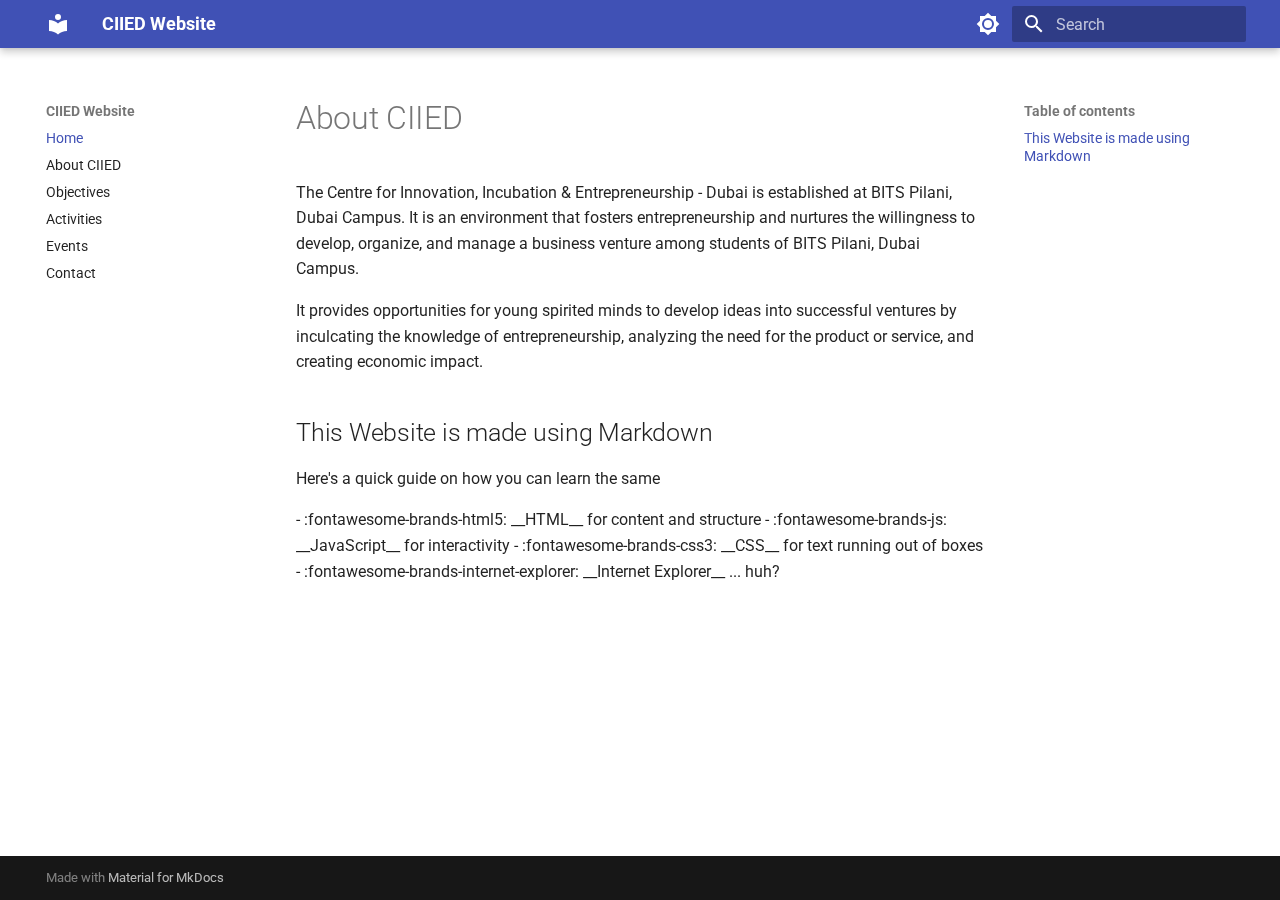
<file: index.html>
<!doctype html>
<html lang="en" class="no-js">
  <head>
    
      <meta charset="utf-8">
      <meta name="viewport" content="width=device-width,initial-scale=1">
      
      
      
      
      
      <link rel="icon" href="assets/images/favicon.png">
      <meta name="generator" content="mkdocs-1.4.3, mkdocs-material-9.1.15">
    
    
      
        <title>CIIED Website</title>
      
    
    
      <link rel="stylesheet" href="assets/stylesheets/main.26e3688c.min.css">
      
        
        <link rel="stylesheet" href="assets/stylesheets/palette.ecc896b0.min.css">
      
      

    
    
    
      
        
        
        <link rel="preconnect" href="https://fonts.gstatic.com" crossorigin>
        <link rel="stylesheet" href="https://fonts.googleapis.com/css?family=Roboto:300,300i,400,400i,700,700i%7CRoboto+Mono:400,400i,700,700i&display=fallback">
        <style>:root{--md-text-font:"Roboto";--md-code-font:"Roboto Mono"}</style>
      
    
    
    <script>__md_scope=new URL(".",location),__md_hash=e=>[...e].reduce((e,_)=>(e<<5)-e+_.charCodeAt(0),0),__md_get=(e,_=localStorage,t=__md_scope)=>JSON.parse(_.getItem(t.pathname+"."+e)),__md_set=(e,_,t=localStorage,a=__md_scope)=>{try{t.setItem(a.pathname+"."+e,JSON.stringify(_))}catch(e){}}</script>
    
      

    
    
    
  </head>
  
  
    
    
      
    
    
    
    
    <body dir="ltr" data-md-color-scheme="default" data-md-color-primary="indigo" data-md-color-accent="indigo">
  
    
    
      <script>var palette=__md_get("__palette");if(palette&&"object"==typeof palette.color)for(var key of Object.keys(palette.color))document.body.setAttribute("data-md-color-"+key,palette.color[key])</script>
    
    <input class="md-toggle" data-md-toggle="drawer" type="checkbox" id="__drawer" autocomplete="off">
    <input class="md-toggle" data-md-toggle="search" type="checkbox" id="__search" autocomplete="off">
    <label class="md-overlay" for="__drawer"></label>
    <div data-md-component="skip">
      
        
        <a href="#about-ciied" class="md-skip">
          Skip to content
        </a>
      
    </div>
    <div data-md-component="announce">
      
    </div>
    
    
      

  

<header class="md-header md-header--shadow" data-md-component="header">
  <nav class="md-header__inner md-grid" aria-label="Header">
    <a href="." title="CIIED Website" class="md-header__button md-logo" aria-label="CIIED Website" data-md-component="logo">
      
  
  <svg xmlns="http://www.w3.org/2000/svg" viewBox="0 0 24 24"><path d="M12 8a3 3 0 0 0 3-3 3 3 0 0 0-3-3 3 3 0 0 0-3 3 3 3 0 0 0 3 3m0 3.54C9.64 9.35 6.5 8 3 8v11c3.5 0 6.64 1.35 9 3.54 2.36-2.19 5.5-3.54 9-3.54V8c-3.5 0-6.64 1.35-9 3.54Z"/></svg>

    </a>
    <label class="md-header__button md-icon" for="__drawer">
      <svg xmlns="http://www.w3.org/2000/svg" viewBox="0 0 24 24"><path d="M3 6h18v2H3V6m0 5h18v2H3v-2m0 5h18v2H3v-2Z"/></svg>
    </label>
    <div class="md-header__title" data-md-component="header-title">
      <div class="md-header__ellipsis">
        <div class="md-header__topic">
          <span class="md-ellipsis">
            CIIED Website
          </span>
        </div>
        <div class="md-header__topic" data-md-component="header-topic">
          <span class="md-ellipsis">
            
              Home
            
          </span>
        </div>
      </div>
    </div>
    
      
        <form class="md-header__option" data-md-component="palette">
          
            
            
            
            <input class="md-option" data-md-color-media="" data-md-color-scheme="default" data-md-color-primary="indigo" data-md-color-accent="indigo"  aria-label="Switch to dark mode"  type="radio" name="__palette" id="__palette_1">
            
              <label class="md-header__button md-icon" title="Switch to dark mode" for="__palette_2" hidden>
                <svg xmlns="http://www.w3.org/2000/svg" viewBox="0 0 24 24"><path d="M12 8a4 4 0 0 0-4 4 4 4 0 0 0 4 4 4 4 0 0 0 4-4 4 4 0 0 0-4-4m0 10a6 6 0 0 1-6-6 6 6 0 0 1 6-6 6 6 0 0 1 6 6 6 6 0 0 1-6 6m8-9.31V4h-4.69L12 .69 8.69 4H4v4.69L.69 12 4 15.31V20h4.69L12 23.31 15.31 20H20v-4.69L23.31 12 20 8.69Z"/></svg>
              </label>
            
          
            
            
            
            <input class="md-option" data-md-color-media="" data-md-color-scheme="slate" data-md-color-primary="indigo" data-md-color-accent="indigo"  aria-label="Switch to light mode"  type="radio" name="__palette" id="__palette_2">
            
              <label class="md-header__button md-icon" title="Switch to light mode" for="__palette_1" hidden>
                <svg xmlns="http://www.w3.org/2000/svg" viewBox="0 0 24 24"><path d="M12 18c-.89 0-1.74-.2-2.5-.55C11.56 16.5 13 14.42 13 12c0-2.42-1.44-4.5-3.5-5.45C10.26 6.2 11.11 6 12 6a6 6 0 0 1 6 6 6 6 0 0 1-6 6m8-9.31V4h-4.69L12 .69 8.69 4H4v4.69L.69 12 4 15.31V20h4.69L12 23.31 15.31 20H20v-4.69L23.31 12 20 8.69Z"/></svg>
              </label>
            
          
        </form>
      
    
    
    
      <label class="md-header__button md-icon" for="__search">
        <svg xmlns="http://www.w3.org/2000/svg" viewBox="0 0 24 24"><path d="M9.5 3A6.5 6.5 0 0 1 16 9.5c0 1.61-.59 3.09-1.56 4.23l.27.27h.79l5 5-1.5 1.5-5-5v-.79l-.27-.27A6.516 6.516 0 0 1 9.5 16 6.5 6.5 0 0 1 3 9.5 6.5 6.5 0 0 1 9.5 3m0 2C7 5 5 7 5 9.5S7 14 9.5 14 14 12 14 9.5 12 5 9.5 5Z"/></svg>
      </label>
      <div class="md-search" data-md-component="search" role="dialog">
  <label class="md-search__overlay" for="__search"></label>
  <div class="md-search__inner" role="search">
    <form class="md-search__form" name="search">
      <input type="text" class="md-search__input" name="query" aria-label="Search" placeholder="Search" autocapitalize="off" autocorrect="off" autocomplete="off" spellcheck="false" data-md-component="search-query" required>
      <label class="md-search__icon md-icon" for="__search">
        <svg xmlns="http://www.w3.org/2000/svg" viewBox="0 0 24 24"><path d="M9.5 3A6.5 6.5 0 0 1 16 9.5c0 1.61-.59 3.09-1.56 4.23l.27.27h.79l5 5-1.5 1.5-5-5v-.79l-.27-.27A6.516 6.516 0 0 1 9.5 16 6.5 6.5 0 0 1 3 9.5 6.5 6.5 0 0 1 9.5 3m0 2C7 5 5 7 5 9.5S7 14 9.5 14 14 12 14 9.5 12 5 9.5 5Z"/></svg>
        <svg xmlns="http://www.w3.org/2000/svg" viewBox="0 0 24 24"><path d="M20 11v2H8l5.5 5.5-1.42 1.42L4.16 12l7.92-7.92L13.5 5.5 8 11h12Z"/></svg>
      </label>
      <nav class="md-search__options" aria-label="Search">
        
        <button type="reset" class="md-search__icon md-icon" title="Clear" aria-label="Clear" tabindex="-1">
          <svg xmlns="http://www.w3.org/2000/svg" viewBox="0 0 24 24"><path d="M19 6.41 17.59 5 12 10.59 6.41 5 5 6.41 10.59 12 5 17.59 6.41 19 12 13.41 17.59 19 19 17.59 13.41 12 19 6.41Z"/></svg>
        </button>
      </nav>
      
    </form>
    <div class="md-search__output">
      <div class="md-search__scrollwrap" data-md-scrollfix>
        <div class="md-search-result" data-md-component="search-result">
          <div class="md-search-result__meta">
            Initializing search
          </div>
          <ol class="md-search-result__list" role="presentation"></ol>
        </div>
      </div>
    </div>
  </div>
</div>
    
    
  </nav>
  
</header>
    
    <div class="md-container" data-md-component="container">
      
      
        
          
        
      
      <main class="md-main" data-md-component="main">
        <div class="md-main__inner md-grid">
          
            
              
              <div class="md-sidebar md-sidebar--primary" data-md-component="sidebar" data-md-type="navigation" >
                <div class="md-sidebar__scrollwrap">
                  <div class="md-sidebar__inner">
                    


<nav class="md-nav md-nav--primary" aria-label="Navigation" data-md-level="0">
  <label class="md-nav__title" for="__drawer">
    <a href="." title="CIIED Website" class="md-nav__button md-logo" aria-label="CIIED Website" data-md-component="logo">
      
  
  <svg xmlns="http://www.w3.org/2000/svg" viewBox="0 0 24 24"><path d="M12 8a3 3 0 0 0 3-3 3 3 0 0 0-3-3 3 3 0 0 0-3 3 3 3 0 0 0 3 3m0 3.54C9.64 9.35 6.5 8 3 8v11c3.5 0 6.64 1.35 9 3.54 2.36-2.19 5.5-3.54 9-3.54V8c-3.5 0-6.64 1.35-9 3.54Z"/></svg>

    </a>
    CIIED Website
  </label>
  
  <ul class="md-nav__list" data-md-scrollfix>
    
      
      
      

  
  
    
  
  
    <li class="md-nav__item md-nav__item--active">
      
      <input class="md-nav__toggle md-toggle" type="checkbox" id="__toc">
      
      
        
      
      
        <label class="md-nav__link md-nav__link--active" for="__toc">
          Home
          <span class="md-nav__icon md-icon"></span>
        </label>
      
      <a href="." class="md-nav__link md-nav__link--active">
        Home
      </a>
      
        

<nav class="md-nav md-nav--secondary" aria-label="Table of contents">
  
  
  
    
  
  
    <label class="md-nav__title" for="__toc">
      <span class="md-nav__icon md-icon"></span>
      Table of contents
    </label>
    <ul class="md-nav__list" data-md-component="toc" data-md-scrollfix>
      
        <li class="md-nav__item">
  <a href="#this-website-is-made-using-markdown" class="md-nav__link">
    This Website is made using Markdown
  </a>
  
</li>
      
    </ul>
  
</nav>
      
    </li>
  

    
      
      
      

  
  
  
    <li class="md-nav__item">
      <a href="about.md" class="md-nav__link">
        About CIIED
      </a>
    </li>
  

    
      
      
      

  
  
  
    <li class="md-nav__item">
      <a href="objectives.md" class="md-nav__link">
        Objectives
      </a>
    </li>
  

    
      
      
      

  
  
  
    <li class="md-nav__item">
      <a href="activities.md" class="md-nav__link">
        Activities
      </a>
    </li>
  

    
      
      
      

  
  
  
    <li class="md-nav__item">
      <a href="events.md" class="md-nav__link">
        Events
      </a>
    </li>
  

    
      
      
      

  
  
  
    <li class="md-nav__item">
      <a href="contact.md" class="md-nav__link">
        Contact
      </a>
    </li>
  

    
  </ul>
</nav>
                  </div>
                </div>
              </div>
            
            
              
              <div class="md-sidebar md-sidebar--secondary" data-md-component="sidebar" data-md-type="toc" >
                <div class="md-sidebar__scrollwrap">
                  <div class="md-sidebar__inner">
                    

<nav class="md-nav md-nav--secondary" aria-label="Table of contents">
  
  
  
    
  
  
    <label class="md-nav__title" for="__toc">
      <span class="md-nav__icon md-icon"></span>
      Table of contents
    </label>
    <ul class="md-nav__list" data-md-component="toc" data-md-scrollfix>
      
        <li class="md-nav__item">
  <a href="#this-website-is-made-using-markdown" class="md-nav__link">
    This Website is made using Markdown
  </a>
  
</li>
      
    </ul>
  
</nav>
                  </div>
                </div>
              </div>
            
          
          
            <div class="md-content" data-md-component="content">
              <article class="md-content__inner md-typeset">
                
                  


<h1 id="about-ciied">About CIIED</h1>
<p>The Centre for Innovation, Incubation &amp; Entrepreneurship - Dubai is established at BITS Pilani, Dubai Campus. It is an environment that fosters entrepreneurship and nurtures the willingness to develop, organize, and manage a business venture among students of BITS Pilani, Dubai Campus. </p>
<p>It provides opportunities for young spirited minds to develop ideas into successful ventures by inculcating the knowledge of entrepreneurship, analyzing the need for the product or service, and creating economic impact.</p>
<h2 id="this-website-is-made-using-markdown">This Website is made using Markdown</h2>
<p>Here's a quick guide on how you can learn the same</p>
<div class="grid cards" markdown>

- :fontawesome-brands-html5: __HTML__ for content and structure
- :fontawesome-brands-js: __JavaScript__ for interactivity
- :fontawesome-brands-css3: __CSS__ for text running out of boxes
- :fontawesome-brands-internet-explorer: __Internet Explorer__ ... huh?

</div>





                
              </article>
            </div>
          
          
        </div>
        
      </main>
      
        <footer class="md-footer">
  
  <div class="md-footer-meta md-typeset">
    <div class="md-footer-meta__inner md-grid">
      <div class="md-copyright">
  
  
    Made with
    <a href="https://squidfunk.github.io/mkdocs-material/" target="_blank" rel="noopener">
      Material for MkDocs
    </a>
  
</div>
      
    </div>
  </div>
</footer>
      
    </div>
    <div class="md-dialog" data-md-component="dialog">
      <div class="md-dialog__inner md-typeset"></div>
    </div>
    
    <script id="__config" type="application/json">{"base": ".", "features": [], "search": "assets/javascripts/workers/search.208ed371.min.js", "translations": {"clipboard.copied": "Copied to clipboard", "clipboard.copy": "Copy to clipboard", "search.result.more.one": "1 more on this page", "search.result.more.other": "# more on this page", "search.result.none": "No matching documents", "search.result.one": "1 matching document", "search.result.other": "# matching documents", "search.result.placeholder": "Type to start searching", "search.result.term.missing": "Missing", "select.version": "Select version"}}</script>
    
    
      <script src="assets/javascripts/bundle.b4d07000.min.js"></script>
      
    
  </body>
</html>
</file>
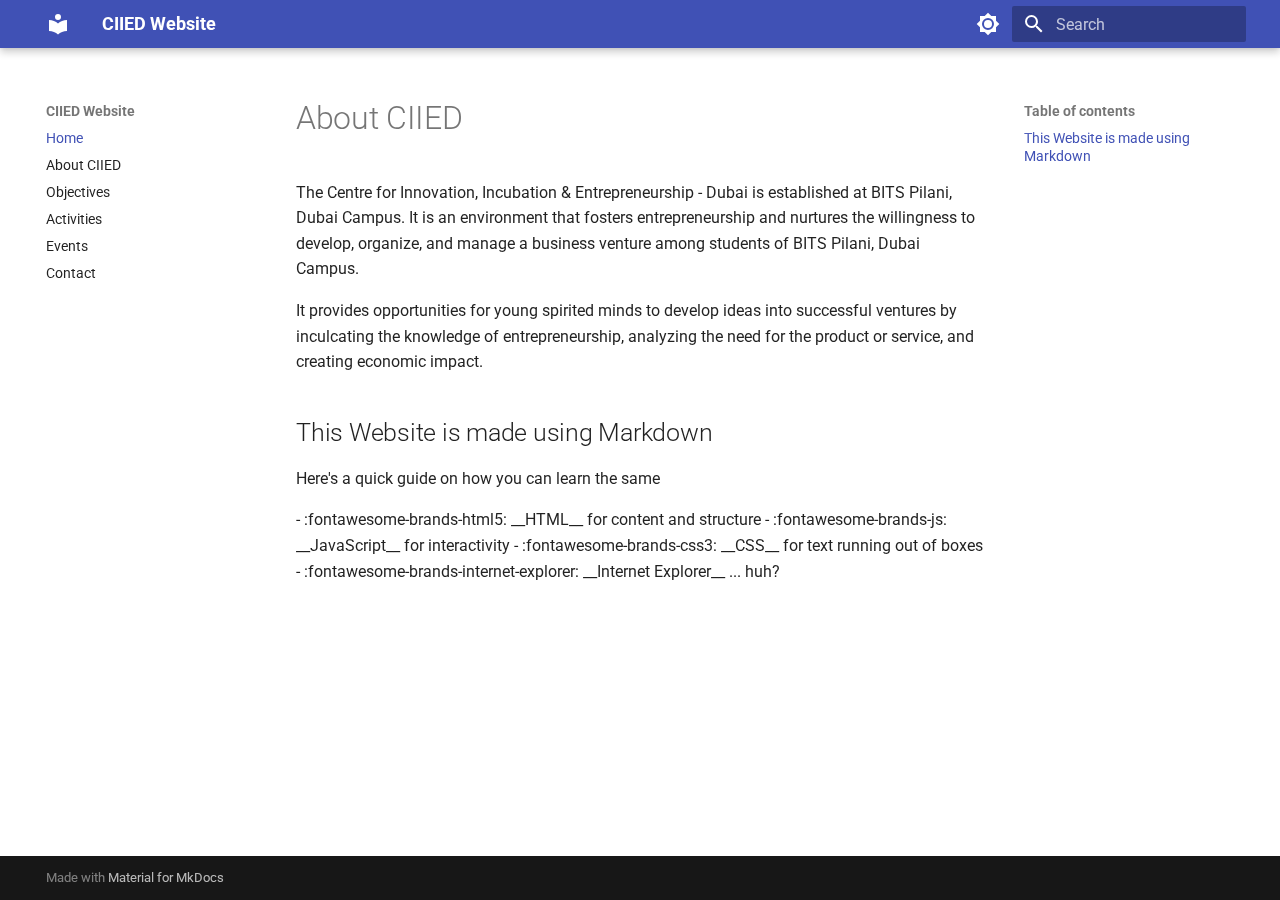
<file: site/index.html>
<!doctype html>
<html lang="en" class="no-js">
  <head>
    
      <meta charset="utf-8">
      <meta name="viewport" content="width=device-width,initial-scale=1">
      
      
      
      
      
      <link rel="icon" href="assets/images/favicon.png">
      <meta name="generator" content="mkdocs-1.4.3, mkdocs-material-9.1.15">
    
    
      
        <title>CIIED Website</title>
      
    
    
      <link rel="stylesheet" href="assets/stylesheets/main.26e3688c.min.css">
      
        
        <link rel="stylesheet" href="assets/stylesheets/palette.ecc896b0.min.css">


          
      
      

    
    
    
      
        
        
        <link rel="preconnect" href="https://fonts.gstatic.com" crossorigin>
        <link rel="stylesheet" href="https://fonts.googleapis.com/css?family=Roboto:300,300i,400,400i,700,700i%7CRoboto+Mono:400,400i,700,700i&display=fallback">
        <style>:root{--md-text-font:"Roboto";--md-code-font:"Roboto Mono"}</style>
      
    
    
    <script>__md_scope=new URL(".",location),__md_hash=e=>[...e].reduce((e,_)=>(e<<5)-e+_.charCodeAt(0),0),__md_get=(e,_=localStorage,t=__md_scope)=>JSON.parse(_.getItem(t.pathname+"."+e)),__md_set=(e,_,t=localStorage,a=__md_scope)=>{try{t.setItem(a.pathname+"."+e,JSON.stringify(_))}catch(e){}}</script>
    
      

    
    
    
  </head>
  
  
    
    
      
    
    
    
    
    <body dir="ltr" data-md-color-scheme="default" data-md-color-primary="indigo" data-md-color-accent="indigo">
  
    
    
      <script>var palette=__md_get("__palette");if(palette&&"object"==typeof palette.color)for(var key of Object.keys(palette.color))document.body.setAttribute("data-md-color-"+key,palette.color[key])</script>
    
    <input class="md-toggle" data-md-toggle="drawer" type="checkbox" id="__drawer" autocomplete="off">
    <input class="md-toggle" data-md-toggle="search" type="checkbox" id="__search" autocomplete="off">
    <label class="md-overlay" for="__drawer"></label>
    <div data-md-component="skip">
      
        
        <a href="#about-ciied" class="md-skip">
          Skip to content
        </a>
      
    </div>
    <div data-md-component="announce">
      
    </div>
    
    
      

  

<header class="md-header md-header--shadow" data-md-component="header">
  <nav class="md-header__inner md-grid" aria-label="Header">
    <a href="." title="CIIED Website" class="md-header__button md-logo" aria-label="CIIED Website" data-md-component="logo">
      
  
  <svg xmlns="http://www.w3.org/2000/svg" viewBox="0 0 24 24"><path d="M12 8a3 3 0 0 0 3-3 3 3 0 0 0-3-3 3 3 0 0 0-3 3 3 3 0 0 0 3 3m0 3.54C9.64 9.35 6.5 8 3 8v11c3.5 0 6.64 1.35 9 3.54 2.36-2.19 5.5-3.54 9-3.54V8c-3.5 0-6.64 1.35-9 3.54Z"/></svg>

    </a>
    <label class="md-header__button md-icon" for="__drawer">
      <svg xmlns="http://www.w3.org/2000/svg" viewBox="0 0 24 24"><path d="M3 6h18v2H3V6m0 5h18v2H3v-2m0 5h18v2H3v-2Z"/></svg>
    </label>
    <div class="md-header__title" data-md-component="header-title">
      <div class="md-header__ellipsis">
        <div class="md-header__topic">
          <span class="md-ellipsis">
            CIIED Website
          </span>
        </div>
        <div class="md-header__topic" data-md-component="header-topic">
          <span class="md-ellipsis">
            
              Home
            
          </span>
        </div>
      </div>
    </div>
    
      
        <form class="md-header__option" data-md-component="palette">
          
            
            
            
            <input class="md-option" data-md-color-media="" data-md-color-scheme="default" data-md-color-primary="indigo" data-md-color-accent="indigo"  aria-label="Switch to dark mode"  type="radio" name="__palette" id="__palette_1">
            
              <label class="md-header__button md-icon" title="Switch to dark mode" for="__palette_2" hidden>
                <svg xmlns="http://www.w3.org/2000/svg" viewBox="0 0 24 24"><path d="M12 8a4 4 0 0 0-4 4 4 4 0 0 0 4 4 4 4 0 0 0 4-4 4 4 0 0 0-4-4m0 10a6 6 0 0 1-6-6 6 6 0 0 1 6-6 6 6 0 0 1 6 6 6 6 0 0 1-6 6m8-9.31V4h-4.69L12 .69 8.69 4H4v4.69L.69 12 4 15.31V20h4.69L12 23.31 15.31 20H20v-4.69L23.31 12 20 8.69Z"/></svg>
              </label>
            
          
            
            
            
            <input class="md-option" data-md-color-media="" data-md-color-scheme="slate" data-md-color-primary="indigo" data-md-color-accent="indigo"  aria-label="Switch to light mode"  type="radio" name="__palette" id="__palette_2">
            
              <label class="md-header__button md-icon" title="Switch to light mode" for="__palette_1" hidden>
                <svg xmlns="http://www.w3.org/2000/svg" viewBox="0 0 24 24"><path d="M12 18c-.89 0-1.74-.2-2.5-.55C11.56 16.5 13 14.42 13 12c0-2.42-1.44-4.5-3.5-5.45C10.26 6.2 11.11 6 12 6a6 6 0 0 1 6 6 6 6 0 0 1-6 6m8-9.31V4h-4.69L12 .69 8.69 4H4v4.69L.69 12 4 15.31V20h4.69L12 23.31 15.31 20H20v-4.69L23.31 12 20 8.69Z"/></svg>
              </label>
            
          
        </form>
      
    
    
    
      <label class="md-header__button md-icon" for="__search">
        <svg xmlns="http://www.w3.org/2000/svg" viewBox="0 0 24 24"><path d="M9.5 3A6.5 6.5 0 0 1 16 9.5c0 1.61-.59 3.09-1.56 4.23l.27.27h.79l5 5-1.5 1.5-5-5v-.79l-.27-.27A6.516 6.516 0 0 1 9.5 16 6.5 6.5 0 0 1 3 9.5 6.5 6.5 0 0 1 9.5 3m0 2C7 5 5 7 5 9.5S7 14 9.5 14 14 12 14 9.5 12 5 9.5 5Z"/></svg>
      </label>
      <div class="md-search" data-md-component="search" role="dialog">
  <label class="md-search__overlay" for="__search"></label>
  <div class="md-search__inner" role="search">
    <form class="md-search__form" name="search">
      <input type="text" class="md-search__input" name="query" aria-label="Search" placeholder="Search" autocapitalize="off" autocorrect="off" autocomplete="off" spellcheck="false" data-md-component="search-query" required>
      <label class="md-search__icon md-icon" for="__search">
        <svg xmlns="http://www.w3.org/2000/svg" viewBox="0 0 24 24"><path d="M9.5 3A6.5 6.5 0 0 1 16 9.5c0 1.61-.59 3.09-1.56 4.23l.27.27h.79l5 5-1.5 1.5-5-5v-.79l-.27-.27A6.516 6.516 0 0 1 9.5 16 6.5 6.5 0 0 1 3 9.5 6.5 6.5 0 0 1 9.5 3m0 2C7 5 5 7 5 9.5S7 14 9.5 14 14 12 14 9.5 12 5 9.5 5Z"/></svg>
        <svg xmlns="http://www.w3.org/2000/svg" viewBox="0 0 24 24"><path d="M20 11v2H8l5.5 5.5-1.42 1.42L4.16 12l7.92-7.92L13.5 5.5 8 11h12Z"/></svg>
      </label>
      <nav class="md-search__options" aria-label="Search">
        
        <button type="reset" class="md-search__icon md-icon" title="Clear" aria-label="Clear" tabindex="-1">
          <svg xmlns="http://www.w3.org/2000/svg" viewBox="0 0 24 24"><path d="M19 6.41 17.59 5 12 10.59 6.41 5 5 6.41 10.59 12 5 17.59 6.41 19 12 13.41 17.59 19 19 17.59 13.41 12 19 6.41Z"/></svg>
        </button>
      </nav>
      
    </form>
    <div class="md-search__output">
      <div class="md-search__scrollwrap" data-md-scrollfix>
        <div class="md-search-result" data-md-component="search-result">
          <div class="md-search-result__meta">
            Initializing search
          </div>
          <ol class="md-search-result__list" role="presentation"></ol>
        </div>
      </div>
    </div>
  </div>
</div>
    
    
  </nav>
  
</header>
    
    <div class="md-container" data-md-component="container">
      
      
        
          
        
      
      <main class="md-main" data-md-component="main">
        <div class="md-main__inner md-grid">
          
            
              
              <div class="md-sidebar md-sidebar--primary" data-md-component="sidebar" data-md-type="navigation" >
                <div class="md-sidebar__scrollwrap">
                  <div class="md-sidebar__inner">
                    


<nav class="md-nav md-nav--primary" aria-label="Navigation" data-md-level="0">
  <label class="md-nav__title" for="__drawer">
    <a href="." title="CIIED Website" class="md-nav__button md-logo" aria-label="CIIED Website" data-md-component="logo">
      
  
  <svg xmlns="http://www.w3.org/2000/svg" viewBox="0 0 24 24"><path d="M12 8a3 3 0 0 0 3-3 3 3 0 0 0-3-3 3 3 0 0 0-3 3 3 3 0 0 0 3 3m0 3.54C9.64 9.35 6.5 8 3 8v11c3.5 0 6.64 1.35 9 3.54 2.36-2.19 5.5-3.54 9-3.54V8c-3.5 0-6.64 1.35-9 3.54Z"/></svg>

    </a>
    CIIED Website
  </label>
  
  <ul class="md-nav__list" data-md-scrollfix>
    
      
      
      

  
  
    
  
  
    <li class="md-nav__item md-nav__item--active">
      
      <input class="md-nav__toggle md-toggle" type="checkbox" id="__toc">
      
      
        
      
      
        <label class="md-nav__link md-nav__link--active" for="__toc">
          Home
          <span class="md-nav__icon md-icon"></span>
        </label>
      
      <a href="." class="md-nav__link md-nav__link--active">
        Home
      </a>
      
        

<nav class="md-nav md-nav--secondary" aria-label="Table of contents">
  
  
  
    
  
  
    <label class="md-nav__title" for="__toc">
      <span class="md-nav__icon md-icon"></span>
      Table of contents
    </label>
    <ul class="md-nav__list" data-md-component="toc" data-md-scrollfix>
      
        <li class="md-nav__item">
  <a href="#this-website-is-made-using-markdown" class="md-nav__link">
    This Website is made using Markdown
  </a>
  
</li>
      
    </ul>
  
</nav>
      
    </li>
  

    
      
      
      

  
  
  
    <li class="md-nav__item">
      <a href="about.md" class="md-nav__link">
        About CIIED
      </a>
    </li>
  

    
      
      
      

  
  
  
    <li class="md-nav__item">
      <a href="objectives.md" class="md-nav__link">
        Objectives
      </a>
    </li>
  

    
      
      
      

  
  
  
    <li class="md-nav__item">
      <a href="activities.md" class="md-nav__link">
        Activities
      </a>
    </li>
  

    
      
      
      

  
  
  
    <li class="md-nav__item">
      <a href="events.md" class="md-nav__link">
        Events
      </a>
    </li>
  

    
      
      
      

  
  
  
    <li class="md-nav__item">
      <a href="contact.md" class="md-nav__link">
        Contact
      </a>
    </li>
  

    
  </ul>
</nav>
                  </div>
                </div>
              </div>
            
            
              
              <div class="md-sidebar md-sidebar--secondary" data-md-component="sidebar" data-md-type="toc" >
                <div class="md-sidebar__scrollwrap">
                  <div class="md-sidebar__inner">
                    

<nav class="md-nav md-nav--secondary" aria-label="Table of contents">
  
  
  
    
  
  
    <label class="md-nav__title" for="__toc">
      <span class="md-nav__icon md-icon"></span>
      Table of contents
    </label>
    <ul class="md-nav__list" data-md-component="toc" data-md-scrollfix>
      
        <li class="md-nav__item">
  <a href="#this-website-is-made-using-markdown" class="md-nav__link">
    This Website is made using Markdown
  </a>
  
</li>
      
    </ul>
  
</nav>
                  </div>
                </div>
              </div>
            
          
          
            <div class="md-content" data-md-component="content">
              <article class="md-content__inner md-typeset">
                
                  


<h1 id="about-ciied">About CIIED</h1>
<p>The Centre for Innovation, Incubation &amp; Entrepreneurship - Dubai is established at BITS Pilani, Dubai Campus. It is an environment that fosters entrepreneurship and nurtures the willingness to develop, organize, and manage a business venture among students of BITS Pilani, Dubai Campus. </p>
<p>It provides opportunities for young spirited minds to develop ideas into successful ventures by inculcating the knowledge of entrepreneurship, analyzing the need for the product or service, and creating economic impact.</p>
<h2 id="this-website-is-made-using-markdown">This Website is made using Markdown</h2>
<p>Here's a quick guide on how you can learn the same</p>
<div class="grid cards" markdown>

- :fontawesome-brands-html5: __HTML__ for content and structure
- :fontawesome-brands-js: __JavaScript__ for interactivity
- :fontawesome-brands-css3: __CSS__ for text running out of boxes
- :fontawesome-brands-internet-explorer: __Internet Explorer__ ... huh?

</div>





                
              </article>
            </div>
          
          
        </div>
        
      </main>
      
        <footer class="md-footer">
  
  <div class="md-footer-meta md-typeset">
    <div class="md-footer-meta__inner md-grid">
      <div class="md-copyright">
  
  
    Made with
    <a href="https://squidfunk.github.io/mkdocs-material/" target="_blank" rel="noopener">
      Material for MkDocs
    </a>
  
</div>
      
    </div>
  </div>
</footer>
      
    </div>
    <div class="md-dialog" data-md-component="dialog">
      <div class="md-dialog__inner md-typeset"></div>
    </div>
    
    <script id="__config" type="application/json">{"base": ".", "features": [], "search": "assets/javascripts/workers/search.208ed371.min.js", "translations": {"clipboard.copied": "Copied to clipboard", "clipboard.copy": "Copy to clipboard", "search.result.more.one": "1 more on this page", "search.result.more.other": "# more on this page", "search.result.none": "No matching documents", "search.result.one": "1 matching document", "search.result.other": "# matching documents", "search.result.placeholder": "Type to start searching", "search.result.term.missing": "Missing", "select.version": "Select version"}}</script>
    
    
      <script src="assets/javascripts/bundle.b4d07000.min.js"></script>
      
    
  </body>
</html>
</file>
<file: assets/stylesheets/main.26e3688c.min.css>
@charset "UTF-8";html{-webkit-text-size-adjust:none;-moz-text-size-adjust:none;text-size-adjust:none;box-sizing:border-box}*,:after,:before{box-sizing:inherit}@media (prefers-reduced-motion){*,:after,:before{transition:none!important}}body{margin:0}a,button,input,label{-webkit-tap-highlight-color:transparent}a{color:inherit;text-decoration:none}hr{border:0;box-sizing:initial;display:block;height:.05rem;overflow:visible;padding:0}small{font-size:80%}sub,sup{line-height:1em}img{border-style:none}table{border-collapse:initial;border-spacing:0}td,th{font-weight:400;vertical-align:top}button{background:#0000;border:0;font-family:inherit;font-size:inherit;margin:0;padding:0}input{border:0;outline:none}:root{--md-primary-fg-color:#4051b5;--md-primary-fg-color--light:#5d6cc0;--md-primary-fg-color--dark:#303fa1;--md-primary-bg-color:#fff;--md-primary-bg-color--light:#ffffffb3;--md-accent-fg-color:#526cfe;--md-accent-fg-color--transparent:#526cfe1a;--md-accent-bg-color:#fff;--md-accent-bg-color--light:#ffffffb3}[data-md-color-scheme=default]{color-scheme:light}[data-md-color-scheme=default] img[src$="#gh-dark-mode-only"],[data-md-color-scheme=default] img[src$="#only-dark"]{display:none}:root,[data-md-color-scheme=default]{--md-default-fg-color:#000000de;--md-default-fg-color--light:#0000008a;--md-default-fg-color--lighter:#00000052;--md-default-fg-color--lightest:#00000012;--md-default-bg-color:#fff;--md-default-bg-color--light:#ffffffb3;--md-default-bg-color--lighter:#ffffff4d;--md-default-bg-color--lightest:#ffffff1f;--md-code-fg-color:#36464e;--md-code-bg-color:#f5f5f5;--md-code-hl-color:#ffff0080;--md-code-hl-number-color:#d52a2a;--md-code-hl-special-color:#db1457;--md-code-hl-function-color:#a846b9;--md-code-hl-constant-color:#6e59d9;--md-code-hl-keyword-color:#3f6ec6;--md-code-hl-string-color:#1c7d4d;--md-code-hl-name-color:var(--md-code-fg-color);--md-code-hl-operator-color:var(--md-default-fg-color--light);--md-code-hl-punctuation-color:var(--md-default-fg-color--light);--md-code-hl-comment-color:var(--md-default-fg-color--light);--md-code-hl-generic-color:var(--md-default-fg-color--light);--md-code-hl-variable-color:var(--md-default-fg-color--light);--md-typeset-color:var(--md-default-fg-color);--md-typeset-a-color:var(--md-primary-fg-color);--md-typeset-mark-color:#ffff0080;--md-typeset-del-color:#f5503d26;--md-typeset-ins-color:#0bd57026;--md-typeset-kbd-color:#fafafa;--md-typeset-kbd-accent-color:#fff;--md-typeset-kbd-border-color:#b8b8b8;--md-typeset-table-color:#0000001f;--md-typeset-table-color--light:rgba(0,0,0,.035);--md-admonition-fg-color:var(--md-default-fg-color);--md-admonition-bg-color:var(--md-default-bg-color);--md-warning-fg-color:#000000de;--md-warning-bg-color:#ff9;--md-footer-fg-color:#fff;--md-footer-fg-color--light:#ffffffb3;--md-footer-fg-color--lighter:#ffffff73;--md-footer-bg-color:#000000de;--md-footer-bg-color--dark:#00000052;--md-shadow-z1:0 0.2rem 0.5rem #0000000d,0 0 0.05rem #0000001a;--md-shadow-z2:0 0.2rem 0.5rem #0000001a,0 0 0.05rem #00000040;--md-shadow-z3:0 0.2rem 0.5rem #0003,0 0 0.05rem #00000059}.md-icon svg{fill:currentcolor;display:block;height:1.2rem;width:1.2rem}body{-webkit-font-smoothing:antialiased;-moz-osx-font-smoothing:grayscale;--md-text-font-family:var(--md-text-font,_),-apple-system,BlinkMacSystemFont,Helvetica,Arial,sans-serif;--md-code-font-family:var(--md-code-font,_),SFMono-Regular,Consolas,Menlo,monospace}aside,body,input{font-feature-settings:"kern","liga";color:var(--md-typeset-color);font-family:var(--md-text-font-family)}code,kbd,pre{font-feature-settings:"kern";font-family:var(--md-code-font-family)}:root{--md-typeset-table-sort-icon:url('data:image/svg+xml;charset=utf-8,<svg xmlns="http://www.w3.org/2000/svg" viewBox="0 0 24 24"><path d="m18 21-4-4h3V7h-3l4-4 4 4h-3v10h3M2 19v-2h10v2M2 13v-2h7v2M2 7V5h4v2H2Z"/></svg>');--md-typeset-table-sort-icon--asc:url('data:image/svg+xml;charset=utf-8,<svg xmlns="http://www.w3.org/2000/svg" viewBox="0 0 24 24"><path d="M19 17h3l-4 4-4-4h3V3h2M2 17h10v2H2M6 5v2H2V5m0 6h7v2H2v-2Z"/></svg>');--md-typeset-table-sort-icon--desc:url('data:image/svg+xml;charset=utf-8,<svg xmlns="http://www.w3.org/2000/svg" viewBox="0 0 24 24"><path d="M19 7h3l-4-4-4 4h3v14h2M2 17h10v2H2M6 5v2H2V5m0 6h7v2H2v-2Z"/></svg>')}.md-typeset{-webkit-print-color-adjust:exact;color-adjust:exact;font-size:.8rem;line-height:1.6}@media print{.md-typeset{font-size:.68rem}}.md-typeset blockquote,.md-typeset dl,.md-typeset figure,.md-typeset ol,.md-typeset pre,.md-typeset ul{margin-bottom:1em;margin-top:1em}.md-typeset h1{color:var(--md-default-fg-color--light);font-size:2em;line-height:1.3;margin:0 0 1.25em}.md-typeset h1,.md-typeset h2{font-weight:300;letter-spacing:-.01em}.md-typeset h2{font-size:1.5625em;line-height:1.4;margin:1.6em 0 .64em}.md-typeset h3{font-size:1.25em;font-weight:400;letter-spacing:-.01em;line-height:1.5;margin:1.6em 0 .8em}.md-typeset h2+h3{margin-top:.8em}.md-typeset h4{font-weight:700;letter-spacing:-.01em;margin:1em 0}.md-typeset h5,.md-typeset h6{color:var(--md-default-fg-color--light);font-size:.8em;font-weight:700;letter-spacing:-.01em;margin:1.25em 0}.md-typeset h5{text-transform:uppercase}.md-typeset hr{border-bottom:.05rem solid var(--md-default-fg-color--lightest);display:flow-root;margin:1.5em 0}.md-typeset a{color:var(--md-typeset-a-color);word-break:break-word}.md-typeset a,.md-typeset a:before{transition:color 125ms}.md-typeset a:focus,.md-typeset a:hover{color:var(--md-accent-fg-color)}.md-typeset a:focus code,.md-typeset a:hover code{background-color:var(--md-accent-fg-color--transparent)}.md-typeset a code{color:currentcolor;transition:background-color 125ms}.md-typeset a.focus-visible{outline-color:var(--md-accent-fg-color);outline-offset:.2rem}.md-typeset code,.md-typeset kbd,.md-typeset pre{color:var(--md-code-fg-color);direction:ltr;font-variant-ligatures:none}@media print{.md-typeset code,.md-typeset kbd,.md-typeset pre{white-space:pre-wrap}}.md-typeset code{background-color:var(--md-code-bg-color);border-radius:.1rem;-webkit-box-decoration-break:clone;box-decoration-break:clone;font-size:.85em;padding:0 .2941176471em;word-break:break-word}.md-typeset code:not(.focus-visible){-webkit-tap-highlight-color:transparent;outline:none}.md-typeset pre{display:flow-root;line-height:1.4;position:relative}.md-typeset pre>code{-webkit-box-decoration-break:slice;box-decoration-break:slice;box-shadow:none;display:block;margin:0;outline-color:var(--md-accent-fg-color);overflow:auto;padding:.7720588235em 1.1764705882em;scrollbar-color:var(--md-default-fg-color--lighter) #0000;scrollbar-width:thin;touch-action:auto;word-break:normal}.md-typeset pre>code:hover{scrollbar-color:var(--md-accent-fg-color) #0000}.md-typeset pre>code::-webkit-scrollbar{height:.2rem;width:.2rem}.md-typeset pre>code::-webkit-scrollbar-thumb{background-color:var(--md-default-fg-color--lighter)}.md-typeset pre>code::-webkit-scrollbar-thumb:hover{background-color:var(--md-accent-fg-color)}.md-typeset kbd{background-color:var(--md-typeset-kbd-color);border-radius:.1rem;box-shadow:0 .1rem 0 .05rem var(--md-typeset-kbd-border-color),0 .1rem 0 var(--md-typeset-kbd-border-color),0 -.1rem .2rem var(--md-typeset-kbd-accent-color) inset;color:var(--md-default-fg-color);display:inline-block;font-size:.75em;padding:0 .6666666667em;vertical-align:text-top;word-break:break-word}.md-typeset mark{background-color:var(--md-typeset-mark-color);-webkit-box-decoration-break:clone;box-decoration-break:clone;color:inherit;word-break:break-word}.md-typeset abbr{border-bottom:.05rem dotted var(--md-default-fg-color--light);cursor:help;text-decoration:none}@media (hover:none){.md-typeset abbr[title]:focus:after,.md-typeset abbr[title]:hover:after{background-color:var(--md-default-fg-color);border-radius:.1rem;box-shadow:var(--md-shadow-z3);color:var(--md-default-bg-color);content:attr(title);font-size:.7rem;left:.8rem;margin-top:2em;padding:.2rem .3rem;position:absolute;right:.8rem}}.md-typeset small{opacity:.75}[dir=ltr] .md-typeset sub,[dir=ltr] .md-typeset sup{margin-left:.078125em}[dir=rtl] .md-typeset sub,[dir=rtl] .md-typeset sup{margin-right:.078125em}[dir=ltr] .md-typeset blockquote{padding-left:.6rem}[dir=rtl] .md-typeset blockquote{padding-right:.6rem}[dir=ltr] .md-typeset blockquote{border-left:.2rem solid var(--md-default-fg-color--lighter)}[dir=rtl] .md-typeset blockquote{border-right:.2rem solid var(--md-default-fg-color--lighter)}.md-typeset blockquote{color:var(--md-default-fg-color--light);margin-left:0;margin-right:0}.md-typeset ul{list-style-type:disc}[dir=ltr] .md-typeset ol,[dir=ltr] .md-typeset ul{margin-left:.625em}[dir=rtl] .md-typeset ol,[dir=rtl] .md-typeset ul{margin-right:.625em}.md-typeset ol,.md-typeset ul{padding:0}.md-typeset ol:not([hidden]),.md-typeset ul:not([hidden]){display:flow-root}.md-typeset ol ol,.md-typeset ul ol{list-style-type:lower-alpha}.md-typeset ol ol ol,.md-typeset ul ol ol{list-style-type:lower-roman}[dir=ltr] .md-typeset ol li,[dir=ltr] .md-typeset ul li{margin-left:1.25em}[dir=rtl] .md-typeset ol li,[dir=rtl] .md-typeset ul li{margin-right:1.25em}.md-typeset ol li,.md-typeset ul li{margin-bottom:.5em}.md-typeset ol li blockquote,.md-typeset ol li p,.md-typeset ul li blockquote,.md-typeset ul li p{margin:.5em 0}.md-typeset ol li:last-child,.md-typeset ul li:last-child{margin-bottom:0}[dir=ltr] .md-typeset ol li ol,[dir=ltr] .md-typeset ol li ul,[dir=ltr] .md-typeset ul li ol,[dir=ltr] .md-typeset ul li ul{margin-left:.625em}[dir=rtl] .md-typeset ol li ol,[dir=rtl] .md-typeset ol li ul,[dir=rtl] .md-typeset ul li ol,[dir=rtl] .md-typeset ul li ul{margin-right:.625em}.md-typeset ol li ol,.md-typeset ol li ul,.md-typeset ul li ol,.md-typeset ul li ul{margin-bottom:.5em;margin-top:.5em}[dir=ltr] .md-typeset dd{margin-left:1.875em}[dir=rtl] .md-typeset dd{margin-right:1.875em}.md-typeset dd{margin-bottom:1.5em;margin-top:1em}.md-typeset img,.md-typeset svg,.md-typeset video{height:auto;max-width:100%}.md-typeset img[align=left]{margin:1em 1em 1em 0}.md-typeset img[align=right]{margin:1em 0 1em 1em}.md-typeset img[align]:only-child{margin-top:0}.md-typeset figure{display:flow-root;margin:1em auto;max-width:100%;text-align:center;width:-webkit-fit-content;width:-moz-fit-content;width:fit-content}.md-typeset figure img{display:block}.md-typeset figcaption{font-style:italic;margin:1em auto;max-width:24rem}.md-typeset iframe{max-width:100%}.md-typeset table:not([class]){background-color:var(--md-default-bg-color);border:.05rem solid var(--md-typeset-table-color);border-radius:.1rem;display:inline-block;font-size:.64rem;max-width:100%;overflow:auto;touch-action:auto}@media print{.md-typeset table:not([class]){display:table}}.md-typeset table:not([class])+*{margin-top:1.5em}.md-typeset table:not([class]) td>:first-child,.md-typeset table:not([class]) th>:first-child{margin-top:0}.md-typeset table:not([class]) td>:last-child,.md-typeset table:not([class]) th>:last-child{margin-bottom:0}.md-typeset table:not([class]) td:not([align]),.md-typeset table:not([class]) th:not([align]){text-align:left}[dir=rtl] .md-typeset table:not([class]) td:not([align]),[dir=rtl] .md-typeset table:not([class]) th:not([align]){text-align:right}.md-typeset table:not([class]) th{font-weight:700;min-width:5rem;padding:.9375em 1.25em;vertical-align:top}.md-typeset table:not([class]) td{border-top:.05rem solid var(--md-typeset-table-color);padding:.9375em 1.25em;vertical-align:top}.md-typeset table:not([class]) tbody tr{transition:background-color 125ms}.md-typeset table:not([class]) tbody tr:hover{background-color:var(--md-typeset-table-color--light);box-shadow:0 .05rem 0 var(--md-default-bg-color) inset}.md-typeset table:not([class]) a{word-break:normal}.md-typeset table th[role=columnheader]{cursor:pointer}[dir=ltr] .md-typeset table th[role=columnheader]:after{margin-left:.5em}[dir=rtl] .md-typeset table th[role=columnheader]:after{margin-right:.5em}.md-typeset table th[role=columnheader]:after{content:"";display:inline-block;height:1.2em;-webkit-mask-image:var(--md-typeset-table-sort-icon);mask-image:var(--md-typeset-table-sort-icon);-webkit-mask-repeat:no-repeat;mask-repeat:no-repeat;-webkit-mask-size:contain;mask-size:contain;transition:background-color 125ms;vertical-align:text-bottom;width:1.2em}.md-typeset table th[role=columnheader]:hover:after{background-color:var(--md-default-fg-color--lighter)}.md-typeset table th[role=columnheader][aria-sort=ascending]:after{background-color:var(--md-default-fg-color--light);-webkit-mask-image:var(--md-typeset-table-sort-icon--asc);mask-image:var(--md-typeset-table-sort-icon--asc)}.md-typeset table th[role=columnheader][aria-sort=descending]:after{background-color:var(--md-default-fg-color--light);-webkit-mask-image:var(--md-typeset-table-sort-icon--desc);mask-image:var(--md-typeset-table-sort-icon--desc)}.md-typeset__scrollwrap{margin:1em -.8rem;overflow-x:auto;touch-action:auto}.md-typeset__table{display:inline-block;margin-bottom:.5em;padding:0 .8rem}@media print{.md-typeset__table{display:block}}html .md-typeset__table table{display:table;margin:0;overflow:hidden;width:100%}@media screen and (max-width:44.9375em){.md-content__inner>pre{margin:1em -.8rem}.md-content__inner>pre code{border-radius:0}}.md-banner{background-color:var(--md-footer-bg-color);color:var(--md-footer-fg-color);overflow:auto}@media print{.md-banner{display:none}}.md-banner--warning{background-color:var(--md-warning-bg-color);color:var(--md-warning-fg-color)}.md-banner__inner{font-size:.7rem;margin:.6rem auto;padding:0 .8rem}[dir=ltr] .md-banner__button{float:right}[dir=rtl] .md-banner__button{float:left}.md-banner__button{color:inherit;cursor:pointer;transition:opacity .25s}.md-banner__button:hover{opacity:.7}html{font-size:125%;height:100%;overflow-x:hidden}@media screen and (min-width:100em){html{font-size:137.5%}}@media screen and (min-width:125em){html{font-size:150%}}body{background-color:var(--md-default-bg-color);display:flex;flex-direction:column;font-size:.5rem;min-height:100%;position:relative;width:100%}@media print{body{display:block}}@media screen and (max-width:59.9375em){body[data-md-scrolllock]{position:fixed}}.md-grid{margin-left:auto;margin-right:auto;max-width:61rem}.md-container{display:flex;flex-direction:column;flex-grow:1}@media print{.md-container{display:block}}.md-main{flex-grow:1}.md-main__inner{display:flex;height:100%;margin-top:1.5rem}.md-ellipsis{overflow:hidden;text-overflow:ellipsis}.md-toggle{display:none}.md-option{height:0;opacity:0;position:absolute;width:0}.md-option:checked+label:not([hidden]){display:block}.md-option.focus-visible+label{outline-color:var(--md-accent-fg-color);outline-style:auto}.md-skip{background-color:var(--md-default-fg-color);border-radius:.1rem;color:var(--md-default-bg-color);font-size:.64rem;margin:.5rem;opacity:0;outline-color:var(--md-accent-fg-color);padding:.3rem .5rem;position:fixed;transform:translateY(.4rem);z-index:-1}.md-skip:focus{opacity:1;transform:translateY(0);transition:transform .25s cubic-bezier(.4,0,.2,1),opacity 175ms 75ms;z-index:10}@page{margin:25mm}:root{--md-clipboard-icon:url('data:image/svg+xml;charset=utf-8,<svg xmlns="http://www.w3.org/2000/svg" viewBox="0 0 24 24"><path d="M19 21H8V7h11m0-2H8a2 2 0 0 0-2 2v14a2 2 0 0 0 2 2h11a2 2 0 0 0 2-2V7a2 2 0 0 0-2-2m-3-4H4a2 2 0 0 0-2 2v14h2V3h12V1Z"/></svg>')}.md-clipboard{border-radius:.1rem;color:var(--md-default-fg-color--lightest);cursor:pointer;height:1.5em;outline-color:var(--md-accent-fg-color);outline-offset:.1rem;position:absolute;right:.5em;top:.5em;transition:color .25s;width:1.5em;z-index:1}@media print{.md-clipboard{display:none}}.md-clipboard:not(.focus-visible){-webkit-tap-highlight-color:transparent;outline:none}:hover>.md-clipboard{color:var(--md-default-fg-color--light)}.md-clipboard:focus,.md-clipboard:hover{color:var(--md-accent-fg-color)}.md-clipboard:after{background-color:currentcolor;content:"";display:block;height:1.125em;margin:0 auto;-webkit-mask-image:var(--md-clipboard-icon);mask-image:var(--md-clipboard-icon);-webkit-mask-position:center;mask-position:center;-webkit-mask-repeat:no-repeat;mask-repeat:no-repeat;-webkit-mask-size:contain;mask-size:contain;width:1.125em}.md-clipboard--inline{cursor:pointer}.md-clipboard--inline code{transition:color .25s,background-color .25s}.md-clipboard--inline:focus code,.md-clipboard--inline:hover code{background-color:var(--md-accent-fg-color--transparent);color:var(--md-accent-fg-color)}@keyframes consent{0%{opacity:0;transform:translateY(100%)}to{opacity:1;transform:translateY(0)}}@keyframes overlay{0%{opacity:0}to{opacity:1}}.md-consent__overlay{animation:overlay .25s both;-webkit-backdrop-filter:blur(.1rem);backdrop-filter:blur(.1rem);background-color:#0000008a;height:100%;opacity:1;position:fixed;top:0;width:100%;z-index:5}.md-consent__inner{animation:consent .5s cubic-bezier(.1,.7,.1,1) both;background-color:var(--md-default-bg-color);border:0;border-radius:.1rem;bottom:0;box-shadow:0 0 .2rem #0000001a,0 .2rem .4rem #0003;max-height:100%;overflow:auto;padding:0;position:fixed;width:100%;z-index:5}.md-consent__form{padding:.8rem}.md-consent__settings{display:none;margin:1em 0}input:checked+.md-consent__settings{display:block}.md-consent__controls{margin-bottom:.8rem}.md-typeset .md-consent__controls .md-button{display:inline}@media screen and (max-width:44.9375em){.md-typeset .md-consent__controls .md-button{display:block;margin-top:.4rem;text-align:center;width:100%}}.md-consent label{cursor:pointer}.md-content{flex-grow:1;min-width:0}.md-content__inner{margin:0 .8rem 1.2rem;padding-top:.6rem}@media screen and (min-width:76.25em){[dir=ltr] .md-sidebar--primary:not([hidden])~.md-content>.md-content__inner{margin-left:1.2rem}[dir=ltr] .md-sidebar--secondary:not([hidden])~.md-content>.md-content__inner,[dir=rtl] .md-sidebar--primary:not([hidden])~.md-content>.md-content__inner{margin-right:1.2rem}[dir=rtl] .md-sidebar--secondary:not([hidden])~.md-content>.md-content__inner{margin-left:1.2rem}}.md-content__inner:before{content:"";display:block;height:.4rem}.md-content__inner>:last-child{margin-bottom:0}[dir=ltr] .md-content__button{float:right}[dir=rtl] .md-content__button{float:left}[dir=ltr] .md-content__button{margin-left:.4rem}[dir=rtl] .md-content__button{margin-right:.4rem}.md-content__button{margin:.4rem 0;padding:0}@media print{.md-content__button{display:none}}.md-typeset .md-content__button{color:var(--md-default-fg-color--lighter)}.md-content__button svg{display:inline;vertical-align:top}[dir=rtl] .md-content__button svg{transform:scaleX(-1)}[dir=ltr] .md-dialog{right:.8rem}[dir=rtl] .md-dialog{left:.8rem}.md-dialog{background-color:var(--md-default-fg-color);border-radius:.1rem;bottom:.8rem;box-shadow:var(--md-shadow-z3);min-width:11.1rem;opacity:0;padding:.4rem .6rem;pointer-events:none;position:fixed;transform:translateY(100%);transition:transform 0ms .4s,opacity .4s;z-index:4}@media print{.md-dialog{display:none}}.md-dialog--active{opacity:1;pointer-events:auto;transform:translateY(0);transition:transform .4s cubic-bezier(.075,.85,.175,1),opacity .4s}.md-dialog__inner{color:var(--md-default-bg-color);font-size:.7rem}.md-feedback{margin:2em 0 1em;text-align:center}.md-feedback fieldset{border:none;margin:0;padding:0}.md-feedback__title{font-weight:700;margin:1em auto}.md-feedback__inner{position:relative}.md-feedback__list{align-content:baseline;display:flex;flex-wrap:wrap;justify-content:center;position:relative}.md-feedback__list:hover .md-icon:not(:disabled){color:var(--md-default-fg-color--lighter)}:disabled .md-feedback__list{min-height:1.8rem}.md-feedback__icon{color:var(--md-default-fg-color--light);cursor:pointer;flex-shrink:0;margin:0 .1rem;transition:color 125ms}.md-feedback__icon:not(:disabled).md-icon:hover{color:var(--md-accent-fg-color)}.md-feedback__icon:disabled{color:var(--md-default-fg-color--lightest);pointer-events:none}.md-feedback__note{opacity:0;position:relative;transform:translateY(.4rem);transition:transform .4s cubic-bezier(.1,.7,.1,1),opacity .15s}.md-feedback__note>*{margin:0 auto;max-width:16rem}:disabled .md-feedback__note{opacity:1;transform:translateY(0)}.md-footer{background-color:var(--md-footer-bg-color);color:var(--md-footer-fg-color)}@media print{.md-footer{display:none}}.md-footer__inner{justify-content:space-between;overflow:auto;padding:.2rem}.md-footer__inner:not([hidden]){display:flex}.md-footer__link{align-items:end;display:flex;flex-grow:0.01;margin-bottom:.4rem;margin-top:1rem;max-width:100%;outline-color:var(--md-accent-fg-color);overflow:hidden;transition:opacity .25s}.md-footer__link:focus,.md-footer__link:hover{opacity:.7}[dir=rtl] .md-footer__link svg{transform:scaleX(-1)}@media screen and (max-width:44.9375em){.md-footer__link--prev{flex-shrink:0}.md-footer__link--prev .md-footer__title{display:none}}[dir=ltr] .md-footer__link--next{margin-left:auto}[dir=rtl] .md-footer__link--next{margin-right:auto}.md-footer__link--next{text-align:right}[dir=rtl] .md-footer__link--next{text-align:left}.md-footer__title{flex-grow:1;font-size:.9rem;margin-bottom:.7rem;max-width:calc(100% - 2.4rem);padding:0 1rem;white-space:nowrap}.md-footer__button{margin:.2rem;padding:.4rem}.md-footer__direction{font-size:.64rem;opacity:.7}.md-footer-meta{background-color:var(--md-footer-bg-color--dark)}.md-footer-meta__inner{display:flex;flex-wrap:wrap;justify-content:space-between;padding:.2rem}html .md-footer-meta.md-typeset a{color:var(--md-footer-fg-color--light)}html .md-footer-meta.md-typeset a:focus,html .md-footer-meta.md-typeset a:hover{color:var(--md-footer-fg-color)}.md-copyright{color:var(--md-footer-fg-color--lighter);font-size:.64rem;margin:auto .6rem;padding:.4rem 0;width:100%}@media screen and (min-width:45em){.md-copyright{width:auto}}.md-copyright__highlight{color:var(--md-footer-fg-color--light)}.md-social{margin:0 .4rem;padding:.2rem 0 .6rem}@media screen and (min-width:45em){.md-social{padding:.6rem 0}}.md-social__link{display:inline-block;height:1.6rem;text-align:center;width:1.6rem}.md-social__link:before{line-height:1.9}.md-social__link svg{fill:currentcolor;max-height:.8rem;vertical-align:-25%}.md-typeset .md-button{border:.1rem solid;border-radius:.1rem;color:var(--md-primary-fg-color);cursor:pointer;display:inline-block;font-weight:700;padding:.625em 2em;transition:color 125ms,background-color 125ms,border-color 125ms}.md-typeset .md-button--primary{background-color:var(--md-primary-fg-color);border-color:var(--md-primary-fg-color);color:var(--md-primary-bg-color)}.md-typeset .md-button:focus,.md-typeset .md-button:hover{background-color:var(--md-accent-fg-color);border-color:var(--md-accent-fg-color);color:var(--md-accent-bg-color)}[dir=ltr] .md-typeset .md-input{border-top-left-radius:.1rem}[dir=ltr] .md-typeset .md-input,[dir=rtl] .md-typeset .md-input{border-top-right-radius:.1rem}[dir=rtl] .md-typeset .md-input{border-top-left-radius:.1rem}.md-typeset .md-input{border-bottom:.1rem solid var(--md-default-fg-color--lighter);box-shadow:var(--md-shadow-z1);font-size:.8rem;height:1.8rem;padding:0 .6rem;transition:border .25s,box-shadow .25s}.md-typeset .md-input:focus,.md-typeset .md-input:hover{border-bottom-color:var(--md-accent-fg-color);box-shadow:var(--md-shadow-z2)}.md-typeset .md-input--stretch{width:100%}.md-header{background-color:var(--md-primary-fg-color);box-shadow:0 0 .2rem #0000,0 .2rem .4rem #0000;color:var(--md-primary-bg-color);display:block;left:0;position:sticky;right:0;top:0;z-index:4}@media print{.md-header{display:none}}.md-header[hidden]{transform:translateY(-100%);transition:transform .25s cubic-bezier(.8,0,.6,1),box-shadow .25s}.md-header--shadow{box-shadow:0 0 .2rem #0000001a,0 .2rem .4rem #0003;transition:transform .25s cubic-bezier(.1,.7,.1,1),box-shadow .25s}.md-header__inner{align-items:center;display:flex;padding:0 .2rem}.md-header__button{color:currentcolor;cursor:pointer;margin:.2rem;outline-color:var(--md-accent-fg-color);padding:.4rem;position:relative;transition:opacity .25s;vertical-align:middle;z-index:1}.md-header__button:hover{opacity:.7}.md-header__button:not([hidden]){display:inline-block}.md-header__button:not(.focus-visible){-webkit-tap-highlight-color:transparent;outline:none}.md-header__button.md-logo{margin:.2rem;padding:.4rem}@media screen and (max-width:76.1875em){.md-header__button.md-logo{display:none}}.md-header__button.md-logo img,.md-header__button.md-logo svg{fill:currentcolor;display:block;height:1.2rem;width:auto}@media screen and (min-width:60em){.md-header__button[for=__search]{display:none}}.no-js .md-header__button[for=__search]{display:none}[dir=rtl] .md-header__button[for=__search] svg{transform:scaleX(-1)}@media screen and (min-width:76.25em){.md-header__button[for=__drawer]{display:none}}.md-header__topic{display:flex;max-width:100%;position:absolute;transition:transform .4s cubic-bezier(.1,.7,.1,1),opacity .15s;white-space:nowrap}.md-header__topic+.md-header__topic{opacity:0;pointer-events:none;transform:translateX(1.25rem);transition:transform .4s cubic-bezier(1,.7,.1,.1),opacity .15s;z-index:-1}[dir=rtl] .md-header__topic+.md-header__topic{transform:translateX(-1.25rem)}.md-header__topic:first-child{font-weight:700}[dir=ltr] .md-header__title{margin-left:1rem}[dir=rtl] .md-header__title{margin-right:1rem}[dir=ltr] .md-header__title{margin-right:.4rem}[dir=rtl] .md-header__title{margin-left:.4rem}.md-header__title{flex-grow:1;font-size:.9rem;height:2.4rem;line-height:2.4rem}.md-header__title--active .md-header__topic{opacity:0;pointer-events:none;transform:translateX(-1.25rem);transition:transform .4s cubic-bezier(1,.7,.1,.1),opacity .15s;z-index:-1}[dir=rtl] .md-header__title--active .md-header__topic{transform:translateX(1.25rem)}.md-header__title--active .md-header__topic+.md-header__topic{opacity:1;pointer-events:auto;transform:translateX(0);transition:transform .4s cubic-bezier(.1,.7,.1,1),opacity .15s;z-index:0}.md-header__title>.md-header__ellipsis{height:100%;position:relative;width:100%}.md-header__option{display:flex;flex-shrink:0;max-width:100%;transition:max-width 0ms .25s,opacity .25s .25s;white-space:nowrap}[data-md-toggle=search]:checked~.md-header .md-header__option{max-width:0;opacity:0;transition:max-width 0ms,opacity 0ms}.md-header__source{display:none}@media screen and (min-width:60em){[dir=ltr] .md-header__source{margin-left:1rem}[dir=rtl] .md-header__source{margin-right:1rem}.md-header__source{display:block;max-width:11.7rem;width:11.7rem}}@media screen and (min-width:76.25em){[dir=ltr] .md-header__source{margin-left:1.4rem}[dir=rtl] .md-header__source{margin-right:1.4rem}}:root{--md-nav-icon--prev:url('data:image/svg+xml;charset=utf-8,<svg xmlns="http://www.w3.org/2000/svg" viewBox="0 0 24 24"><path d="M20 11v2H8l5.5 5.5-1.42 1.42L4.16 12l7.92-7.92L13.5 5.5 8 11h12Z"/></svg>');--md-nav-icon--next:url('data:image/svg+xml;charset=utf-8,<svg xmlns="http://www.w3.org/2000/svg" viewBox="0 0 24 24"><path d="M8.59 16.58 13.17 12 8.59 7.41 10 6l6 6-6 6-1.41-1.42Z"/></svg>');--md-toc-icon:url('data:image/svg+xml;charset=utf-8,<svg xmlns="http://www.w3.org/2000/svg" viewBox="0 0 24 24"><path d="M3 9h14V7H3v2m0 4h14v-2H3v2m0 4h14v-2H3v2m16 0h2v-2h-2v2m0-10v2h2V7h-2m0 6h2v-2h-2v2Z"/></svg>')}.md-nav{font-size:.7rem;line-height:1.3}.md-nav__title{color:var(--md-default-fg-color--light);display:block;font-weight:700;overflow:hidden;padding:0 .6rem;text-overflow:ellipsis}.md-nav__title .md-nav__button{display:none}.md-nav__title .md-nav__button img{height:100%;width:auto}.md-nav__title .md-nav__button.md-logo img,.md-nav__title .md-nav__button.md-logo svg{fill:currentcolor;display:block;height:2.4rem;max-width:100%;object-fit:contain;width:auto}.md-nav__list{list-style:none;margin:0;padding:0}.md-nav__item{padding:0 .6rem}[dir=ltr] .md-nav__item .md-nav__item{padding-right:0}[dir=rtl] .md-nav__item .md-nav__item{padding-left:0}.md-nav__link{align-items:center;cursor:pointer;display:flex;justify-content:space-between;margin-top:.625em;overflow:hidden;scroll-snap-align:start;text-overflow:ellipsis;transition:color 125ms}.md-nav__link--passed{color:var(--md-default-fg-color--light)}.md-nav__item .md-nav__link--active{color:var(--md-typeset-a-color)}.md-nav__item .md-nav__link--index [href]{width:100%}.md-nav__link:focus,.md-nav__link:hover{color:var(--md-accent-fg-color)}.md-nav__link.focus-visible{outline-color:var(--md-accent-fg-color);outline-offset:.2rem}.md-nav--primary .md-nav__link[for=__toc]{display:none}.md-nav--primary .md-nav__link[for=__toc] .md-icon:after{background-color:currentcolor;display:block;height:100%;-webkit-mask-image:var(--md-toc-icon);mask-image:var(--md-toc-icon);width:100%}.md-nav--primary .md-nav__link[for=__toc]~.md-nav{display:none}.md-nav__link>*{cursor:pointer;display:flex}.md-nav__icon{flex-shrink:0}.md-nav__source{display:none}@media screen and (max-width:76.1875em){.md-nav--primary,.md-nav--primary .md-nav{background-color:var(--md-default-bg-color);display:flex;flex-direction:column;height:100%;left:0;position:absolute;right:0;top:0;z-index:1}.md-nav--primary .md-nav__item,.md-nav--primary .md-nav__title{font-size:.8rem;line-height:1.5}.md-nav--primary .md-nav__title{background-color:var(--md-default-fg-color--lightest);color:var(--md-default-fg-color--light);cursor:pointer;height:5.6rem;line-height:2.4rem;padding:3rem .8rem .2rem;position:relative;white-space:nowrap}[dir=ltr] .md-nav--primary .md-nav__title .md-nav__icon{left:.4rem}[dir=rtl] .md-nav--primary .md-nav__title .md-nav__icon{right:.4rem}.md-nav--primary .md-nav__title .md-nav__icon{display:block;height:1.2rem;margin:.2rem;position:absolute;top:.4rem;width:1.2rem}.md-nav--primary .md-nav__title .md-nav__icon:after{background-color:currentcolor;content:"";display:block;height:100%;-webkit-mask-image:var(--md-nav-icon--prev);mask-image:var(--md-nav-icon--prev);-webkit-mask-position:center;mask-position:center;-webkit-mask-repeat:no-repeat;mask-repeat:no-repeat;-webkit-mask-size:contain;mask-size:contain;width:100%}.md-nav--primary .md-nav__title~.md-nav__list{background-color:var(--md-default-bg-color);box-shadow:0 .05rem 0 var(--md-default-fg-color--lightest) inset;overflow-y:auto;scroll-snap-type:y mandatory;touch-action:pan-y}.md-nav--primary .md-nav__title~.md-nav__list>:first-child{border-top:0}.md-nav--primary .md-nav__title[for=__drawer]{background-color:var(--md-primary-fg-color);color:var(--md-primary-bg-color);font-weight:700}.md-nav--primary .md-nav__title .md-logo{display:block;left:.2rem;margin:.2rem;padding:.4rem;position:absolute;right:.2rem;top:.2rem}.md-nav--primary .md-nav__list{flex:1}.md-nav--primary .md-nav__item{border-top:.05rem solid var(--md-default-fg-color--lightest);padding:0}.md-nav--primary .md-nav__item--active>.md-nav__link{color:var(--md-typeset-a-color)}.md-nav--primary .md-nav__item--active>.md-nav__link:focus,.md-nav--primary .md-nav__item--active>.md-nav__link:hover{color:var(--md-accent-fg-color)}.md-nav--primary .md-nav__link{margin-top:0;padding:.6rem .8rem}[dir=ltr] .md-nav--primary .md-nav__link .md-nav__icon{margin-right:-.2rem}[dir=rtl] .md-nav--primary .md-nav__link .md-nav__icon{margin-left:-.2rem}.md-nav--primary .md-nav__link .md-nav__icon{font-size:1.2rem;height:1.2rem;width:1.2rem}.md-nav--primary .md-nav__link .md-nav__icon:after{background-color:currentcolor;content:"";display:block;height:100%;-webkit-mask-image:var(--md-nav-icon--next);mask-image:var(--md-nav-icon--next);-webkit-mask-position:center;mask-position:center;-webkit-mask-repeat:no-repeat;mask-repeat:no-repeat;-webkit-mask-size:contain;mask-size:contain;width:100%}[dir=rtl] .md-nav--primary .md-nav__icon:after{transform:scale(-1)}.md-nav--primary .md-nav--secondary .md-nav{background-color:initial;position:static}[dir=ltr] .md-nav--primary .md-nav--secondary .md-nav .md-nav__link{padding-left:1.4rem}[dir=rtl] .md-nav--primary .md-nav--secondary .md-nav .md-nav__link{padding-right:1.4rem}[dir=ltr] .md-nav--primary .md-nav--secondary .md-nav .md-nav .md-nav__link{padding-left:2rem}[dir=rtl] .md-nav--primary .md-nav--secondary .md-nav .md-nav .md-nav__link{padding-right:2rem}[dir=ltr] .md-nav--primary .md-nav--secondary .md-nav .md-nav .md-nav .md-nav__link{padding-left:2.6rem}[dir=rtl] .md-nav--primary .md-nav--secondary .md-nav .md-nav .md-nav .md-nav__link{padding-right:2.6rem}[dir=ltr] .md-nav--primary .md-nav--secondary .md-nav .md-nav .md-nav .md-nav .md-nav__link{padding-left:3.2rem}[dir=rtl] .md-nav--primary .md-nav--secondary .md-nav .md-nav .md-nav .md-nav .md-nav__link{padding-right:3.2rem}.md-nav--secondary{background-color:initial}.md-nav__toggle~.md-nav{display:flex;opacity:0;transform:translateX(100%);transition:transform .25s cubic-bezier(.8,0,.6,1),opacity 125ms 50ms}[dir=rtl] .md-nav__toggle~.md-nav{transform:translateX(-100%)}.md-nav__toggle:checked~.md-nav{opacity:1;transform:translateX(0);transition:transform .25s cubic-bezier(.4,0,.2,1),opacity 125ms 125ms}.md-nav__toggle:checked~.md-nav>.md-nav__list{-webkit-backface-visibility:hidden;backface-visibility:hidden}}@media screen and (max-width:59.9375em){.md-nav--primary .md-nav__link[for=__toc]{display:flex}.md-nav--primary .md-nav__link[for=__toc] .md-icon:after{content:""}.md-nav--primary .md-nav__link[for=__toc]+.md-nav__link{display:none}.md-nav--primary .md-nav__link[for=__toc]~.md-nav{display:flex}.md-nav__source{background-color:var(--md-primary-fg-color--dark);color:var(--md-primary-bg-color);display:block;padding:0 .2rem}}@media screen and (min-width:60em) and (max-width:76.1875em){.md-nav--integrated .md-nav__link[for=__toc]{display:flex}.md-nav--integrated .md-nav__link[for=__toc] .md-icon:after{content:""}.md-nav--integrated .md-nav__link[for=__toc]+.md-nav__link{display:none}.md-nav--integrated .md-nav__link[for=__toc]~.md-nav{display:flex}}@media screen and (min-width:60em){.md-nav--secondary .md-nav__title{background:var(--md-default-bg-color);box-shadow:0 0 .4rem .4rem var(--md-default-bg-color);position:sticky;top:0;z-index:1}.md-nav--secondary .md-nav__title[for=__toc]{scroll-snap-align:start}.md-nav--secondary .md-nav__title .md-nav__icon{display:none}}@media screen and (min-width:76.25em){.md-nav{transition:max-height .25s cubic-bezier(.86,0,.07,1)}.md-nav--primary .md-nav__title{background:var(--md-default-bg-color);box-shadow:0 0 .4rem .4rem var(--md-default-bg-color);position:sticky;top:0;z-index:1}.md-nav--primary .md-nav__title[for=__drawer]{scroll-snap-align:start}.md-nav--primary .md-nav__title .md-nav__icon,.md-nav__toggle~.md-nav{display:none}.md-nav__toggle:checked~.md-nav,.md-nav__toggle:indeterminate~.md-nav{display:block}.md-nav__item--nested>.md-nav>.md-nav__title{display:none}.md-nav__item--section{display:block;margin:1.25em 0}.md-nav__item--section:last-child{margin-bottom:0}.md-nav__item--section>.md-nav__link{font-weight:700;pointer-events:none}.md-nav__item--section>.md-nav__link[for]{color:var(--md-default-fg-color--light)}.md-nav__item--section>.md-nav__link--index [href]{pointer-events:auto}.md-nav__item--section>.md-nav__link .md-nav__icon{display:none}.md-nav__item--section>.md-nav{display:block}.md-nav__item--section>.md-nav>.md-nav__list>.md-nav__item{padding:0}.md-nav__icon{border-radius:100%;height:.9rem;transition:background-color .25s;width:.9rem}.md-nav__icon:hover{background-color:var(--md-accent-fg-color--transparent)}.md-nav__icon:after{background-color:currentcolor;border-radius:100%;content:"";display:inline-block;height:100%;-webkit-mask-image:var(--md-nav-icon--next);mask-image:var(--md-nav-icon--next);-webkit-mask-position:center;mask-position:center;-webkit-mask-repeat:no-repeat;mask-repeat:no-repeat;-webkit-mask-size:contain;mask-size:contain;transition:transform .25s;vertical-align:-.1rem;width:100%}[dir=rtl] .md-nav__icon:after{transform:rotate(180deg)}.md-nav__item--nested .md-nav__toggle:checked~.md-nav__link .md-nav__icon:after,.md-nav__item--nested .md-nav__toggle:indeterminate~.md-nav__link .md-nav__icon:after{transform:rotate(90deg)}.md-nav--lifted>.md-nav__list>.md-nav__item,.md-nav--lifted>.md-nav__list>.md-nav__item--nested,.md-nav--lifted>.md-nav__title{display:none}.md-nav--lifted>.md-nav__list>.md-nav__item--active{display:block;padding:0}.md-nav--lifted>.md-nav__list>.md-nav__item--active>.md-nav__link{background:var(--md-default-bg-color);box-shadow:0 0 .4rem .4rem var(--md-default-bg-color);font-weight:700;margin-top:0;padding:0 .6rem;position:sticky;top:0;z-index:1}.md-nav--lifted>.md-nav__list>.md-nav__item--active>.md-nav__link:not(.md-nav__link--index){pointer-events:none}.md-nav--lifted>.md-nav__list>.md-nav__item--active>.md-nav__link .md-nav__icon{display:none}.md-nav--lifted>.md-nav__list>.md-nav__item>[for]{color:var(--md-default-fg-color--light)}.md-nav--lifted .md-nav[data-md-level="1"]{display:block}[dir=ltr] .md-nav--lifted .md-nav[data-md-level="1"]>.md-nav__list>.md-nav__item{padding-right:.6rem}[dir=rtl] .md-nav--lifted .md-nav[data-md-level="1"]>.md-nav__list>.md-nav__item{padding-left:.6rem}.md-nav--integrated>.md-nav__list>.md-nav__item--active:not(.md-nav__item--nested){padding:0 .6rem}.md-nav--integrated>.md-nav__list>.md-nav__item--active:not(.md-nav__item--nested)>.md-nav__link{padding:0}[dir=ltr] .md-nav--integrated>.md-nav__list>.md-nav__item--active .md-nav--secondary{border-left:.05rem solid var(--md-primary-fg-color)}[dir=rtl] .md-nav--integrated>.md-nav__list>.md-nav__item--active .md-nav--secondary{border-right:.05rem solid var(--md-primary-fg-color)}.md-nav--integrated>.md-nav__list>.md-nav__item--active .md-nav--secondary{display:block;margin-bottom:1.25em}.md-nav--integrated>.md-nav__list>.md-nav__item--active .md-nav--secondary>.md-nav__title{display:none}}:root{--md-search-result-icon:url('data:image/svg+xml;charset=utf-8,<svg xmlns="http://www.w3.org/2000/svg" viewBox="0 0 24 24"><path d="M14 2H6a2 2 0 0 0-2 2v16a2 2 0 0 0 2 2h7c-.41-.25-.8-.56-1.14-.9-.33-.33-.61-.7-.86-1.1H6V4h7v5h5v1.18c.71.16 1.39.43 2 .82V8l-6-6m6.31 16.9c1.33-2.11.69-4.9-1.4-6.22-2.11-1.33-4.91-.68-6.22 1.4-1.34 2.11-.69 4.89 1.4 6.22 1.46.93 3.32.93 4.79.02L22 23.39 23.39 22l-3.08-3.1m-3.81.1a2.5 2.5 0 0 1-2.5-2.5 2.5 2.5 0 0 1 2.5-2.5 2.5 2.5 0 0 1 2.5 2.5 2.5 2.5 0 0 1-2.5 2.5Z"/></svg>')}.md-search{position:relative}@media screen and (min-width:60em){.md-search{padding:.2rem 0}}.no-js .md-search{display:none}.md-search__overlay{opacity:0;z-index:1}@media screen and (max-width:59.9375em){[dir=ltr] .md-search__overlay{left:-2.2rem}[dir=rtl] .md-search__overlay{right:-2.2rem}.md-search__overlay{background-color:var(--md-default-bg-color);border-radius:1rem;height:2rem;overflow:hidden;pointer-events:none;position:absolute;top:-1rem;transform-origin:center;transition:transform .3s .1s,opacity .2s .2s;width:2rem}[data-md-toggle=search]:checked~.md-header .md-search__overlay{opacity:1;transition:transform .4s,opacity .1s}}@media screen and (min-width:60em){[dir=ltr] .md-search__overlay{left:0}[dir=rtl] .md-search__overlay{right:0}.md-search__overlay{background-color:#0000008a;cursor:pointer;height:0;position:fixed;top:0;transition:width 0ms .25s,height 0ms .25s,opacity .25s;width:0}[data-md-toggle=search]:checked~.md-header .md-search__overlay{height:200vh;opacity:1;transition:width 0ms,height 0ms,opacity .25s;width:100%}}@media screen and (max-width:29.9375em){[data-md-toggle=search]:checked~.md-header .md-search__overlay{transform:scale(45)}}@media screen and (min-width:30em) and (max-width:44.9375em){[data-md-toggle=search]:checked~.md-header .md-search__overlay{transform:scale(60)}}@media screen and (min-width:45em) and (max-width:59.9375em){[data-md-toggle=search]:checked~.md-header .md-search__overlay{transform:scale(75)}}.md-search__inner{-webkit-backface-visibility:hidden;backface-visibility:hidden}@media screen and (max-width:59.9375em){[dir=ltr] .md-search__inner{left:0}[dir=rtl] .md-search__inner{right:0}.md-search__inner{height:0;opacity:0;overflow:hidden;position:fixed;top:0;transform:translateX(5%);transition:width 0ms .3s,height 0ms .3s,transform .15s cubic-bezier(.4,0,.2,1) .15s,opacity .15s .15s;width:0;z-index:2}[dir=rtl] .md-search__inner{transform:translateX(-5%)}[data-md-toggle=search]:checked~.md-header .md-search__inner{height:100%;opacity:1;transform:translateX(0);transition:width 0ms 0ms,height 0ms 0ms,transform .15s cubic-bezier(.1,.7,.1,1) .15s,opacity .15s .15s;width:100%}}@media screen and (min-width:60em){[dir=ltr] .md-search__inner{float:right}[dir=rtl] .md-search__inner{float:left}.md-search__inner{padding:.1rem 0;position:relative;transition:width .25s cubic-bezier(.1,.7,.1,1);width:11.7rem}}@media screen and (min-width:60em) and (max-width:76.1875em){[data-md-toggle=search]:checked~.md-header .md-search__inner{width:23.4rem}}@media screen and (min-width:76.25em){[data-md-toggle=search]:checked~.md-header .md-search__inner{width:34.4rem}}.md-search__form{background-color:var(--md-default-bg-color);box-shadow:0 0 .6rem #0000;height:2.4rem;position:relative;transition:color .25s,background-color .25s;z-index:2}@media screen and (min-width:60em){.md-search__form{background-color:#00000042;border-radius:.1rem;height:1.8rem}.md-search__form:hover{background-color:#ffffff1f}}[data-md-toggle=search]:checked~.md-header .md-search__form{background-color:var(--md-default-bg-color);border-radius:.1rem .1rem 0 0;box-shadow:0 0 .6rem #00000012;color:var(--md-default-fg-color)}[dir=ltr] .md-search__input{padding-left:3.6rem;padding-right:2.2rem}[dir=rtl] .md-search__input{padding-left:2.2rem;padding-right:3.6rem}.md-search__input{background:#0000;font-size:.9rem;height:100%;position:relative;text-overflow:ellipsis;width:100%;z-index:2}.md-search__input::placeholder{transition:color .25s}.md-search__input::placeholder,.md-search__input~.md-search__icon{color:var(--md-default-fg-color--light)}.md-search__input::-ms-clear{display:none}@media screen and (max-width:59.9375em){.md-search__input{font-size:.9rem;height:2.4rem;width:100%}}@media screen and (min-width:60em){[dir=ltr] .md-search__input{padding-left:2.2rem}[dir=rtl] .md-search__input{padding-right:2.2rem}.md-search__input{color:inherit;font-size:.8rem}.md-search__input::placeholder{color:var(--md-primary-bg-color--light)}.md-search__input+.md-search__icon{color:var(--md-primary-bg-color)}[data-md-toggle=search]:checked~.md-header .md-search__input{text-overflow:clip}[data-md-toggle=search]:checked~.md-header .md-search__input+.md-search__icon{color:var(--md-default-fg-color--light)}[data-md-toggle=search]:checked~.md-header .md-search__input::placeholder{color:#0000}}.md-search__icon{cursor:pointer;display:inline-block;height:1.2rem;transition:color .25s,opacity .25s;width:1.2rem}.md-search__icon:hover{opacity:.7}[dir=ltr] .md-search__icon[for=__search]{left:.5rem}[dir=rtl] .md-search__icon[for=__search]{right:.5rem}.md-search__icon[for=__search]{position:absolute;top:.3rem;z-index:2}[dir=rtl] .md-search__icon[for=__search] svg{transform:scaleX(-1)}@media screen and (max-width:59.9375em){[dir=ltr] .md-search__icon[for=__search]{left:.8rem}[dir=rtl] .md-search__icon[for=__search]{right:.8rem}.md-search__icon[for=__search]{top:.6rem}.md-search__icon[for=__search] svg:first-child{display:none}}@media screen and (min-width:60em){.md-search__icon[for=__search]{pointer-events:none}.md-search__icon[for=__search] svg:last-child{display:none}}[dir=ltr] .md-search__options{right:.5rem}[dir=rtl] .md-search__options{left:.5rem}.md-search__options{pointer-events:none;position:absolute;top:.3rem;z-index:2}@media screen and (max-width:59.9375em){[dir=ltr] .md-search__options{right:.8rem}[dir=rtl] .md-search__options{left:.8rem}.md-search__options{top:.6rem}}[dir=ltr] .md-search__options>.md-icon{margin-left:.2rem}[dir=rtl] .md-search__options>.md-icon{margin-right:.2rem}.md-search__options>.md-icon{color:var(--md-default-fg-color--light);opacity:0;transform:scale(.75);transition:transform .15s cubic-bezier(.1,.7,.1,1),opacity .15s}.md-search__options>.md-icon:not(.focus-visible){-webkit-tap-highlight-color:transparent;outline:none}[data-md-toggle=search]:checked~.md-header .md-search__input:valid~.md-search__options>.md-icon{opacity:1;pointer-events:auto;transform:scale(1)}[data-md-toggle=search]:checked~.md-header .md-search__input:valid~.md-search__options>.md-icon:hover{opacity:.7}[dir=ltr] .md-search__suggest{padding-left:3.6rem;padding-right:2.2rem}[dir=rtl] .md-search__suggest{padding-left:2.2rem;padding-right:3.6rem}.md-search__suggest{align-items:center;color:var(--md-default-fg-color--lighter);display:flex;font-size:.9rem;height:100%;opacity:0;position:absolute;top:0;transition:opacity 50ms;white-space:nowrap;width:100%}@media screen and (min-width:60em){[dir=ltr] .md-search__suggest{padding-left:2.2rem}[dir=rtl] .md-search__suggest{padding-right:2.2rem}.md-search__suggest{font-size:.8rem}}[data-md-toggle=search]:checked~.md-header .md-search__suggest{opacity:1;transition:opacity .3s .1s}[dir=ltr] .md-search__output{border-bottom-left-radius:.1rem}[dir=ltr] .md-search__output,[dir=rtl] .md-search__output{border-bottom-right-radius:.1rem}[dir=rtl] .md-search__output{border-bottom-left-radius:.1rem}.md-search__output{overflow:hidden;position:absolute;width:100%;z-index:1}@media screen and (max-width:59.9375em){.md-search__output{bottom:0;top:2.4rem}}@media screen and (min-width:60em){.md-search__output{opacity:0;top:1.9rem;transition:opacity .4s}[data-md-toggle=search]:checked~.md-header .md-search__output{box-shadow:var(--md-shadow-z3);opacity:1}}.md-search__scrollwrap{-webkit-backface-visibility:hidden;backface-visibility:hidden;background-color:var(--md-default-bg-color);height:100%;overflow-y:auto;touch-action:pan-y}@media (-webkit-max-device-pixel-ratio:1),(max-resolution:1dppx){.md-search__scrollwrap{transform:translateZ(0)}}@media screen and (min-width:60em) and (max-width:76.1875em){.md-search__scrollwrap{width:23.4rem}}@media screen and (min-width:76.25em){.md-search__scrollwrap{width:34.4rem}}@media screen and (min-width:60em){.md-search__scrollwrap{max-height:0;scrollbar-color:var(--md-default-fg-color--lighter) #0000;scrollbar-width:thin}[data-md-toggle=search]:checked~.md-header .md-search__scrollwrap{max-height:75vh}.md-search__scrollwrap:hover{scrollbar-color:var(--md-accent-fg-color) #0000}.md-search__scrollwrap::-webkit-scrollbar{height:.2rem;width:.2rem}.md-search__scrollwrap::-webkit-scrollbar-thumb{background-color:var(--md-default-fg-color--lighter)}.md-search__scrollwrap::-webkit-scrollbar-thumb:hover{background-color:var(--md-accent-fg-color)}}.md-search-result{color:var(--md-default-fg-color);word-break:break-word}.md-search-result__meta{background-color:var(--md-default-fg-color--lightest);color:var(--md-default-fg-color--light);font-size:.64rem;line-height:1.8rem;padding:0 .8rem;scroll-snap-align:start}@media screen and (min-width:60em){[dir=ltr] .md-search-result__meta{padding-left:2.2rem}[dir=rtl] .md-search-result__meta{padding-right:2.2rem}}.md-search-result__list{list-style:none;margin:0;padding:0;-webkit-user-select:none;-moz-user-select:none;user-select:none}.md-search-result__item{box-shadow:0 -.05rem var(--md-default-fg-color--lightest)}.md-search-result__item:first-child{box-shadow:none}.md-search-result__link{display:block;outline:none;scroll-snap-align:start;transition:background-color .25s}.md-search-result__link:focus,.md-search-result__link:hover{background-color:var(--md-accent-fg-color--transparent)}.md-search-result__link:last-child p:last-child{margin-bottom:.6rem}.md-search-result__more>summary{cursor:pointer;display:block;outline:none;position:sticky;scroll-snap-align:start;top:0;z-index:1}.md-search-result__more>summary::marker{display:none}.md-search-result__more>summary::-webkit-details-marker{display:none}.md-search-result__more>summary>div{color:var(--md-typeset-a-color);font-size:.64rem;padding:.75em .8rem;transition:color .25s,background-color .25s}@media screen and (min-width:60em){[dir=ltr] .md-search-result__more>summary>div{padding-left:2.2rem}[dir=rtl] .md-search-result__more>summary>div{padding-right:2.2rem}}.md-search-result__more>summary:focus>div,.md-search-result__more>summary:hover>div{background-color:var(--md-accent-fg-color--transparent);color:var(--md-accent-fg-color)}.md-search-result__more[open]>summary{background-color:var(--md-default-bg-color)}.md-search-result__article{overflow:hidden;padding:0 .8rem;position:relative}@media screen and (min-width:60em){[dir=ltr] .md-search-result__article{padding-left:2.2rem}[dir=rtl] .md-search-result__article{padding-right:2.2rem}}[dir=ltr] .md-search-result__icon{left:0}[dir=rtl] .md-search-result__icon{right:0}.md-search-result__icon{color:var(--md-default-fg-color--light);height:1.2rem;margin:.5rem;position:absolute;width:1.2rem}@media screen and (max-width:59.9375em){.md-search-result__icon{display:none}}.md-search-result__icon:after{background-color:currentcolor;content:"";display:inline-block;height:100%;-webkit-mask-image:var(--md-search-result-icon);mask-image:var(--md-search-result-icon);-webkit-mask-position:center;mask-position:center;-webkit-mask-repeat:no-repeat;mask-repeat:no-repeat;-webkit-mask-size:contain;mask-size:contain;width:100%}[dir=rtl] .md-search-result__icon:after{transform:scaleX(-1)}.md-search-result .md-typeset{color:var(--md-default-fg-color--light);font-size:.64rem;line-height:1.6}.md-search-result .md-typeset h1{color:var(--md-default-fg-color);font-size:.8rem;font-weight:400;line-height:1.4;margin:.55rem 0}.md-search-result .md-typeset h1 mark{text-decoration:none}.md-search-result .md-typeset h2{color:var(--md-default-fg-color);font-size:.64rem;font-weight:700;line-height:1.6;margin:.5em 0}.md-search-result .md-typeset h2 mark{text-decoration:none}.md-search-result__terms{color:var(--md-default-fg-color);display:block;font-size:.64rem;font-style:italic;margin:.5em 0}.md-search-result mark{background-color:initial;color:var(--md-accent-fg-color);text-decoration:underline}.md-select{position:relative;z-index:1}.md-select__inner{background-color:var(--md-default-bg-color);border-radius:.1rem;box-shadow:var(--md-shadow-z2);color:var(--md-default-fg-color);left:50%;margin-top:.2rem;max-height:0;opacity:0;position:absolute;top:calc(100% - .2rem);transform:translate3d(-50%,.3rem,0);transition:transform .25s 375ms,opacity .25s .25s,max-height 0ms .5s}.md-select:focus-within .md-select__inner,.md-select:hover .md-select__inner{max-height:10rem;opacity:1;transform:translate3d(-50%,0,0);transition:transform .25s cubic-bezier(.1,.7,.1,1),opacity .25s,max-height 0ms}.md-select__inner:after{border-bottom:.2rem solid #0000;border-bottom-color:var(--md-default-bg-color);border-left:.2rem solid #0000;border-right:.2rem solid #0000;border-top:0;content:"";height:0;left:50%;margin-left:-.2rem;margin-top:-.2rem;position:absolute;top:0;width:0}.md-select__list{border-radius:.1rem;font-size:.8rem;list-style-type:none;margin:0;max-height:inherit;overflow:auto;padding:0}.md-select__item{line-height:1.8rem}[dir=ltr] .md-select__link{padding-left:.6rem;padding-right:1.2rem}[dir=rtl] .md-select__link{padding-left:1.2rem;padding-right:.6rem}.md-select__link{cursor:pointer;display:block;outline:none;scroll-snap-align:start;transition:background-color .25s,color .25s;width:100%}.md-select__link:focus,.md-select__link:hover{color:var(--md-accent-fg-color)}.md-select__link:focus{background-color:var(--md-default-fg-color--lightest)}.md-sidebar{align-self:flex-start;flex-shrink:0;padding:1.2rem 0;position:sticky;top:2.4rem;width:12.1rem}@media print{.md-sidebar{display:none}}@media screen and (max-width:76.1875em){[dir=ltr] .md-sidebar--primary{left:-12.1rem}[dir=rtl] .md-sidebar--primary{right:-12.1rem}.md-sidebar--primary{background-color:var(--md-default-bg-color);display:block;height:100%;position:fixed;top:0;transform:translateX(0);transition:transform .25s cubic-bezier(.4,0,.2,1),box-shadow .25s;width:12.1rem;z-index:5}[data-md-toggle=drawer]:checked~.md-container .md-sidebar--primary{box-shadow:var(--md-shadow-z3);transform:translateX(12.1rem)}[dir=rtl] [data-md-toggle=drawer]:checked~.md-container .md-sidebar--primary{transform:translateX(-12.1rem)}.md-sidebar--primary .md-sidebar__scrollwrap{bottom:0;left:0;margin:0;overflow:hidden;position:absolute;right:0;scroll-snap-type:none;top:0}}@media screen and (min-width:76.25em){.md-sidebar{height:0}.no-js .md-sidebar{height:auto}.md-header--lifted~.md-container .md-sidebar{top:4.8rem}}.md-sidebar--secondary{display:none;order:2}@media screen and (min-width:60em){.md-sidebar--secondary{height:0}.no-js .md-sidebar--secondary{height:auto}.md-sidebar--secondary:not([hidden]){display:block}.md-sidebar--secondary .md-sidebar__scrollwrap{touch-action:pan-y}}.md-sidebar__scrollwrap{scrollbar-gutter:stable;-webkit-backface-visibility:hidden;backface-visibility:hidden;margin:0 .2rem;overflow-y:auto;scrollbar-color:var(--md-default-fg-color--lighter) #0000;scrollbar-width:thin}.md-sidebar__scrollwrap::-webkit-scrollbar{height:.2rem;width:.2rem}.md-sidebar__scrollwrap:focus-within,.md-sidebar__scrollwrap:hover{scrollbar-color:var(--md-accent-fg-color) #0000}.md-sidebar__scrollwrap:focus-within::-webkit-scrollbar-thumb,.md-sidebar__scrollwrap:hover::-webkit-scrollbar-thumb{background-color:var(--md-default-fg-color--lighter)}.md-sidebar__scrollwrap:focus-within::-webkit-scrollbar-thumb:hover,.md-sidebar__scrollwrap:hover::-webkit-scrollbar-thumb:hover{background-color:var(--md-accent-fg-color)}@supports selector(::-webkit-scrollbar){.md-sidebar__scrollwrap{scrollbar-gutter:auto}[dir=ltr] .md-sidebar__inner{padding-right:calc(100% - 11.5rem)}[dir=rtl] .md-sidebar__inner{padding-left:calc(100% - 11.5rem)}}@media screen and (max-width:76.1875em){.md-overlay{background-color:#0000008a;height:0;opacity:0;position:fixed;top:0;transition:width 0ms .25s,height 0ms .25s,opacity .25s;width:0;z-index:5}[data-md-toggle=drawer]:checked~.md-overlay{height:100%;opacity:1;transition:width 0ms,height 0ms,opacity .25s;width:100%}}@keyframes facts{0%{height:0}to{height:.65rem}}@keyframes fact{0%{opacity:0;transform:translateY(100%)}50%{opacity:0}to{opacity:1;transform:translateY(0)}}:root{--md-source-forks-icon:url('data:image/svg+xml;charset=utf-8,<svg xmlns="http://www.w3.org/2000/svg" viewBox="0 0 16 16"><path d="M5 5.372v.878c0 .414.336.75.75.75h4.5a.75.75 0 0 0 .75-.75v-.878a2.25 2.25 0 1 1 1.5 0v.878a2.25 2.25 0 0 1-2.25 2.25h-1.5v2.128a2.251 2.251 0 1 1-1.5 0V8.5h-1.5A2.25 2.25 0 0 1 3.5 6.25v-.878a2.25 2.25 0 1 1 1.5 0ZM5 3.25a.75.75 0 1 0-1.5 0 .75.75 0 0 0 1.5 0Zm6.75.75a.75.75 0 1 0 0-1.5.75.75 0 0 0 0 1.5Zm-3 8.75a.75.75 0 1 0-1.5 0 .75.75 0 0 0 1.5 0Z"/></svg>');--md-source-repositories-icon:url('data:image/svg+xml;charset=utf-8,<svg xmlns="http://www.w3.org/2000/svg" viewBox="0 0 16 16"><path d="M2 2.5A2.5 2.5 0 0 1 4.5 0h8.75a.75.75 0 0 1 .75.75v12.5a.75.75 0 0 1-.75.75h-2.5a.75.75 0 0 1 0-1.5h1.75v-2h-8a1 1 0 0 0-.714 1.7.75.75 0 1 1-1.072 1.05A2.495 2.495 0 0 1 2 11.5Zm10.5-1h-8a1 1 0 0 0-1 1v6.708A2.486 2.486 0 0 1 4.5 9h8ZM5 12.25a.25.25 0 0 1 .25-.25h3.5a.25.25 0 0 1 .25.25v3.25a.25.25 0 0 1-.4.2l-1.45-1.087a.249.249 0 0 0-.3 0L5.4 15.7a.25.25 0 0 1-.4-.2Z"/></svg>');--md-source-stars-icon:url('data:image/svg+xml;charset=utf-8,<svg xmlns="http://www.w3.org/2000/svg" viewBox="0 0 16 16"><path d="M8 .25a.75.75 0 0 1 .673.418l1.882 3.815 4.21.612a.75.75 0 0 1 .416 1.279l-3.046 2.97.719 4.192a.751.751 0 0 1-1.088.791L8 12.347l-3.766 1.98a.75.75 0 0 1-1.088-.79l.72-4.194L.818 6.374a.75.75 0 0 1 .416-1.28l4.21-.611L7.327.668A.75.75 0 0 1 8 .25Zm0 2.445L6.615 5.5a.75.75 0 0 1-.564.41l-3.097.45 2.24 2.184a.75.75 0 0 1 .216.664l-.528 3.084 2.769-1.456a.75.75 0 0 1 .698 0l2.77 1.456-.53-3.084a.75.75 0 0 1 .216-.664l2.24-2.183-3.096-.45a.75.75 0 0 1-.564-.41L8 2.694Z"/></svg>');--md-source-version-icon:url('data:image/svg+xml;charset=utf-8,<svg xmlns="http://www.w3.org/2000/svg" viewBox="0 0 16 16"><path d="M1 7.775V2.75C1 1.784 1.784 1 2.75 1h5.025c.464 0 .91.184 1.238.513l6.25 6.25a1.75 1.75 0 0 1 0 2.474l-5.026 5.026a1.75 1.75 0 0 1-2.474 0l-6.25-6.25A1.752 1.752 0 0 1 1 7.775Zm1.5 0c0 .066.026.13.073.177l6.25 6.25a.25.25 0 0 0 .354 0l5.025-5.025a.25.25 0 0 0 0-.354l-6.25-6.25a.25.25 0 0 0-.177-.073H2.75a.25.25 0 0 0-.25.25ZM6 5a1 1 0 1 1 0 2 1 1 0 0 1 0-2Z"/></svg>')}.md-source{-webkit-backface-visibility:hidden;backface-visibility:hidden;display:block;font-size:.65rem;line-height:1.2;outline-color:var(--md-accent-fg-color);transition:opacity .25s;white-space:nowrap}.md-source:hover{opacity:.7}.md-source__icon{display:inline-block;height:2.4rem;vertical-align:middle;width:2rem}[dir=ltr] .md-source__icon svg{margin-left:.6rem}[dir=rtl] .md-source__icon svg{margin-right:.6rem}.md-source__icon svg{margin-top:.6rem}[dir=ltr] .md-source__icon+.md-source__repository{padding-left:2rem}[dir=rtl] .md-source__icon+.md-source__repository{padding-right:2rem}[dir=ltr] .md-source__icon+.md-source__repository{margin-left:-2rem}[dir=rtl] .md-source__icon+.md-source__repository{margin-right:-2rem}[dir=ltr] .md-source__repository{margin-left:.6rem}[dir=rtl] .md-source__repository{margin-right:.6rem}.md-source__repository{display:inline-block;max-width:calc(100% - 1.2rem);overflow:hidden;text-overflow:ellipsis;vertical-align:middle}.md-source__facts{display:flex;font-size:.55rem;gap:.4rem;list-style-type:none;margin:.1rem 0 0;opacity:.75;overflow:hidden;padding:0;width:100%}.md-source__repository--active .md-source__facts{animation:facts .25s ease-in}.md-source__fact{overflow:hidden;text-overflow:ellipsis}.md-source__repository--active .md-source__fact{animation:fact .4s ease-out}[dir=ltr] .md-source__fact:before{margin-right:.1rem}[dir=rtl] .md-source__fact:before{margin-left:.1rem}.md-source__fact:before{background-color:currentcolor;content:"";display:inline-block;height:.6rem;-webkit-mask-position:center;mask-position:center;-webkit-mask-repeat:no-repeat;mask-repeat:no-repeat;-webkit-mask-size:contain;mask-size:contain;vertical-align:text-top;width:.6rem}.md-source__fact:nth-child(1n+2){flex-shrink:0}.md-source__fact--version:before{-webkit-mask-image:var(--md-source-version-icon);mask-image:var(--md-source-version-icon)}.md-source__fact--stars:before{-webkit-mask-image:var(--md-source-stars-icon);mask-image:var(--md-source-stars-icon)}.md-source__fact--forks:before{-webkit-mask-image:var(--md-source-forks-icon);mask-image:var(--md-source-forks-icon)}.md-source__fact--repositories:before{-webkit-mask-image:var(--md-source-repositories-icon);mask-image:var(--md-source-repositories-icon)}.md-tabs{background-color:var(--md-primary-fg-color);color:var(--md-primary-bg-color);display:block;line-height:1.3;overflow:auto;width:100%;z-index:3}@media print{.md-tabs{display:none}}@media screen and (max-width:76.1875em){.md-tabs{display:none}}.md-tabs[hidden]{pointer-events:none}[dir=ltr] .md-tabs__list{margin-left:.2rem}[dir=rtl] .md-tabs__list{margin-right:.2rem}.md-tabs__list{contain:content;list-style:none;margin:0;overflow:auto;padding:0;scrollbar-width:none;white-space:nowrap}.md-tabs__list::-webkit-scrollbar{display:none}.md-tabs__item{display:inline-block;height:2.4rem;padding-left:.6rem;padding-right:.6rem}.md-tabs__link{-webkit-backface-visibility:hidden;backface-visibility:hidden;display:block;font-size:.7rem;margin-top:.8rem;opacity:.7;outline-color:var(--md-accent-fg-color);outline-offset:.2rem;transition:transform .4s cubic-bezier(.1,.7,.1,1),opacity .25s}.md-tabs__link--active,.md-tabs__link:focus,.md-tabs__link:hover{color:inherit;opacity:1}.md-tabs__item:nth-child(2) .md-tabs__link{transition-delay:20ms}.md-tabs__item:nth-child(3) .md-tabs__link{transition-delay:40ms}.md-tabs__item:nth-child(4) .md-tabs__link{transition-delay:60ms}.md-tabs__item:nth-child(5) .md-tabs__link{transition-delay:80ms}.md-tabs__item:nth-child(6) .md-tabs__link{transition-delay:.1s}.md-tabs__item:nth-child(7) .md-tabs__link{transition-delay:.12s}.md-tabs__item:nth-child(8) .md-tabs__link{transition-delay:.14s}.md-tabs__item:nth-child(9) .md-tabs__link{transition-delay:.16s}.md-tabs__item:nth-child(10) .md-tabs__link{transition-delay:.18s}.md-tabs__item:nth-child(11) .md-tabs__link{transition-delay:.2s}.md-tabs__item:nth-child(12) .md-tabs__link{transition-delay:.22s}.md-tabs__item:nth-child(13) .md-tabs__link{transition-delay:.24s}.md-tabs__item:nth-child(14) .md-tabs__link{transition-delay:.26s}.md-tabs__item:nth-child(15) .md-tabs__link{transition-delay:.28s}.md-tabs__item:nth-child(16) .md-tabs__link{transition-delay:.3s}.md-tabs[hidden] .md-tabs__link{opacity:0;transform:translateY(50%);transition:transform 0ms .1s,opacity .1s}:root{--md-tag-icon:url('data:image/svg+xml;charset=utf-8,<svg xmlns="http://www.w3.org/2000/svg" viewBox="0 0 24 24"><path d="m5.41 21 .71-4h-4l.35-2h4l1.06-6h-4l.35-2h4l.71-4h2l-.71 4h6l.71-4h2l-.71 4h4l-.35 2h-4l-1.06 6h4l-.35 2h-4l-.71 4h-2l.71-4h-6l-.71 4h-2M9.53 9l-1.06 6h6l1.06-6h-6Z"/></svg>')}.md-typeset .md-tags{margin-bottom:.75em;margin-top:-.125em}[dir=ltr] .md-typeset .md-tag{margin-right:.5em}[dir=rtl] .md-typeset .md-tag{margin-left:.5em}.md-typeset .md-tag{background:var(--md-default-fg-color--lightest);border-radius:2.4rem;display:inline-block;font-size:.64rem;font-weight:700;letter-spacing:normal;line-height:1.6;margin-bottom:.5em;padding:.3125em .9375em;vertical-align:middle}.md-typeset .md-tag[href]{-webkit-tap-highlight-color:transparent;color:inherit;outline:none;transition:color 125ms,background-color 125ms}.md-typeset .md-tag[href]:focus,.md-typeset .md-tag[href]:hover{background-color:var(--md-accent-fg-color);color:var(--md-accent-bg-color)}[id]>.md-typeset .md-tag{vertical-align:text-top}.md-typeset .md-tag-icon:before{background-color:var(--md-default-fg-color--lighter);content:"";display:inline-block;height:1.2em;margin-right:.4em;-webkit-mask-image:var(--md-tag-icon);mask-image:var(--md-tag-icon);-webkit-mask-position:center;mask-position:center;-webkit-mask-repeat:no-repeat;mask-repeat:no-repeat;-webkit-mask-size:contain;mask-size:contain;transition:background-color 125ms;vertical-align:text-bottom;width:1.2em}.md-typeset .md-tag-icon[href]:focus:before,.md-typeset .md-tag-icon[href]:hover:before{background-color:var(--md-accent-bg-color)}@keyframes pulse{0%{box-shadow:0 0 0 0 var(--md-default-fg-color--lightest);transform:scale(.95)}75%{box-shadow:0 0 0 .625em #0000;transform:scale(1)}to{box-shadow:0 0 0 0 #0000;transform:scale(.95)}}:root{--md-tooltip-width:20rem}.md-tooltip{-webkit-backface-visibility:hidden;backface-visibility:hidden;background-color:var(--md-default-bg-color);border-radius:.1rem;box-shadow:var(--md-shadow-z2);color:var(--md-default-fg-color);font-family:var(--md-text-font-family);left:clamp(var(--md-tooltip-0,0rem) + .8rem,var(--md-tooltip-x),100vw + var(--md-tooltip-0,0rem) + .8rem - var(--md-tooltip-width) - 2 * .8rem);max-width:calc(100vw - 1.6rem);opacity:0;position:absolute;top:var(--md-tooltip-y);transform:translateY(-.4rem);transition:transform 0ms .25s,opacity .25s,z-index .25s;width:var(--md-tooltip-width);z-index:0}.md-tooltip--active{opacity:1;transform:translateY(0);transition:transform .25s cubic-bezier(.1,.7,.1,1),opacity .25s,z-index 0ms;z-index:2}.focus-visible>.md-tooltip,.md-tooltip:target{outline:var(--md-accent-fg-color) auto}.md-tooltip__inner{font-size:.64rem;padding:.8rem}.md-tooltip__inner.md-typeset>:first-child{margin-top:0}.md-tooltip__inner.md-typeset>:last-child{margin-bottom:0}.md-annotation{font-weight:400;outline:none;white-space:normal}[dir=rtl] .md-annotation{direction:rtl}.md-annotation:not([hidden]){display:inline-block;line-height:1.325}.md-annotation__index{cursor:pointer;font-family:var(--md-code-font-family);font-size:.85em;margin:0 1ch;outline:none;position:relative;-webkit-user-select:none;-moz-user-select:none;user-select:none;z-index:0}.md-annotation .md-annotation__index{color:#fff;transition:z-index .25s}.md-annotation .md-annotation__index:focus,.md-annotation .md-annotation__index:hover{color:#fff}.md-annotation__index:after{background-color:var(--md-default-fg-color--lighter);border-radius:2ch;content:"";height:2.2ch;left:-.125em;margin:0 -.4ch;padding:0 .4ch;position:absolute;top:0;transition:color .25s,background-color .25s;width:calc(100% + 1.2ch);width:max(2.2ch,100% + 1.2ch);z-index:-1}@media not all and (prefers-reduced-motion){[data-md-visible]>.md-annotation__index:after{animation:pulse 2s infinite}}.md-tooltip--active+.md-annotation__index:after{animation:none;transition:color .25s,background-color .25s}code .md-annotation__index{font-family:var(--md-code-font-family);font-size:inherit}.md-tooltip--active+.md-annotation__index,:hover>.md-annotation__index{color:var(--md-accent-bg-color)}.md-tooltip--active+.md-annotation__index:after,:hover>.md-annotation__index:after{background-color:var(--md-accent-fg-color)}.md-tooltip--active+.md-annotation__index{animation:none;transition:none;z-index:2}.md-annotation__index [data-md-annotation-id]{display:inline-block;line-height:90%}.md-annotation__index [data-md-annotation-id]:before{content:attr(data-md-annotation-id);display:inline-block;padding-bottom:.1em;transform:scale(1.15);transition:transform .4s cubic-bezier(.1,.7,.1,1);vertical-align:.065em}@media not print{.md-annotation__index [data-md-annotation-id]:before{content:"+"}:focus-within>.md-annotation__index [data-md-annotation-id]:before{transform:scale(1.25) rotate(45deg)}}[dir=ltr] .md-top{margin-left:50%}[dir=rtl] .md-top{margin-right:50%}.md-top{background-color:var(--md-default-bg-color);border-radius:1.6rem;box-shadow:var(--md-shadow-z2);color:var(--md-default-fg-color--light);cursor:pointer;display:block;font-size:.7rem;outline:none;padding:.4rem .8rem;position:fixed;top:3.2rem;transform:translate(-50%);transition:color 125ms,background-color 125ms,transform 125ms cubic-bezier(.4,0,.2,1),opacity 125ms;z-index:2}@media print{.md-top{display:none}}[dir=rtl] .md-top{transform:translate(50%)}.md-top[hidden]{opacity:0;pointer-events:none;transform:translate(-50%,.2rem);transition-duration:0ms}[dir=rtl] .md-top[hidden]{transform:translate(50%,.2rem)}.md-top:focus,.md-top:hover{background-color:var(--md-accent-fg-color);color:var(--md-accent-bg-color)}.md-top svg{display:inline-block;vertical-align:-.5em}@keyframes hoverfix{0%{pointer-events:none}}:root{--md-version-icon:url('data:image/svg+xml;charset=utf-8,<svg xmlns="http://www.w3.org/2000/svg" viewBox="0 0 320 512"><!--! Font Awesome Free 6.4.0 by @fontawesome - https://fontawesome.com License - https://fontawesome.com/license/free (Icons: CC BY 4.0, Fonts: SIL OFL 1.1, Code: MIT License) Copyright 2023 Fonticons, Inc.--><path d="M137.4 374.6c12.5 12.5 32.8 12.5 45.3 0l128-128c9.2-9.2 11.9-22.9 6.9-34.9S301 191.9 288 191.9L32 192c-12.9 0-24.6 7.8-29.6 19.8s-2.2 25.7 6.9 34.9l128 128z"/></svg>')}.md-version{flex-shrink:0;font-size:.8rem;height:2.4rem}[dir=ltr] .md-version__current{margin-left:1.4rem;margin-right:.4rem}[dir=rtl] .md-version__current{margin-left:.4rem;margin-right:1.4rem}.md-version__current{color:inherit;cursor:pointer;outline:none;position:relative;top:.05rem}[dir=ltr] .md-version__current:after{margin-left:.4rem}[dir=rtl] .md-version__current:after{margin-right:.4rem}.md-version__current:after{background-color:currentcolor;content:"";display:inline-block;height:.6rem;-webkit-mask-image:var(--md-version-icon);mask-image:var(--md-version-icon);-webkit-mask-position:center;mask-position:center;-webkit-mask-repeat:no-repeat;mask-repeat:no-repeat;-webkit-mask-size:contain;mask-size:contain;width:.4rem}.md-version__list{background-color:var(--md-default-bg-color);border-radius:.1rem;box-shadow:var(--md-shadow-z2);color:var(--md-default-fg-color);list-style-type:none;margin:.2rem .8rem;max-height:0;opacity:0;overflow:auto;padding:0;position:absolute;scroll-snap-type:y mandatory;top:.15rem;transition:max-height 0ms .5s,opacity .25s .25s;z-index:3}.md-version:focus-within .md-version__list,.md-version:hover .md-version__list{max-height:10rem;opacity:1;transition:max-height 0ms,opacity .25s}@media (pointer:coarse){.md-version:hover .md-version__list{animation:hoverfix .25s forwards}.md-version:focus-within .md-version__list{animation:none}}.md-version__item{line-height:1.8rem}[dir=ltr] .md-version__link{padding-left:.6rem;padding-right:1.2rem}[dir=rtl] .md-version__link{padding-left:1.2rem;padding-right:.6rem}.md-version__link{cursor:pointer;display:block;outline:none;scroll-snap-align:start;transition:color .25s,background-color .25s;white-space:nowrap;width:100%}.md-version__link:focus,.md-version__link:hover{color:var(--md-accent-fg-color)}.md-version__link:focus{background-color:var(--md-default-fg-color--lightest)}:root{--md-admonition-icon--note:url('data:image/svg+xml;charset=utf-8,<svg xmlns="http://www.w3.org/2000/svg" viewBox="0 0 24 24"><path d="M12 2C6.47 2 2 6.47 2 12s4.47 10 10 10 10-4.47 10-10S17.53 2 12 2m3.1 5.07c.14 0 .28.05.4.16l1.27 1.27c.23.22.23.57 0 .78l-1 1-2.05-2.05 1-1c.1-.11.24-.16.38-.16m-1.97 1.74 2.06 2.06-6.06 6.06H7.07v-2.06l6.06-6.06Z"/></svg>');--md-admonition-icon--abstract:url('data:image/svg+xml;charset=utf-8,<svg xmlns="http://www.w3.org/2000/svg" viewBox="0 0 24 24"><path d="M17 9H7V7h10m0 6H7v-2h10m-3 6H7v-2h7M12 3a1 1 0 0 1 1 1 1 1 0 0 1-1 1 1 1 0 0 1-1-1 1 1 0 0 1 1-1m7 0h-4.18C14.4 1.84 13.3 1 12 1c-1.3 0-2.4.84-2.82 2H5a2 2 0 0 0-2 2v14a2 2 0 0 0 2 2h14a2 2 0 0 0 2-2V5a2 2 0 0 0-2-2Z"/></svg>');--md-admonition-icon--info:url('data:image/svg+xml;charset=utf-8,<svg xmlns="http://www.w3.org/2000/svg" viewBox="0 0 24 24"><path d="M13 9h-2V7h2m0 10h-2v-6h2m-1-9A10 10 0 0 0 2 12a10 10 0 0 0 10 10 10 10 0 0 0 10-10A10 10 0 0 0 12 2Z"/></svg>');--md-admonition-icon--tip:url('data:image/svg+xml;charset=utf-8,<svg xmlns="http://www.w3.org/2000/svg" viewBox="0 0 24 24"><path d="M17.66 11.2c-.23-.3-.51-.56-.77-.82-.67-.6-1.43-1.03-2.07-1.66C13.33 7.26 13 4.85 13.95 3c-.95.23-1.78.75-2.49 1.32-2.59 2.08-3.61 5.75-2.39 8.9.04.1.08.2.08.33 0 .22-.15.42-.35.5-.23.1-.47.04-.66-.12a.58.58 0 0 1-.14-.17c-1.13-1.43-1.31-3.48-.55-5.12C5.78 10 4.87 12.3 5 14.47c.06.5.12 1 .29 1.5.14.6.41 1.2.71 1.73 1.08 1.73 2.95 2.97 4.96 3.22 2.14.27 4.43-.12 6.07-1.6 1.83-1.66 2.47-4.32 1.53-6.6l-.13-.26c-.21-.46-.77-1.26-.77-1.26m-3.16 6.3c-.28.24-.74.5-1.1.6-1.12.4-2.24-.16-2.9-.82 1.19-.28 1.9-1.16 2.11-2.05.17-.8-.15-1.46-.28-2.23-.12-.74-.1-1.37.17-2.06.19.38.39.76.63 1.06.77 1 1.98 1.44 2.24 2.8.04.14.06.28.06.43.03.82-.33 1.72-.93 2.27Z"/></svg>');--md-admonition-icon--success:url('data:image/svg+xml;charset=utf-8,<svg xmlns="http://www.w3.org/2000/svg" viewBox="0 0 24 24"><path d="M21 7 9 19l-5.5-5.5 1.41-1.41L9 16.17 19.59 5.59 21 7Z"/></svg>');--md-admonition-icon--question:url('data:image/svg+xml;charset=utf-8,<svg xmlns="http://www.w3.org/2000/svg" viewBox="0 0 24 24"><path d="m15.07 11.25-.9.92C13.45 12.89 13 13.5 13 15h-2v-.5c0-1.11.45-2.11 1.17-2.83l1.24-1.26c.37-.36.59-.86.59-1.41a2 2 0 0 0-2-2 2 2 0 0 0-2 2H8a4 4 0 0 1 4-4 4 4 0 0 1 4 4 3.2 3.2 0 0 1-.93 2.25M13 19h-2v-2h2M12 2A10 10 0 0 0 2 12a10 10 0 0 0 10 10 10 10 0 0 0 10-10c0-5.53-4.5-10-10-10Z"/></svg>');--md-admonition-icon--warning:url('data:image/svg+xml;charset=utf-8,<svg xmlns="http://www.w3.org/2000/svg" viewBox="0 0 24 24"><path d="M13 14h-2V9h2m0 9h-2v-2h2M1 21h22L12 2 1 21Z"/></svg>');--md-admonition-icon--failure:url('data:image/svg+xml;charset=utf-8,<svg xmlns="http://www.w3.org/2000/svg" viewBox="0 0 24 24"><path d="M19 6.41 17.59 5 12 10.59 6.41 5 5 6.41 10.59 12 5 17.59 6.41 19 12 13.41 17.59 19 19 17.59 13.41 12 19 6.41Z"/></svg>');--md-admonition-icon--danger:url('data:image/svg+xml;charset=utf-8,<svg xmlns="http://www.w3.org/2000/svg" viewBox="0 0 24 24"><path d="m11.5 20 4.86-9.73H13V4l-5 9.73h3.5V20M12 2c2.75 0 5.1 1 7.05 2.95C21 6.9 22 9.25 22 12s-1 5.1-2.95 7.05C17.1 21 14.75 22 12 22s-5.1-1-7.05-2.95C3 17.1 2 14.75 2 12s1-5.1 2.95-7.05C6.9 3 9.25 2 12 2Z"/></svg>');--md-admonition-icon--bug:url('data:image/svg+xml;charset=utf-8,<svg xmlns="http://www.w3.org/2000/svg" viewBox="0 0 24 24"><path d="M11 13h2v1h-2v-1m10-8v6c0 5.5-3.8 10.7-9 12-5.2-1.3-9-6.5-9-12V5l9-4 9 4m-4 5h-2.2c-.2-.6-.6-1.1-1.1-1.5l1.2-1.2-.7-.7L12.8 8H12c-.2 0-.5 0-.7.1L9.9 6.6l-.8.8 1.2 1.2c-.5.3-.9.8-1.1 1.4H7v1h2v1H7v1h2v1H7v1h2.2c.4 1.2 1.5 2 2.8 2s2.4-.8 2.8-2H17v-1h-2v-1h2v-1h-2v-1h2v-1m-6 2h2v-1h-2v1Z"/></svg>');--md-admonition-icon--example:url('data:image/svg+xml;charset=utf-8,<svg xmlns="http://www.w3.org/2000/svg" viewBox="0 0 24 24"><path d="M7 2v2h1v14a4 4 0 0 0 4 4 4 4 0 0 0 4-4V4h1V2H7m4 14c-.6 0-1-.4-1-1s.4-1 1-1 1 .4 1 1-.4 1-1 1m2-4c-.6 0-1-.4-1-1s.4-1 1-1 1 .4 1 1-.4 1-1 1m1-5h-4V4h4v3Z"/></svg>');--md-admonition-icon--quote:url('data:image/svg+xml;charset=utf-8,<svg xmlns="http://www.w3.org/2000/svg" viewBox="0 0 24 24"><path d="M14 17h3l2-4V7h-6v6h3M6 17h3l2-4V7H5v6h3l-2 4Z"/></svg>')}.md-typeset .admonition,.md-typeset details{background-color:var(--md-admonition-bg-color);border:.05rem solid #448aff;border-radius:.2rem;box-shadow:var(--md-shadow-z1);color:var(--md-admonition-fg-color);display:flow-root;font-size:.64rem;margin:1.5625em 0;padding:0 .6rem;page-break-inside:avoid}@media print{.md-typeset .admonition,.md-typeset details{box-shadow:none}}.md-typeset .admonition>*,.md-typeset details>*{box-sizing:border-box}.md-typeset .admonition .admonition,.md-typeset .admonition details,.md-typeset details .admonition,.md-typeset details details{margin-bottom:1em;margin-top:1em}.md-typeset .admonition .md-typeset__scrollwrap,.md-typeset details .md-typeset__scrollwrap{margin:1em -.6rem}.md-typeset .admonition .md-typeset__table,.md-typeset details .md-typeset__table{padding:0 .6rem}.md-typeset .admonition>.tabbed-set:only-child,.md-typeset details>.tabbed-set:only-child{margin-top:0}html .md-typeset .admonition>:last-child,html .md-typeset details>:last-child{margin-bottom:.6rem}[dir=ltr] .md-typeset .admonition-title,[dir=ltr] .md-typeset summary{padding-left:2rem;padding-right:.6rem}[dir=rtl] .md-typeset .admonition-title,[dir=rtl] .md-typeset summary{padding-left:.6rem;padding-right:2rem}[dir=ltr] .md-typeset .admonition-title,[dir=ltr] .md-typeset summary{border-left-width:.2rem}[dir=rtl] .md-typeset .admonition-title,[dir=rtl] .md-typeset summary{border-right-width:.2rem}[dir=ltr] .md-typeset .admonition-title,[dir=ltr] .md-typeset summary{border-top-left-radius:.1rem}[dir=ltr] .md-typeset .admonition-title,[dir=ltr] .md-typeset summary,[dir=rtl] .md-typeset .admonition-title,[dir=rtl] .md-typeset summary{border-top-right-radius:.1rem}[dir=rtl] .md-typeset .admonition-title,[dir=rtl] .md-typeset summary{border-top-left-radius:.1rem}.md-typeset .admonition-title,.md-typeset summary{background-color:#448aff1a;border:none;font-weight:700;margin:0 -.6rem;padding-bottom:.4rem;padding-top:.4rem;position:relative}html .md-typeset .admonition-title:last-child,html .md-typeset summary:last-child{margin-bottom:0}[dir=ltr] .md-typeset .admonition-title:before,[dir=ltr] .md-typeset summary:before{left:.6rem}[dir=rtl] .md-typeset .admonition-title:before,[dir=rtl] .md-typeset summary:before{right:.6rem}.md-typeset .admonition-title:before,.md-typeset summary:before{background-color:#448aff;content:"";height:1rem;-webkit-mask-image:var(--md-admonition-icon--note);mask-image:var(--md-admonition-icon--note);-webkit-mask-position:center;mask-position:center;-webkit-mask-repeat:no-repeat;mask-repeat:no-repeat;-webkit-mask-size:contain;mask-size:contain;position:absolute;top:.625em;width:1rem}.md-typeset .admonition-title code,.md-typeset summary code{box-shadow:0 0 0 .05rem var(--md-default-fg-color--lightest)}.md-typeset .admonition.note,.md-typeset details.note{border-color:#448aff}.md-typeset .note>.admonition-title,.md-typeset .note>summary{background-color:#448aff1a}.md-typeset .note>.admonition-title:before,.md-typeset .note>summary:before{background-color:#448aff;-webkit-mask-image:var(--md-admonition-icon--note);mask-image:var(--md-admonition-icon--note)}.md-typeset .note>.admonition-title:after,.md-typeset .note>summary:after{color:#448aff}.md-typeset .admonition.abstract,.md-typeset details.abstract{border-color:#00b0ff}.md-typeset .abstract>.admonition-title,.md-typeset .abstract>summary{background-color:#00b0ff1a}.md-typeset .abstract>.admonition-title:before,.md-typeset .abstract>summary:before{background-color:#00b0ff;-webkit-mask-image:var(--md-admonition-icon--abstract);mask-image:var(--md-admonition-icon--abstract)}.md-typeset .abstract>.admonition-title:after,.md-typeset .abstract>summary:after{color:#00b0ff}.md-typeset .admonition.info,.md-typeset details.info{border-color:#00b8d4}.md-typeset .info>.admonition-title,.md-typeset .info>summary{background-color:#00b8d41a}.md-typeset .info>.admonition-title:before,.md-typeset .info>summary:before{background-color:#00b8d4;-webkit-mask-image:var(--md-admonition-icon--info);mask-image:var(--md-admonition-icon--info)}.md-typeset .info>.admonition-title:after,.md-typeset .info>summary:after{color:#00b8d4}.md-typeset .admonition.tip,.md-typeset details.tip{border-color:#00bfa5}.md-typeset .tip>.admonition-title,.md-typeset .tip>summary{background-color:#00bfa51a}.md-typeset .tip>.admonition-title:before,.md-typeset .tip>summary:before{background-color:#00bfa5;-webkit-mask-image:var(--md-admonition-icon--tip);mask-image:var(--md-admonition-icon--tip)}.md-typeset .tip>.admonition-title:after,.md-typeset .tip>summary:after{color:#00bfa5}.md-typeset .admonition.success,.md-typeset details.success{border-color:#00c853}.md-typeset .success>.admonition-title,.md-typeset .success>summary{background-color:#00c8531a}.md-typeset .success>.admonition-title:before,.md-typeset .success>summary:before{background-color:#00c853;-webkit-mask-image:var(--md-admonition-icon--success);mask-image:var(--md-admonition-icon--success)}.md-typeset .success>.admonition-title:after,.md-typeset .success>summary:after{color:#00c853}.md-typeset .admonition.question,.md-typeset details.question{border-color:#64dd17}.md-typeset .question>.admonition-title,.md-typeset .question>summary{background-color:#64dd171a}.md-typeset .question>.admonition-title:before,.md-typeset .question>summary:before{background-color:#64dd17;-webkit-mask-image:var(--md-admonition-icon--question);mask-image:var(--md-admonition-icon--question)}.md-typeset .question>.admonition-title:after,.md-typeset .question>summary:after{color:#64dd17}.md-typeset .admonition.warning,.md-typeset details.warning{border-color:#ff9100}.md-typeset .warning>.admonition-title,.md-typeset .warning>summary{background-color:#ff91001a}.md-typeset .warning>.admonition-title:before,.md-typeset .warning>summary:before{background-color:#ff9100;-webkit-mask-image:var(--md-admonition-icon--warning);mask-image:var(--md-admonition-icon--warning)}.md-typeset .warning>.admonition-title:after,.md-typeset .warning>summary:after{color:#ff9100}.md-typeset .admonition.failure,.md-typeset details.failure{border-color:#ff5252}.md-typeset .failure>.admonition-title,.md-typeset .failure>summary{background-color:#ff52521a}.md-typeset .failure>.admonition-title:before,.md-typeset .failure>summary:before{background-color:#ff5252;-webkit-mask-image:var(--md-admonition-icon--failure);mask-image:var(--md-admonition-icon--failure)}.md-typeset .failure>.admonition-title:after,.md-typeset .failure>summary:after{color:#ff5252}.md-typeset .admonition.danger,.md-typeset details.danger{border-color:#ff1744}.md-typeset .danger>.admonition-title,.md-typeset .danger>summary{background-color:#ff17441a}.md-typeset .danger>.admonition-title:before,.md-typeset .danger>summary:before{background-color:#ff1744;-webkit-mask-image:var(--md-admonition-icon--danger);mask-image:var(--md-admonition-icon--danger)}.md-typeset .danger>.admonition-title:after,.md-typeset .danger>summary:after{color:#ff1744}.md-typeset .admonition.bug,.md-typeset details.bug{border-color:#f50057}.md-typeset .bug>.admonition-title,.md-typeset .bug>summary{background-color:#f500571a}.md-typeset .bug>.admonition-title:before,.md-typeset .bug>summary:before{background-color:#f50057;-webkit-mask-image:var(--md-admonition-icon--bug);mask-image:var(--md-admonition-icon--bug)}.md-typeset .bug>.admonition-title:after,.md-typeset .bug>summary:after{color:#f50057}.md-typeset .admonition.example,.md-typeset details.example{border-color:#7c4dff}.md-typeset .example>.admonition-title,.md-typeset .example>summary{background-color:#7c4dff1a}.md-typeset .example>.admonition-title:before,.md-typeset .example>summary:before{background-color:#7c4dff;-webkit-mask-image:var(--md-admonition-icon--example);mask-image:var(--md-admonition-icon--example)}.md-typeset .example>.admonition-title:after,.md-typeset .example>summary:after{color:#7c4dff}.md-typeset .admonition.quote,.md-typeset details.quote{border-color:#9e9e9e}.md-typeset .quote>.admonition-title,.md-typeset .quote>summary{background-color:#9e9e9e1a}.md-typeset .quote>.admonition-title:before,.md-typeset .quote>summary:before{background-color:#9e9e9e;-webkit-mask-image:var(--md-admonition-icon--quote);mask-image:var(--md-admonition-icon--quote)}.md-typeset .quote>.admonition-title:after,.md-typeset .quote>summary:after{color:#9e9e9e}:root{--md-footnotes-icon:url('data:image/svg+xml;charset=utf-8,<svg xmlns="http://www.w3.org/2000/svg" viewBox="0 0 24 24"><path d="M19 7v4H5.83l3.58-3.59L8 6l-6 6 6 6 1.41-1.42L5.83 13H21V7h-2Z"/></svg>')}.md-typeset .footnote{color:var(--md-default-fg-color--light);font-size:.64rem}[dir=ltr] .md-typeset .footnote>ol{margin-left:0}[dir=rtl] .md-typeset .footnote>ol{margin-right:0}.md-typeset .footnote>ol>li{transition:color 125ms}.md-typeset .footnote>ol>li:target{color:var(--md-default-fg-color)}.md-typeset .footnote>ol>li:focus-within .footnote-backref{opacity:1;transform:translateX(0);transition:none}.md-typeset .footnote>ol>li:hover .footnote-backref,.md-typeset .footnote>ol>li:target .footnote-backref{opacity:1;transform:translateX(0)}.md-typeset .footnote>ol>li>:first-child{margin-top:0}.md-typeset .footnote-ref{font-size:.75em;font-weight:700}html .md-typeset .footnote-ref{outline-offset:.1rem}.md-typeset [id^="fnref:"]:target>.footnote-ref{outline:auto}.md-typeset .footnote-backref{color:var(--md-typeset-a-color);display:inline-block;font-size:0;opacity:0;transform:translateX(.25rem);transition:color .25s,transform .25s .25s,opacity 125ms .25s;vertical-align:text-bottom}@media print{.md-typeset .footnote-backref{color:var(--md-typeset-a-color);opacity:1;transform:translateX(0)}}[dir=rtl] .md-typeset .footnote-backref{transform:translateX(-.25rem)}.md-typeset .footnote-backref:hover{color:var(--md-accent-fg-color)}.md-typeset .footnote-backref:before{background-color:currentcolor;content:"";display:inline-block;height:.8rem;-webkit-mask-image:var(--md-footnotes-icon);mask-image:var(--md-footnotes-icon);-webkit-mask-position:center;mask-position:center;-webkit-mask-repeat:no-repeat;mask-repeat:no-repeat;-webkit-mask-size:contain;mask-size:contain;width:.8rem}[dir=rtl] .md-typeset .footnote-backref:before svg{transform:scaleX(-1)}[dir=ltr] .md-typeset .headerlink{margin-left:.5rem}[dir=rtl] .md-typeset .headerlink{margin-right:.5rem}.md-typeset .headerlink{color:var(--md-default-fg-color--lighter);display:inline-block;opacity:0;transition:color .25s,opacity 125ms}@media print{.md-typeset .headerlink{display:none}}.md-typeset .headerlink:focus,.md-typeset :hover>.headerlink,.md-typeset :target>.headerlink{opacity:1;transition:color .25s,opacity 125ms}.md-typeset .headerlink:focus,.md-typeset .headerlink:hover,.md-typeset :target>.headerlink{color:var(--md-accent-fg-color)}.md-typeset :target{--md-scroll-margin:3.6rem;--md-scroll-offset:0rem;scroll-margin-top:calc(var(--md-scroll-margin) - var(--md-scroll-offset))}@media screen and (min-width:76.25em){.md-header--lifted~.md-container .md-typeset :target{--md-scroll-margin:6rem}}.md-typeset h1:target,.md-typeset h2:target,.md-typeset h3:target{--md-scroll-offset:0.2rem}.md-typeset h4:target{--md-scroll-offset:0.15rem}.md-typeset div.arithmatex{overflow:auto}@media screen and (max-width:44.9375em){.md-typeset div.arithmatex{margin:0 -.8rem}}.md-typeset div.arithmatex>*{margin-left:auto!important;margin-right:auto!important;padding:0 .8rem;touch-action:auto;width:-webkit-min-content;width:min-content}.md-typeset div.arithmatex>* mjx-container{margin:0!important}.md-typeset del.critic{background-color:var(--md-typeset-del-color)}.md-typeset del.critic,.md-typeset ins.critic{-webkit-box-decoration-break:clone;box-decoration-break:clone}.md-typeset ins.critic{background-color:var(--md-typeset-ins-color)}.md-typeset .critic.comment{-webkit-box-decoration-break:clone;box-decoration-break:clone;color:var(--md-code-hl-comment-color)}.md-typeset .critic.comment:before{content:"/* "}.md-typeset .critic.comment:after{content:" */"}.md-typeset .critic.block{box-shadow:none;display:block;margin:1em 0;overflow:auto;padding-left:.8rem;padding-right:.8rem}.md-typeset .critic.block>:first-child{margin-top:.5em}.md-typeset .critic.block>:last-child{margin-bottom:.5em}:root{--md-details-icon:url('data:image/svg+xml;charset=utf-8,<svg xmlns="http://www.w3.org/2000/svg" viewBox="0 0 24 24"><path d="M8.59 16.58 13.17 12 8.59 7.41 10 6l6 6-6 6-1.41-1.42Z"/></svg>')}.md-typeset details{display:flow-root;overflow:visible;padding-top:0}.md-typeset details[open]>summary:after{transform:rotate(90deg)}.md-typeset details:not([open]){box-shadow:none;padding-bottom:0}.md-typeset details:not([open])>summary{border-radius:.1rem}[dir=ltr] .md-typeset summary{padding-right:1.8rem}[dir=rtl] .md-typeset summary{padding-left:1.8rem}[dir=ltr] .md-typeset summary{border-top-left-radius:.1rem}[dir=ltr] .md-typeset summary,[dir=rtl] .md-typeset summary{border-top-right-radius:.1rem}[dir=rtl] .md-typeset summary{border-top-left-radius:.1rem}.md-typeset summary{cursor:pointer;display:block;min-height:1rem}.md-typeset summary.focus-visible{outline-color:var(--md-accent-fg-color);outline-offset:.2rem}.md-typeset summary:not(.focus-visible){-webkit-tap-highlight-color:transparent;outline:none}[dir=ltr] .md-typeset summary:after{right:.4rem}[dir=rtl] .md-typeset summary:after{left:.4rem}.md-typeset summary:after{background-color:currentcolor;content:"";height:1rem;-webkit-mask-image:var(--md-details-icon);mask-image:var(--md-details-icon);-webkit-mask-position:center;mask-position:center;-webkit-mask-repeat:no-repeat;mask-repeat:no-repeat;-webkit-mask-size:contain;mask-size:contain;position:absolute;top:.625em;transform:rotate(0deg);transition:transform .25s;width:1rem}[dir=rtl] .md-typeset summary:after{transform:rotate(180deg)}.md-typeset summary::marker{display:none}.md-typeset summary::-webkit-details-marker{display:none}.md-typeset .emojione,.md-typeset .gemoji,.md-typeset .twemoji{display:inline-flex;height:1.125em;vertical-align:text-top}.md-typeset .emojione svg,.md-typeset .gemoji svg,.md-typeset .twemoji svg{fill:currentcolor;max-height:100%;width:1.125em}.highlight .o,.highlight .ow{color:var(--md-code-hl-operator-color)}.highlight .p{color:var(--md-code-hl-punctuation-color)}.highlight .cpf,.highlight .l,.highlight .s,.highlight .s1,.highlight .s2,.highlight .sb,.highlight .sc,.highlight .si,.highlight .ss{color:var(--md-code-hl-string-color)}.highlight .cp,.highlight .se,.highlight .sh,.highlight .sr,.highlight .sx{color:var(--md-code-hl-special-color)}.highlight .il,.highlight .m,.highlight .mb,.highlight .mf,.highlight .mh,.highlight .mi,.highlight .mo{color:var(--md-code-hl-number-color)}.highlight .k,.highlight .kd,.highlight .kn,.highlight .kp,.highlight .kr,.highlight .kt{color:var(--md-code-hl-keyword-color)}.highlight .kc,.highlight .n{color:var(--md-code-hl-name-color)}.highlight .bp,.highlight .nb,.highlight .no{color:var(--md-code-hl-constant-color)}.highlight .nc,.highlight .ne,.highlight .nf,.highlight .nn{color:var(--md-code-hl-function-color)}.highlight .nd,.highlight .ni,.highlight .nl,.highlight .nt{color:var(--md-code-hl-keyword-color)}.highlight .c,.highlight .c1,.highlight .ch,.highlight .cm,.highlight .cs,.highlight .sd{color:var(--md-code-hl-comment-color)}.highlight .na,.highlight .nv,.highlight .vc,.highlight .vg,.highlight .vi{color:var(--md-code-hl-variable-color)}.highlight .ge,.highlight .gh,.highlight .go,.highlight .gp,.highlight .gr,.highlight .gs,.highlight .gt,.highlight .gu{color:var(--md-code-hl-generic-color)}.highlight .gd,.highlight .gi{border-radius:.1rem;margin:0 -.125em;padding:0 .125em}.highlight .gd{background-color:var(--md-typeset-del-color)}.highlight .gi{background-color:var(--md-typeset-ins-color)}.highlight .hll{background-color:var(--md-code-hl-color);display:block;margin:0 -1.1764705882em;padding:0 1.1764705882em}.highlight span.filename{background-color:var(--md-code-bg-color);border-bottom:.05rem solid var(--md-default-fg-color--lightest);border-top-left-radius:.1rem;border-top-right-radius:.1rem;display:flow-root;font-size:.85em;font-weight:700;margin-top:1em;padding:.6617647059em 1.1764705882em;position:relative}.highlight span.filename+pre{margin-top:0}.highlight span.filename+pre>code{border-top-left-radius:0;border-top-right-radius:0}.highlight [data-linenos]:before{background-color:var(--md-code-bg-color);box-shadow:-.05rem 0 var(--md-default-fg-color--lightest) inset;color:var(--md-default-fg-color--light);content:attr(data-linenos);float:left;left:-1.1764705882em;margin-left:-1.1764705882em;margin-right:1.1764705882em;padding-left:1.1764705882em;position:sticky;-webkit-user-select:none;-moz-user-select:none;user-select:none;z-index:3}.highlight code a[id]{position:absolute;visibility:hidden}.highlight code[data-md-copying] .hll{display:contents}.highlight code[data-md-copying] .md-annotation{display:none}.highlighttable{display:flow-root}.highlighttable tbody,.highlighttable td{display:block;padding:0}.highlighttable tr{display:flex}.highlighttable pre{margin:0}.highlighttable th.filename{flex-grow:1;padding:0;text-align:left}.highlighttable th.filename span.filename{margin-top:0}.highlighttable .linenos{background-color:var(--md-code-bg-color);border-bottom-left-radius:.1rem;border-top-left-radius:.1rem;font-size:.85em;padding:.7720588235em 0 .7720588235em 1.1764705882em;-webkit-user-select:none;-moz-user-select:none;user-select:none}.highlighttable .linenodiv{box-shadow:-.05rem 0 var(--md-default-fg-color--lightest) inset;padding-right:.5882352941em}.highlighttable .linenodiv pre{color:var(--md-default-fg-color--light);text-align:right}.highlighttable .code{flex:1;min-width:0}.linenodiv a{color:inherit}.md-typeset .highlighttable{direction:ltr;margin:1em 0}.md-typeset .highlighttable>tbody>tr>.code>div>pre>code{border-bottom-left-radius:0;border-top-left-radius:0}.md-typeset .highlight+.result{border:.05rem solid var(--md-code-bg-color);border-bottom-left-radius:.1rem;border-bottom-right-radius:.1rem;border-top-width:.1rem;margin-top:-1.125em;overflow:visible;padding:0 1em}.md-typeset .highlight+.result:after{clear:both;content:"";display:block}@media screen and (max-width:44.9375em){.md-content__inner>.highlight{margin:1em -.8rem}.md-content__inner>.highlight>.filename,.md-content__inner>.highlight>.highlighttable>tbody>tr>.code>div>pre>code,.md-content__inner>.highlight>.highlighttable>tbody>tr>.filename span.filename,.md-content__inner>.highlight>.highlighttable>tbody>tr>.linenos,.md-content__inner>.highlight>pre>code{border-radius:0}.md-content__inner>.highlight+.result{border-left-width:0;border-radius:0;border-right-width:0;margin-left:-.8rem;margin-right:-.8rem}}.md-typeset .keys kbd:after,.md-typeset .keys kbd:before{-moz-osx-font-smoothing:initial;-webkit-font-smoothing:initial;color:inherit;margin:0;position:relative}.md-typeset .keys span{color:var(--md-default-fg-color--light);padding:0 .2em}.md-typeset .keys .key-alt:before,.md-typeset .keys .key-left-alt:before,.md-typeset .keys .key-right-alt:before{content:"⎇";padding-right:.4em}.md-typeset .keys .key-command:before,.md-typeset .keys .key-left-command:before,.md-typeset .keys .key-right-command:before{content:"⌘";padding-right:.4em}.md-typeset .keys .key-control:before,.md-typeset .keys .key-left-control:before,.md-typeset .keys .key-right-control:before{content:"⌃";padding-right:.4em}.md-typeset .keys .key-left-meta:before,.md-typeset .keys .key-meta:before,.md-typeset .keys .key-right-meta:before{content:"◆";padding-right:.4em}.md-typeset .keys .key-left-option:before,.md-typeset .keys .key-option:before,.md-typeset .keys .key-right-option:before{content:"⌥";padding-right:.4em}.md-typeset .keys .key-left-shift:before,.md-typeset .keys .key-right-shift:before,.md-typeset .keys .key-shift:before{content:"⇧";padding-right:.4em}.md-typeset .keys .key-left-super:before,.md-typeset .keys .key-right-super:before,.md-typeset .keys .key-super:before{content:"❖";padding-right:.4em}.md-typeset .keys .key-left-windows:before,.md-typeset .keys .key-right-windows:before,.md-typeset .keys .key-windows:before{content:"⊞";padding-right:.4em}.md-typeset .keys .key-arrow-down:before{content:"↓";padding-right:.4em}.md-typeset .keys .key-arrow-left:before{content:"←";padding-right:.4em}.md-typeset .keys .key-arrow-right:before{content:"→";padding-right:.4em}.md-typeset .keys .key-arrow-up:before{content:"↑";padding-right:.4em}.md-typeset .keys .key-backspace:before{content:"⌫";padding-right:.4em}.md-typeset .keys .key-backtab:before{content:"⇤";padding-right:.4em}.md-typeset .keys .key-caps-lock:before{content:"⇪";padding-right:.4em}.md-typeset .keys .key-clear:before{content:"⌧";padding-right:.4em}.md-typeset .keys .key-context-menu:before{content:"☰";padding-right:.4em}.md-typeset .keys .key-delete:before{content:"⌦";padding-right:.4em}.md-typeset .keys .key-eject:before{content:"⏏";padding-right:.4em}.md-typeset .keys .key-end:before{content:"⤓";padding-right:.4em}.md-typeset .keys .key-escape:before{content:"⎋";padding-right:.4em}.md-typeset .keys .key-home:before{content:"⤒";padding-right:.4em}.md-typeset .keys .key-insert:before{content:"⎀";padding-right:.4em}.md-typeset .keys .key-page-down:before{content:"⇟";padding-right:.4em}.md-typeset .keys .key-page-up:before{content:"⇞";padding-right:.4em}.md-typeset .keys .key-print-screen:before{content:"⎙";padding-right:.4em}.md-typeset .keys .key-tab:after{content:"⇥";padding-left:.4em}.md-typeset .keys .key-num-enter:after{content:"⌤";padding-left:.4em}.md-typeset .keys .key-enter:after{content:"⏎";padding-left:.4em}:root{--md-tabbed-icon--prev:url('data:image/svg+xml;charset=utf-8,<svg xmlns="http://www.w3.org/2000/svg" viewBox="0 0 24 24"><path d="M15.41 16.58 10.83 12l4.58-4.59L14 6l-6 6 6 6 1.41-1.42Z"/></svg>');--md-tabbed-icon--next:url('data:image/svg+xml;charset=utf-8,<svg xmlns="http://www.w3.org/2000/svg" viewBox="0 0 24 24"><path d="M8.59 16.58 13.17 12 8.59 7.41 10 6l6 6-6 6-1.41-1.42Z"/></svg>')}.md-typeset .tabbed-set{border-radius:.1rem;display:flex;flex-flow:column wrap;margin:1em 0;position:relative}.md-typeset .tabbed-set>input{height:0;opacity:0;position:absolute;width:0}.md-typeset .tabbed-set>input:target{--md-scroll-offset:0.625em}.md-typeset .tabbed-labels{-ms-overflow-style:none;box-shadow:0 -.05rem var(--md-default-fg-color--lightest) inset;display:flex;max-width:100%;overflow:auto;scrollbar-width:none}@media print{.md-typeset .tabbed-labels{display:contents}}@media screen{.js .md-typeset .tabbed-labels{position:relative}.js .md-typeset .tabbed-labels:before{background:var(--md-accent-fg-color);bottom:0;content:"";display:block;height:2px;left:0;position:absolute;transform:translateX(var(--md-indicator-x));transition:width 225ms,transform .25s;transition-timing-function:cubic-bezier(.4,0,.2,1);width:var(--md-indicator-width)}}.md-typeset .tabbed-labels::-webkit-scrollbar{display:none}.md-typeset .tabbed-labels>label{border-bottom:.1rem solid #0000;border-radius:.1rem .1rem 0 0;color:var(--md-default-fg-color--light);cursor:pointer;flex-shrink:0;font-size:.64rem;font-weight:700;padding:.78125em 1.25em .625em;scroll-margin-inline-start:1rem;transition:background-color .25s,color .25s;white-space:nowrap;width:auto}@media print{.md-typeset .tabbed-labels>label:first-child{order:1}.md-typeset .tabbed-labels>label:nth-child(2){order:2}.md-typeset .tabbed-labels>label:nth-child(3){order:3}.md-typeset .tabbed-labels>label:nth-child(4){order:4}.md-typeset .tabbed-labels>label:nth-child(5){order:5}.md-typeset .tabbed-labels>label:nth-child(6){order:6}.md-typeset .tabbed-labels>label:nth-child(7){order:7}.md-typeset .tabbed-labels>label:nth-child(8){order:8}.md-typeset .tabbed-labels>label:nth-child(9){order:9}.md-typeset .tabbed-labels>label:nth-child(10){order:10}.md-typeset .tabbed-labels>label:nth-child(11){order:11}.md-typeset .tabbed-labels>label:nth-child(12){order:12}.md-typeset .tabbed-labels>label:nth-child(13){order:13}.md-typeset .tabbed-labels>label:nth-child(14){order:14}.md-typeset .tabbed-labels>label:nth-child(15){order:15}.md-typeset .tabbed-labels>label:nth-child(16){order:16}.md-typeset .tabbed-labels>label:nth-child(17){order:17}.md-typeset .tabbed-labels>label:nth-child(18){order:18}.md-typeset .tabbed-labels>label:nth-child(19){order:19}.md-typeset .tabbed-labels>label:nth-child(20){order:20}}.md-typeset .tabbed-labels>label:hover{color:var(--md-accent-fg-color)}.md-typeset .tabbed-content{width:100%}@media print{.md-typeset .tabbed-content{display:contents}}.md-typeset .tabbed-block{display:none}@media print{.md-typeset .tabbed-block{display:block}.md-typeset .tabbed-block:first-child{order:1}.md-typeset .tabbed-block:nth-child(2){order:2}.md-typeset .tabbed-block:nth-child(3){order:3}.md-typeset .tabbed-block:nth-child(4){order:4}.md-typeset .tabbed-block:nth-child(5){order:5}.md-typeset .tabbed-block:nth-child(6){order:6}.md-typeset .tabbed-block:nth-child(7){order:7}.md-typeset .tabbed-block:nth-child(8){order:8}.md-typeset .tabbed-block:nth-child(9){order:9}.md-typeset .tabbed-block:nth-child(10){order:10}.md-typeset .tabbed-block:nth-child(11){order:11}.md-typeset .tabbed-block:nth-child(12){order:12}.md-typeset .tabbed-block:nth-child(13){order:13}.md-typeset .tabbed-block:nth-child(14){order:14}.md-typeset .tabbed-block:nth-child(15){order:15}.md-typeset .tabbed-block:nth-child(16){order:16}.md-typeset .tabbed-block:nth-child(17){order:17}.md-typeset .tabbed-block:nth-child(18){order:18}.md-typeset .tabbed-block:nth-child(19){order:19}.md-typeset .tabbed-block:nth-child(20){order:20}}.md-typeset .tabbed-block>.highlight:first-child>pre,.md-typeset .tabbed-block>pre:first-child{margin:0}.md-typeset .tabbed-block>.highlight:first-child>pre>code,.md-typeset .tabbed-block>pre:first-child>code{border-top-left-radius:0;border-top-right-radius:0}.md-typeset .tabbed-block>.highlight:first-child>.filename{border-top-left-radius:0;border-top-right-radius:0;margin:0}.md-typeset .tabbed-block>.highlight:first-child>.highlighttable{margin:0}.md-typeset .tabbed-block>.highlight:first-child>.highlighttable>tbody>tr>.filename span.filename,.md-typeset .tabbed-block>.highlight:first-child>.highlighttable>tbody>tr>.linenos{border-top-left-radius:0;border-top-right-radius:0;margin:0}.md-typeset .tabbed-block>.highlight:first-child>.highlighttable>tbody>tr>.code>div>pre>code{border-top-left-radius:0;border-top-right-radius:0}.md-typeset .tabbed-block>.highlight:first-child+.result{margin-top:-.125em}.md-typeset .tabbed-block>.tabbed-set{margin:0}.md-typeset .tabbed-button{align-self:center;border-radius:100%;color:var(--md-default-fg-color--light);cursor:pointer;display:block;height:.9rem;margin-top:.1rem;pointer-events:auto;transition:background-color .25s;width:.9rem}.md-typeset .tabbed-button:hover{background-color:var(--md-accent-fg-color--transparent);color:var(--md-accent-fg-color)}.md-typeset .tabbed-button:after{background-color:currentcolor;content:"";display:block;height:100%;-webkit-mask-image:var(--md-tabbed-icon--prev);mask-image:var(--md-tabbed-icon--prev);-webkit-mask-position:center;mask-position:center;-webkit-mask-repeat:no-repeat;mask-repeat:no-repeat;-webkit-mask-size:contain;mask-size:contain;transition:background-color .25s,transform .25s;width:100%}.md-typeset .tabbed-control{background:linear-gradient(to right,var(--md-default-bg-color) 60%,#0000);display:flex;height:1.9rem;justify-content:start;pointer-events:none;position:absolute;transition:opacity 125ms;width:1.2rem}[dir=rtl] .md-typeset .tabbed-control{transform:rotate(180deg)}.md-typeset .tabbed-control[hidden]{opacity:0}.md-typeset .tabbed-control--next{background:linear-gradient(to left,var(--md-default-bg-color) 60%,#0000);justify-content:end;right:0}.md-typeset .tabbed-control--next .tabbed-button:after{-webkit-mask-image:var(--md-tabbed-icon--next);mask-image:var(--md-tabbed-icon--next)}@media screen and (max-width:44.9375em){[dir=ltr] .md-content__inner>.tabbed-set .tabbed-labels{padding-left:.8rem}[dir=rtl] .md-content__inner>.tabbed-set .tabbed-labels{padding-right:.8rem}.md-content__inner>.tabbed-set .tabbed-labels{margin:0 -.8rem;max-width:100vw;scroll-padding-inline-start:.8rem}[dir=ltr] .md-content__inner>.tabbed-set .tabbed-labels:after{padding-right:.8rem}[dir=rtl] .md-content__inner>.tabbed-set .tabbed-labels:after{padding-left:.8rem}.md-content__inner>.tabbed-set .tabbed-labels:after{content:""}[dir=ltr] .md-content__inner>.tabbed-set .tabbed-labels~.tabbed-control--prev{padding-left:.8rem}[dir=rtl] .md-content__inner>.tabbed-set .tabbed-labels~.tabbed-control--prev{padding-right:.8rem}[dir=ltr] .md-content__inner>.tabbed-set .tabbed-labels~.tabbed-control--prev{margin-left:-.8rem}[dir=rtl] .md-content__inner>.tabbed-set .tabbed-labels~.tabbed-control--prev{margin-right:-.8rem}.md-content__inner>.tabbed-set .tabbed-labels~.tabbed-control--prev{width:2rem}[dir=ltr] .md-content__inner>.tabbed-set .tabbed-labels~.tabbed-control--next{padding-right:.8rem}[dir=rtl] .md-content__inner>.tabbed-set .tabbed-labels~.tabbed-control--next{padding-left:.8rem}[dir=ltr] .md-content__inner>.tabbed-set .tabbed-labels~.tabbed-control--next{margin-right:-.8rem}[dir=rtl] .md-content__inner>.tabbed-set .tabbed-labels~.tabbed-control--next{margin-left:-.8rem}.md-content__inner>.tabbed-set .tabbed-labels~.tabbed-control--next{width:2rem}}@media screen{.md-typeset .tabbed-set>input:first-child:checked~.tabbed-labels>:first-child,.md-typeset .tabbed-set>input:nth-child(10):checked~.tabbed-labels>:nth-child(10),.md-typeset .tabbed-set>input:nth-child(11):checked~.tabbed-labels>:nth-child(11),.md-typeset .tabbed-set>input:nth-child(12):checked~.tabbed-labels>:nth-child(12),.md-typeset .tabbed-set>input:nth-child(13):checked~.tabbed-labels>:nth-child(13),.md-typeset .tabbed-set>input:nth-child(14):checked~.tabbed-labels>:nth-child(14),.md-typeset .tabbed-set>input:nth-child(15):checked~.tabbed-labels>:nth-child(15),.md-typeset .tabbed-set>input:nth-child(16):checked~.tabbed-labels>:nth-child(16),.md-typeset .tabbed-set>input:nth-child(17):checked~.tabbed-labels>:nth-child(17),.md-typeset .tabbed-set>input:nth-child(18):checked~.tabbed-labels>:nth-child(18),.md-typeset .tabbed-set>input:nth-child(19):checked~.tabbed-labels>:nth-child(19),.md-typeset .tabbed-set>input:nth-child(2):checked~.tabbed-labels>:nth-child(2),.md-typeset .tabbed-set>input:nth-child(20):checked~.tabbed-labels>:nth-child(20),.md-typeset .tabbed-set>input:nth-child(3):checked~.tabbed-labels>:nth-child(3),.md-typeset .tabbed-set>input:nth-child(4):checked~.tabbed-labels>:nth-child(4),.md-typeset .tabbed-set>input:nth-child(5):checked~.tabbed-labels>:nth-child(5),.md-typeset .tabbed-set>input:nth-child(6):checked~.tabbed-labels>:nth-child(6),.md-typeset .tabbed-set>input:nth-child(7):checked~.tabbed-labels>:nth-child(7),.md-typeset .tabbed-set>input:nth-child(8):checked~.tabbed-labels>:nth-child(8),.md-typeset .tabbed-set>input:nth-child(9):checked~.tabbed-labels>:nth-child(9){color:var(--md-accent-fg-color)}.md-typeset .no-js .tabbed-set>input:first-child:checked~.tabbed-labels>:first-child,.md-typeset .no-js .tabbed-set>input:nth-child(10):checked~.tabbed-labels>:nth-child(10),.md-typeset .no-js .tabbed-set>input:nth-child(11):checked~.tabbed-labels>:nth-child(11),.md-typeset .no-js .tabbed-set>input:nth-child(12):checked~.tabbed-labels>:nth-child(12),.md-typeset .no-js .tabbed-set>input:nth-child(13):checked~.tabbed-labels>:nth-child(13),.md-typeset .no-js .tabbed-set>input:nth-child(14):checked~.tabbed-labels>:nth-child(14),.md-typeset .no-js .tabbed-set>input:nth-child(15):checked~.tabbed-labels>:nth-child(15),.md-typeset .no-js .tabbed-set>input:nth-child(16):checked~.tabbed-labels>:nth-child(16),.md-typeset .no-js .tabbed-set>input:nth-child(17):checked~.tabbed-labels>:nth-child(17),.md-typeset .no-js .tabbed-set>input:nth-child(18):checked~.tabbed-labels>:nth-child(18),.md-typeset .no-js .tabbed-set>input:nth-child(19):checked~.tabbed-labels>:nth-child(19),.md-typeset .no-js .tabbed-set>input:nth-child(2):checked~.tabbed-labels>:nth-child(2),.md-typeset .no-js .tabbed-set>input:nth-child(20):checked~.tabbed-labels>:nth-child(20),.md-typeset .no-js .tabbed-set>input:nth-child(3):checked~.tabbed-labels>:nth-child(3),.md-typeset .no-js .tabbed-set>input:nth-child(4):checked~.tabbed-labels>:nth-child(4),.md-typeset .no-js .tabbed-set>input:nth-child(5):checked~.tabbed-labels>:nth-child(5),.md-typeset .no-js .tabbed-set>input:nth-child(6):checked~.tabbed-labels>:nth-child(6),.md-typeset .no-js .tabbed-set>input:nth-child(7):checked~.tabbed-labels>:nth-child(7),.md-typeset .no-js .tabbed-set>input:nth-child(8):checked~.tabbed-labels>:nth-child(8),.md-typeset .no-js .tabbed-set>input:nth-child(9):checked~.tabbed-labels>:nth-child(9),.no-js .md-typeset .tabbed-set>input:first-child:checked~.tabbed-labels>:first-child,.no-js .md-typeset .tabbed-set>input:nth-child(10):checked~.tabbed-labels>:nth-child(10),.no-js .md-typeset .tabbed-set>input:nth-child(11):checked~.tabbed-labels>:nth-child(11),.no-js .md-typeset .tabbed-set>input:nth-child(12):checked~.tabbed-labels>:nth-child(12),.no-js .md-typeset .tabbed-set>input:nth-child(13):checked~.tabbed-labels>:nth-child(13),.no-js .md-typeset .tabbed-set>input:nth-child(14):checked~.tabbed-labels>:nth-child(14),.no-js .md-typeset .tabbed-set>input:nth-child(15):checked~.tabbed-labels>:nth-child(15),.no-js .md-typeset .tabbed-set>input:nth-child(16):checked~.tabbed-labels>:nth-child(16),.no-js .md-typeset .tabbed-set>input:nth-child(17):checked~.tabbed-labels>:nth-child(17),.no-js .md-typeset .tabbed-set>input:nth-child(18):checked~.tabbed-labels>:nth-child(18),.no-js .md-typeset .tabbed-set>input:nth-child(19):checked~.tabbed-labels>:nth-child(19),.no-js .md-typeset .tabbed-set>input:nth-child(2):checked~.tabbed-labels>:nth-child(2),.no-js .md-typeset .tabbed-set>input:nth-child(20):checked~.tabbed-labels>:nth-child(20),.no-js .md-typeset .tabbed-set>input:nth-child(3):checked~.tabbed-labels>:nth-child(3),.no-js .md-typeset .tabbed-set>input:nth-child(4):checked~.tabbed-labels>:nth-child(4),.no-js .md-typeset .tabbed-set>input:nth-child(5):checked~.tabbed-labels>:nth-child(5),.no-js .md-typeset .tabbed-set>input:nth-child(6):checked~.tabbed-labels>:nth-child(6),.no-js .md-typeset .tabbed-set>input:nth-child(7):checked~.tabbed-labels>:nth-child(7),.no-js .md-typeset .tabbed-set>input:nth-child(8):checked~.tabbed-labels>:nth-child(8),.no-js .md-typeset .tabbed-set>input:nth-child(9):checked~.tabbed-labels>:nth-child(9){border-color:var(--md-accent-fg-color)}}.md-typeset .tabbed-set>input:first-child.focus-visible~.tabbed-labels>:first-child,.md-typeset .tabbed-set>input:nth-child(10).focus-visible~.tabbed-labels>:nth-child(10),.md-typeset .tabbed-set>input:nth-child(11).focus-visible~.tabbed-labels>:nth-child(11),.md-typeset .tabbed-set>input:nth-child(12).focus-visible~.tabbed-labels>:nth-child(12),.md-typeset .tabbed-set>input:nth-child(13).focus-visible~.tabbed-labels>:nth-child(13),.md-typeset .tabbed-set>input:nth-child(14).focus-visible~.tabbed-labels>:nth-child(14),.md-typeset .tabbed-set>input:nth-child(15).focus-visible~.tabbed-labels>:nth-child(15),.md-typeset .tabbed-set>input:nth-child(16).focus-visible~.tabbed-labels>:nth-child(16),.md-typeset .tabbed-set>input:nth-child(17).focus-visible~.tabbed-labels>:nth-child(17),.md-typeset .tabbed-set>input:nth-child(18).focus-visible~.tabbed-labels>:nth-child(18),.md-typeset .tabbed-set>input:nth-child(19).focus-visible~.tabbed-labels>:nth-child(19),.md-typeset .tabbed-set>input:nth-child(2).focus-visible~.tabbed-labels>:nth-child(2),.md-typeset .tabbed-set>input:nth-child(20).focus-visible~.tabbed-labels>:nth-child(20),.md-typeset .tabbed-set>input:nth-child(3).focus-visible~.tabbed-labels>:nth-child(3),.md-typeset .tabbed-set>input:nth-child(4).focus-visible~.tabbed-labels>:nth-child(4),.md-typeset .tabbed-set>input:nth-child(5).focus-visible~.tabbed-labels>:nth-child(5),.md-typeset .tabbed-set>input:nth-child(6).focus-visible~.tabbed-labels>:nth-child(6),.md-typeset .tabbed-set>input:nth-child(7).focus-visible~.tabbed-labels>:nth-child(7),.md-typeset .tabbed-set>input:nth-child(8).focus-visible~.tabbed-labels>:nth-child(8),.md-typeset .tabbed-set>input:nth-child(9).focus-visible~.tabbed-labels>:nth-child(9){background-color:var(--md-accent-fg-color--transparent)}.md-typeset .tabbed-set>input:first-child:checked~.tabbed-content>:first-child,.md-typeset .tabbed-set>input:nth-child(10):checked~.tabbed-content>:nth-child(10),.md-typeset .tabbed-set>input:nth-child(11):checked~.tabbed-content>:nth-child(11),.md-typeset .tabbed-set>input:nth-child(12):checked~.tabbed-content>:nth-child(12),.md-typeset .tabbed-set>input:nth-child(13):checked~.tabbed-content>:nth-child(13),.md-typeset .tabbed-set>input:nth-child(14):checked~.tabbed-content>:nth-child(14),.md-typeset .tabbed-set>input:nth-child(15):checked~.tabbed-content>:nth-child(15),.md-typeset .tabbed-set>input:nth-child(16):checked~.tabbed-content>:nth-child(16),.md-typeset .tabbed-set>input:nth-child(17):checked~.tabbed-content>:nth-child(17),.md-typeset .tabbed-set>input:nth-child(18):checked~.tabbed-content>:nth-child(18),.md-typeset .tabbed-set>input:nth-child(19):checked~.tabbed-content>:nth-child(19),.md-typeset .tabbed-set>input:nth-child(2):checked~.tabbed-content>:nth-child(2),.md-typeset .tabbed-set>input:nth-child(20):checked~.tabbed-content>:nth-child(20),.md-typeset .tabbed-set>input:nth-child(3):checked~.tabbed-content>:nth-child(3),.md-typeset .tabbed-set>input:nth-child(4):checked~.tabbed-content>:nth-child(4),.md-typeset .tabbed-set>input:nth-child(5):checked~.tabbed-content>:nth-child(5),.md-typeset .tabbed-set>input:nth-child(6):checked~.tabbed-content>:nth-child(6),.md-typeset .tabbed-set>input:nth-child(7):checked~.tabbed-content>:nth-child(7),.md-typeset .tabbed-set>input:nth-child(8):checked~.tabbed-content>:nth-child(8),.md-typeset .tabbed-set>input:nth-child(9):checked~.tabbed-content>:nth-child(9){display:block}:root{--md-tasklist-icon:url('data:image/svg+xml;charset=utf-8,<svg xmlns="http://www.w3.org/2000/svg" viewBox="0 0 24 24"><path d="M1 12C1 5.925 5.925 1 12 1s11 4.925 11 11-4.925 11-11 11S1 18.075 1 12Zm16.28-2.72a.751.751 0 0 0-.018-1.042.751.751 0 0 0-1.042-.018l-5.97 5.97-2.47-2.47a.751.751 0 0 0-1.042.018.751.751 0 0 0-.018 1.042l3 3a.75.75 0 0 0 1.06 0Z"/></svg>');--md-tasklist-icon--checked:url('data:image/svg+xml;charset=utf-8,<svg xmlns="http://www.w3.org/2000/svg" viewBox="0 0 24 24"><path d="M1 12C1 5.925 5.925 1 12 1s11 4.925 11 11-4.925 11-11 11S1 18.075 1 12Zm16.28-2.72a.751.751 0 0 0-.018-1.042.751.751 0 0 0-1.042-.018l-5.97 5.97-2.47-2.47a.751.751 0 0 0-1.042.018.751.751 0 0 0-.018 1.042l3 3a.75.75 0 0 0 1.06 0Z"/></svg>')}.md-typeset .task-list-item{list-style-type:none;position:relative}[dir=ltr] .md-typeset .task-list-item [type=checkbox]{left:-2em}[dir=rtl] .md-typeset .task-list-item [type=checkbox]{right:-2em}.md-typeset .task-list-item [type=checkbox]{position:absolute;top:.45em}.md-typeset .task-list-control [type=checkbox]{opacity:0;z-index:-1}[dir=ltr] .md-typeset .task-list-indicator:before{left:-1.5em}[dir=rtl] .md-typeset .task-list-indicator:before{right:-1.5em}.md-typeset .task-list-indicator:before{background-color:var(--md-default-fg-color--lightest);content:"";height:1.25em;-webkit-mask-image:var(--md-tasklist-icon);mask-image:var(--md-tasklist-icon);-webkit-mask-position:center;mask-position:center;-webkit-mask-repeat:no-repeat;mask-repeat:no-repeat;-webkit-mask-size:contain;mask-size:contain;position:absolute;top:.15em;width:1.25em}.md-typeset [type=checkbox]:checked+.task-list-indicator:before{background-color:#00e676;-webkit-mask-image:var(--md-tasklist-icon--checked);mask-image:var(--md-tasklist-icon--checked)}:root>*{--md-mermaid-font-family:var(--md-text-font-family),sans-serif;--md-mermaid-edge-color:var(--md-code-fg-color);--md-mermaid-node-bg-color:var(--md-accent-fg-color--transparent);--md-mermaid-node-fg-color:var(--md-accent-fg-color);--md-mermaid-label-bg-color:var(--md-default-bg-color);--md-mermaid-label-fg-color:var(--md-code-fg-color)}.mermaid{line-height:normal;margin:1em 0}@media screen and (min-width:45em){[dir=ltr] .md-typeset .inline{float:left}[dir=rtl] .md-typeset .inline{float:right}[dir=ltr] .md-typeset .inline{margin-right:.8rem}[dir=rtl] .md-typeset .inline{margin-left:.8rem}.md-typeset .inline{margin-bottom:.8rem;margin-top:0;width:11.7rem}[dir=ltr] .md-typeset .inline.end{float:right}[dir=rtl] .md-typeset .inline.end{float:left}[dir=ltr] .md-typeset .inline.end{margin-left:.8rem;margin-right:0}[dir=rtl] .md-typeset .inline.end{margin-left:0;margin-right:.8rem}}
</file>
<file: assets/stylesheets/palette.ecc896b0.min.css>
@media screen{[data-md-color-scheme=slate]{--md-hue:232;--md-default-fg-color:hsla(var(--md-hue),75%,95%,1);--md-default-fg-color--light:hsla(var(--md-hue),75%,90%,0.62);--md-default-fg-color--lighter:hsla(var(--md-hue),75%,90%,0.32);--md-default-fg-color--lightest:hsla(var(--md-hue),75%,90%,0.12);--md-default-bg-color:hsla(var(--md-hue),15%,21%,1);--md-default-bg-color--light:hsla(var(--md-hue),15%,21%,0.54);--md-default-bg-color--lighter:hsla(var(--md-hue),15%,21%,0.26);--md-default-bg-color--lightest:hsla(var(--md-hue),15%,21%,0.07);--md-code-fg-color:hsla(var(--md-hue),18%,86%,1);--md-code-bg-color:hsla(var(--md-hue),15%,15%,1);--md-code-hl-color:#4287ff26;--md-code-hl-number-color:#e6695b;--md-code-hl-special-color:#f06090;--md-code-hl-function-color:#c973d9;--md-code-hl-constant-color:#9383e2;--md-code-hl-keyword-color:#6791e0;--md-code-hl-string-color:#2fb170;--md-code-hl-name-color:var(--md-code-fg-color);--md-code-hl-operator-color:var(--md-default-fg-color--light);--md-code-hl-punctuation-color:var(--md-default-fg-color--light);--md-code-hl-comment-color:var(--md-default-fg-color--light);--md-code-hl-generic-color:var(--md-default-fg-color--light);--md-code-hl-variable-color:var(--md-default-fg-color--light);--md-typeset-color:var(--md-default-fg-color);--md-typeset-a-color:var(--md-primary-fg-color);--md-typeset-mark-color:#4287ff4d;--md-typeset-kbd-color:hsla(var(--md-hue),15%,94%,0.12);--md-typeset-kbd-accent-color:hsla(var(--md-hue),15%,94%,0.2);--md-typeset-kbd-border-color:hsla(var(--md-hue),15%,14%,1);--md-typeset-table-color:hsla(var(--md-hue),75%,95%,0.12);--md-typeset-table-color--light:hsla(var(--md-hue),75%,95%,0.035);--md-admonition-fg-color:var(--md-default-fg-color);--md-admonition-bg-color:var(--md-default-bg-color);--md-footer-bg-color:hsla(var(--md-hue),15%,12%,0.87);--md-footer-bg-color--dark:hsla(var(--md-hue),15%,10%,1);--md-shadow-z1:0 0.2rem 0.5rem #0003,0 0 0.05rem #0000001a;--md-shadow-z2:0 0.2rem 0.5rem #0000004d,0 0 0.05rem #00000040;--md-shadow-z3:0 0.2rem 0.5rem #0006,0 0 0.05rem #00000059;color-scheme:dark}[data-md-color-scheme=slate] img[src$="#gh-light-mode-only"],[data-md-color-scheme=slate] img[src$="#only-light"]{display:none}[data-md-color-scheme=slate][data-md-color-primary=pink]{--md-typeset-a-color:#ed5487}[data-md-color-scheme=slate][data-md-color-primary=purple]{--md-typeset-a-color:#bd78c9}[data-md-color-scheme=slate][data-md-color-primary=deep-purple]{--md-typeset-a-color:#a682e3}[data-md-color-scheme=slate][data-md-color-primary=indigo]{--md-typeset-a-color:#6c91d5}[data-md-color-scheme=slate][data-md-color-primary=teal]{--md-typeset-a-color:#00ccb8}[data-md-color-scheme=slate][data-md-color-primary=green]{--md-typeset-a-color:#71c174}[data-md-color-scheme=slate][data-md-color-primary=deep-orange]{--md-typeset-a-color:#ff9575}[data-md-color-scheme=slate][data-md-color-primary=brown]{--md-typeset-a-color:#c7846b}[data-md-color-scheme=slate][data-md-color-primary=black],[data-md-color-scheme=slate][data-md-color-primary=blue-grey],[data-md-color-scheme=slate][data-md-color-primary=grey],[data-md-color-scheme=slate][data-md-color-primary=white]{--md-typeset-a-color:#6c91d5}[data-md-color-switching] *,[data-md-color-switching] :after,[data-md-color-switching] :before{transition-duration:0ms!important}}[data-md-color-accent=red]{--md-accent-fg-color:#ff1947;--md-accent-fg-color--transparent:#ff19471a;--md-accent-bg-color:#fff;--md-accent-bg-color--light:#ffffffb3}[data-md-color-accent=pink]{--md-accent-fg-color:#f50056;--md-accent-fg-color--transparent:#f500561a;--md-accent-bg-color:#fff;--md-accent-bg-color--light:#ffffffb3}[data-md-color-accent=purple]{--md-accent-fg-color:#df41fb;--md-accent-fg-color--transparent:#df41fb1a;--md-accent-bg-color:#fff;--md-accent-bg-color--light:#ffffffb3}[data-md-color-accent=deep-purple]{--md-accent-fg-color:#7c4dff;--md-accent-fg-color--transparent:#7c4dff1a;--md-accent-bg-color:#fff;--md-accent-bg-color--light:#ffffffb3}[data-md-color-accent=indigo]{--md-accent-fg-color:#526cfe;--md-accent-fg-color--transparent:#526cfe1a;--md-accent-bg-color:#fff;--md-accent-bg-color--light:#ffffffb3}[data-md-color-accent=blue]{--md-accent-fg-color:#4287ff;--md-accent-fg-color--transparent:#4287ff1a;--md-accent-bg-color:#fff;--md-accent-bg-color--light:#ffffffb3}[data-md-color-accent=light-blue]{--md-accent-fg-color:#0091eb;--md-accent-fg-color--transparent:#0091eb1a;--md-accent-bg-color:#fff;--md-accent-bg-color--light:#ffffffb3}[data-md-color-accent=cyan]{--md-accent-fg-color:#00bad6;--md-accent-fg-color--transparent:#00bad61a;--md-accent-bg-color:#fff;--md-accent-bg-color--light:#ffffffb3}[data-md-color-accent=teal]{--md-accent-fg-color:#00bda4;--md-accent-fg-color--transparent:#00bda41a;--md-accent-bg-color:#fff;--md-accent-bg-color--light:#ffffffb3}[data-md-color-accent=green]{--md-accent-fg-color:#00c753;--md-accent-fg-color--transparent:#00c7531a;--md-accent-bg-color:#fff;--md-accent-bg-color--light:#ffffffb3}[data-md-color-accent=light-green]{--md-accent-fg-color:#63de17;--md-accent-fg-color--transparent:#63de171a;--md-accent-bg-color:#fff;--md-accent-bg-color--light:#ffffffb3}[data-md-color-accent=lime]{--md-accent-fg-color:#b0eb00;--md-accent-fg-color--transparent:#b0eb001a;--md-accent-bg-color:#000000de;--md-accent-bg-color--light:#0000008a}[data-md-color-accent=yellow]{--md-accent-fg-color:#ffd500;--md-accent-fg-color--transparent:#ffd5001a;--md-accent-bg-color:#000000de;--md-accent-bg-color--light:#0000008a}[data-md-color-accent=amber]{--md-accent-fg-color:#fa0;--md-accent-fg-color--transparent:#ffaa001a;--md-accent-bg-color:#000000de;--md-accent-bg-color--light:#0000008a}[data-md-color-accent=orange]{--md-accent-fg-color:#ff9100;--md-accent-fg-color--transparent:#ff91001a;--md-accent-bg-color:#000000de;--md-accent-bg-color--light:#0000008a}[data-md-color-accent=deep-orange]{--md-accent-fg-color:#ff6e42;--md-accent-fg-color--transparent:#ff6e421a;--md-accent-bg-color:#fff;--md-accent-bg-color--light:#ffffffb3}[data-md-color-primary=red]{--md-primary-fg-color:#ef5552;--md-primary-fg-color--light:#e57171;--md-primary-fg-color--dark:#e53734;--md-primary-bg-color:#fff;--md-primary-bg-color--light:#ffffffb3}[data-md-color-primary=pink]{--md-primary-fg-color:#e92063;--md-primary-fg-color--light:#ec417a;--md-primary-fg-color--dark:#c3185d;--md-primary-bg-color:#fff;--md-primary-bg-color--light:#ffffffb3}[data-md-color-primary=purple]{--md-primary-fg-color:#ab47bd;--md-primary-fg-color--light:#bb69c9;--md-primary-fg-color--dark:#8c24a8;--md-primary-bg-color:#fff;--md-primary-bg-color--light:#ffffffb3}[data-md-color-primary=deep-purple]{--md-primary-fg-color:#7e56c2;--md-primary-fg-color--light:#9574cd;--md-primary-fg-color--dark:#673ab6;--md-primary-bg-color:#fff;--md-primary-bg-color--light:#ffffffb3}[data-md-color-primary=indigo]{--md-primary-fg-color:#4051b5;--md-primary-fg-color--light:#5d6cc0;--md-primary-fg-color--dark:#303fa1;--md-primary-bg-color:#fff;--md-primary-bg-color--light:#ffffffb3}[data-md-color-primary=blue]{--md-primary-fg-color:#2094f3;--md-primary-fg-color--light:#42a5f5;--md-primary-fg-color--dark:#1975d2;--md-primary-bg-color:#fff;--md-primary-bg-color--light:#ffffffb3}[data-md-color-primary=light-blue]{--md-primary-fg-color:#02a6f2;--md-primary-fg-color--light:#28b5f6;--md-primary-fg-color--dark:#0287cf;--md-primary-bg-color:#fff;--md-primary-bg-color--light:#ffffffb3}[data-md-color-primary=cyan]{--md-primary-fg-color:#00bdd6;--md-primary-fg-color--light:#25c5da;--md-primary-fg-color--dark:#0097a8;--md-primary-bg-color:#fff;--md-primary-bg-color--light:#ffffffb3}[data-md-color-primary=teal]{--md-primary-fg-color:#009485;--md-primary-fg-color--light:#26a699;--md-primary-fg-color--dark:#007a6c;--md-primary-bg-color:#fff;--md-primary-bg-color--light:#ffffffb3}[data-md-color-primary=green]{--md-primary-fg-color:#4cae4f;--md-primary-fg-color--light:#68bb6c;--md-primary-fg-color--dark:#398e3d;--md-primary-bg-color:#fff;--md-primary-bg-color--light:#ffffffb3}[data-md-color-primary=light-green]{--md-primary-fg-color:#8bc34b;--md-primary-fg-color--light:#9ccc66;--md-primary-fg-color--dark:#689f38;--md-primary-bg-color:#fff;--md-primary-bg-color--light:#ffffffb3}[data-md-color-primary=lime]{--md-primary-fg-color:#cbdc38;--md-primary-fg-color--light:#d3e156;--md-primary-fg-color--dark:#b0b52c;--md-primary-bg-color:#000000de;--md-primary-bg-color--light:#0000008a}[data-md-color-primary=yellow]{--md-primary-fg-color:#ffec3d;--md-primary-fg-color--light:#ffee57;--md-primary-fg-color--dark:#fbc02d;--md-primary-bg-color:#000000de;--md-primary-bg-color--light:#0000008a}[data-md-color-primary=amber]{--md-primary-fg-color:#ffc105;--md-primary-fg-color--light:#ffc929;--md-primary-fg-color--dark:#ffa200;--md-primary-bg-color:#000000de;--md-primary-bg-color--light:#0000008a}[data-md-color-primary=orange]{--md-primary-fg-color:#ffa724;--md-primary-fg-color--light:#ffa724;--md-primary-fg-color--dark:#fa8900;--md-primary-bg-color:#000000de;--md-primary-bg-color--light:#0000008a}[data-md-color-primary=deep-orange]{--md-primary-fg-color:#ff6e42;--md-primary-fg-color--light:#ff8a66;--md-primary-fg-color--dark:#f4511f;--md-primary-bg-color:#fff;--md-primary-bg-color--light:#ffffffb3}[data-md-color-primary=brown]{--md-primary-fg-color:#795649;--md-primary-fg-color--light:#8d6e62;--md-primary-fg-color--dark:#5d4037;--md-primary-bg-color:#fff;--md-primary-bg-color--light:#ffffffb3}[data-md-color-primary=grey]{--md-primary-fg-color:#757575;--md-primary-fg-color--light:#9e9e9e;--md-primary-fg-color--dark:#616161;--md-primary-bg-color:#fff;--md-primary-bg-color--light:#ffffffb3;--md-typeset-a-color:#4051b5}[data-md-color-primary=blue-grey]{--md-primary-fg-color:#546d78;--md-primary-fg-color--light:#607c8a;--md-primary-fg-color--dark:#455a63;--md-primary-bg-color:#fff;--md-primary-bg-color--light:#ffffffb3;--md-typeset-a-color:#4051b5}[data-md-color-primary=light-green]:not([data-md-color-scheme=slate]){--md-typeset-a-color:#72ad2e}[data-md-color-primary=lime]:not([data-md-color-scheme=slate]){--md-typeset-a-color:#8b990a}[data-md-color-primary=yellow]:not([data-md-color-scheme=slate]){--md-typeset-a-color:#b8a500}[data-md-color-primary=amber]:not([data-md-color-scheme=slate]){--md-typeset-a-color:#d19d00}[data-md-color-primary=orange]:not([data-md-color-scheme=slate]){--md-typeset-a-color:#e68a00}[data-md-color-primary=white]{--md-primary-fg-color:#fff;--md-primary-fg-color--light:#ffffffb3;--md-primary-fg-color--dark:#00000012;--md-primary-bg-color:#000000de;--md-primary-bg-color--light:#0000008a;--md-typeset-a-color:#4051b5}[data-md-color-primary=white] .md-button{color:var(--md-typeset-a-color)}[data-md-color-primary=white] .md-button--primary{background-color:var(--md-typeset-a-color);border-color:var(--md-typeset-a-color);color:#fff}@media screen and (min-width:60em){[data-md-color-primary=white] .md-search__form{background-color:#00000012}[data-md-color-primary=white] .md-search__form:hover{background-color:#00000052}[data-md-color-primary=white] .md-search__input+.md-search__icon{color:#000000de}}@media screen and (min-width:76.25em){[data-md-color-primary=white] .md-tabs{border-bottom:.05rem solid #00000012}}[data-md-color-primary=black]{--md-primary-fg-color:#000;--md-primary-fg-color--light:#0000008a;--md-primary-fg-color--dark:#000;--md-primary-bg-color:#fff;--md-primary-bg-color--light:#ffffffb3;--md-typeset-a-color:#4051b5}[data-md-color-primary=black] .md-button{color:var(--md-typeset-a-color)}[data-md-color-primary=black] .md-button--primary{background-color:var(--md-typeset-a-color);border-color:var(--md-typeset-a-color);color:#fff}[data-md-color-primary=black] .md-header{background-color:#000}@media screen and (max-width:59.9375em){[data-md-color-primary=black] .md-nav__source{background-color:#000000de}}@media screen and (min-width:60em){[data-md-color-primary=black] .md-search__form{background-color:#ffffff1f}[data-md-color-primary=black] .md-search__form:hover{background-color:#ffffff4d}}@media screen and (max-width:76.1875em){html [data-md-color-primary=black] .md-nav--primary .md-nav__title[for=__drawer]{background-color:#000}}@media screen and (min-width:76.25em){[data-md-color-primary=black] .md-tabs{background-color:#000}}
</file>
<file: site/assets/stylesheets/main.26e3688c.min.css>
@charset "UTF-8";html{-webkit-text-size-adjust:none;-moz-text-size-adjust:none;text-size-adjust:none;box-sizing:border-box}*,:after,:before{box-sizing:inherit}@media (prefers-reduced-motion){*,:after,:before{transition:none!important}}body{margin:0}a,button,input,label{-webkit-tap-highlight-color:transparent}a{color:inherit;text-decoration:none}hr{border:0;box-sizing:initial;display:block;height:.05rem;overflow:visible;padding:0}small{font-size:80%}sub,sup{line-height:1em}img{border-style:none}table{border-collapse:initial;border-spacing:0}td,th{font-weight:400;vertical-align:top}button{background:#0000;border:0;font-family:inherit;font-size:inherit;margin:0;padding:0}input{border:0;outline:none}:root{--md-primary-fg-color:#4051b5;--md-primary-fg-color--light:#5d6cc0;--md-primary-fg-color--dark:#303fa1;--md-primary-bg-color:#fff;--md-primary-bg-color--light:#ffffffb3;--md-accent-fg-color:#526cfe;--md-accent-fg-color--transparent:#526cfe1a;--md-accent-bg-color:#fff;--md-accent-bg-color--light:#ffffffb3}[data-md-color-scheme=default]{color-scheme:light}[data-md-color-scheme=default] img[src$="#gh-dark-mode-only"],[data-md-color-scheme=default] img[src$="#only-dark"]{display:none}:root,[data-md-color-scheme=default]{--md-default-fg-color:#000000de;--md-default-fg-color--light:#0000008a;--md-default-fg-color--lighter:#00000052;--md-default-fg-color--lightest:#00000012;--md-default-bg-color:#fff;--md-default-bg-color--light:#ffffffb3;--md-default-bg-color--lighter:#ffffff4d;--md-default-bg-color--lightest:#ffffff1f;--md-code-fg-color:#36464e;--md-code-bg-color:#f5f5f5;--md-code-hl-color:#ffff0080;--md-code-hl-number-color:#d52a2a;--md-code-hl-special-color:#db1457;--md-code-hl-function-color:#a846b9;--md-code-hl-constant-color:#6e59d9;--md-code-hl-keyword-color:#3f6ec6;--md-code-hl-string-color:#1c7d4d;--md-code-hl-name-color:var(--md-code-fg-color);--md-code-hl-operator-color:var(--md-default-fg-color--light);--md-code-hl-punctuation-color:var(--md-default-fg-color--light);--md-code-hl-comment-color:var(--md-default-fg-color--light);--md-code-hl-generic-color:var(--md-default-fg-color--light);--md-code-hl-variable-color:var(--md-default-fg-color--light);--md-typeset-color:var(--md-default-fg-color);--md-typeset-a-color:var(--md-primary-fg-color);--md-typeset-mark-color:#ffff0080;--md-typeset-del-color:#f5503d26;--md-typeset-ins-color:#0bd57026;--md-typeset-kbd-color:#fafafa;--md-typeset-kbd-accent-color:#fff;--md-typeset-kbd-border-color:#b8b8b8;--md-typeset-table-color:#0000001f;--md-typeset-table-color--light:rgba(0,0,0,.035);--md-admonition-fg-color:var(--md-default-fg-color);--md-admonition-bg-color:var(--md-default-bg-color);--md-warning-fg-color:#000000de;--md-warning-bg-color:#ff9;--md-footer-fg-color:#fff;--md-footer-fg-color--light:#ffffffb3;--md-footer-fg-color--lighter:#ffffff73;--md-footer-bg-color:#000000de;--md-footer-bg-color--dark:#00000052;--md-shadow-z1:0 0.2rem 0.5rem #0000000d,0 0 0.05rem #0000001a;--md-shadow-z2:0 0.2rem 0.5rem #0000001a,0 0 0.05rem #00000040;--md-shadow-z3:0 0.2rem 0.5rem #0003,0 0 0.05rem #00000059}.md-icon svg{fill:currentcolor;display:block;height:1.2rem;width:1.2rem}body{-webkit-font-smoothing:antialiased;-moz-osx-font-smoothing:grayscale;--md-text-font-family:var(--md-text-font,_),-apple-system,BlinkMacSystemFont,Helvetica,Arial,sans-serif;--md-code-font-family:var(--md-code-font,_),SFMono-Regular,Consolas,Menlo,monospace}aside,body,input{font-feature-settings:"kern","liga";color:var(--md-typeset-color);font-family:var(--md-text-font-family)}code,kbd,pre{font-feature-settings:"kern";font-family:var(--md-code-font-family)}:root{--md-typeset-table-sort-icon:url('data:image/svg+xml;charset=utf-8,<svg xmlns="http://www.w3.org/2000/svg" viewBox="0 0 24 24"><path d="m18 21-4-4h3V7h-3l4-4 4 4h-3v10h3M2 19v-2h10v2M2 13v-2h7v2M2 7V5h4v2H2Z"/></svg>');--md-typeset-table-sort-icon--asc:url('data:image/svg+xml;charset=utf-8,<svg xmlns="http://www.w3.org/2000/svg" viewBox="0 0 24 24"><path d="M19 17h3l-4 4-4-4h3V3h2M2 17h10v2H2M6 5v2H2V5m0 6h7v2H2v-2Z"/></svg>');--md-typeset-table-sort-icon--desc:url('data:image/svg+xml;charset=utf-8,<svg xmlns="http://www.w3.org/2000/svg" viewBox="0 0 24 24"><path d="M19 7h3l-4-4-4 4h3v14h2M2 17h10v2H2M6 5v2H2V5m0 6h7v2H2v-2Z"/></svg>')}.md-typeset{-webkit-print-color-adjust:exact;color-adjust:exact;font-size:.8rem;line-height:1.6}@media print{.md-typeset{font-size:.68rem}}.md-typeset blockquote,.md-typeset dl,.md-typeset figure,.md-typeset ol,.md-typeset pre,.md-typeset ul{margin-bottom:1em;margin-top:1em}.md-typeset h1{color:var(--md-default-fg-color--light);font-size:2em;line-height:1.3;margin:0 0 1.25em}.md-typeset h1,.md-typeset h2{font-weight:300;letter-spacing:-.01em}.md-typeset h2{font-size:1.5625em;line-height:1.4;margin:1.6em 0 .64em}.md-typeset h3{font-size:1.25em;font-weight:400;letter-spacing:-.01em;line-height:1.5;margin:1.6em 0 .8em}.md-typeset h2+h3{margin-top:.8em}.md-typeset h4{font-weight:700;letter-spacing:-.01em;margin:1em 0}.md-typeset h5,.md-typeset h6{color:var(--md-default-fg-color--light);font-size:.8em;font-weight:700;letter-spacing:-.01em;margin:1.25em 0}.md-typeset h5{text-transform:uppercase}.md-typeset hr{border-bottom:.05rem solid var(--md-default-fg-color--lightest);display:flow-root;margin:1.5em 0}.md-typeset a{color:var(--md-typeset-a-color);word-break:break-word}.md-typeset a,.md-typeset a:before{transition:color 125ms}.md-typeset a:focus,.md-typeset a:hover{color:var(--md-accent-fg-color)}.md-typeset a:focus code,.md-typeset a:hover code{background-color:var(--md-accent-fg-color--transparent)}.md-typeset a code{color:currentcolor;transition:background-color 125ms}.md-typeset a.focus-visible{outline-color:var(--md-accent-fg-color);outline-offset:.2rem}.md-typeset code,.md-typeset kbd,.md-typeset pre{color:var(--md-code-fg-color);direction:ltr;font-variant-ligatures:none}@media print{.md-typeset code,.md-typeset kbd,.md-typeset pre{white-space:pre-wrap}}.md-typeset code{background-color:var(--md-code-bg-color);border-radius:.1rem;-webkit-box-decoration-break:clone;box-decoration-break:clone;font-size:.85em;padding:0 .2941176471em;word-break:break-word}.md-typeset code:not(.focus-visible){-webkit-tap-highlight-color:transparent;outline:none}.md-typeset pre{display:flow-root;line-height:1.4;position:relative}.md-typeset pre>code{-webkit-box-decoration-break:slice;box-decoration-break:slice;box-shadow:none;display:block;margin:0;outline-color:var(--md-accent-fg-color);overflow:auto;padding:.7720588235em 1.1764705882em;scrollbar-color:var(--md-default-fg-color--lighter) #0000;scrollbar-width:thin;touch-action:auto;word-break:normal}.md-typeset pre>code:hover{scrollbar-color:var(--md-accent-fg-color) #0000}.md-typeset pre>code::-webkit-scrollbar{height:.2rem;width:.2rem}.md-typeset pre>code::-webkit-scrollbar-thumb{background-color:var(--md-default-fg-color--lighter)}.md-typeset pre>code::-webkit-scrollbar-thumb:hover{background-color:var(--md-accent-fg-color)}.md-typeset kbd{background-color:var(--md-typeset-kbd-color);border-radius:.1rem;box-shadow:0 .1rem 0 .05rem var(--md-typeset-kbd-border-color),0 .1rem 0 var(--md-typeset-kbd-border-color),0 -.1rem .2rem var(--md-typeset-kbd-accent-color) inset;color:var(--md-default-fg-color);display:inline-block;font-size:.75em;padding:0 .6666666667em;vertical-align:text-top;word-break:break-word}.md-typeset mark{background-color:var(--md-typeset-mark-color);-webkit-box-decoration-break:clone;box-decoration-break:clone;color:inherit;word-break:break-word}.md-typeset abbr{border-bottom:.05rem dotted var(--md-default-fg-color--light);cursor:help;text-decoration:none}@media (hover:none){.md-typeset abbr[title]:focus:after,.md-typeset abbr[title]:hover:after{background-color:var(--md-default-fg-color);border-radius:.1rem;box-shadow:var(--md-shadow-z3);color:var(--md-default-bg-color);content:attr(title);font-size:.7rem;left:.8rem;margin-top:2em;padding:.2rem .3rem;position:absolute;right:.8rem}}.md-typeset small{opacity:.75}[dir=ltr] .md-typeset sub,[dir=ltr] .md-typeset sup{margin-left:.078125em}[dir=rtl] .md-typeset sub,[dir=rtl] .md-typeset sup{margin-right:.078125em}[dir=ltr] .md-typeset blockquote{padding-left:.6rem}[dir=rtl] .md-typeset blockquote{padding-right:.6rem}[dir=ltr] .md-typeset blockquote{border-left:.2rem solid var(--md-default-fg-color--lighter)}[dir=rtl] .md-typeset blockquote{border-right:.2rem solid var(--md-default-fg-color--lighter)}.md-typeset blockquote{color:var(--md-default-fg-color--light);margin-left:0;margin-right:0}.md-typeset ul{list-style-type:disc}[dir=ltr] .md-typeset ol,[dir=ltr] .md-typeset ul{margin-left:.625em}[dir=rtl] .md-typeset ol,[dir=rtl] .md-typeset ul{margin-right:.625em}.md-typeset ol,.md-typeset ul{padding:0}.md-typeset ol:not([hidden]),.md-typeset ul:not([hidden]){display:flow-root}.md-typeset ol ol,.md-typeset ul ol{list-style-type:lower-alpha}.md-typeset ol ol ol,.md-typeset ul ol ol{list-style-type:lower-roman}[dir=ltr] .md-typeset ol li,[dir=ltr] .md-typeset ul li{margin-left:1.25em}[dir=rtl] .md-typeset ol li,[dir=rtl] .md-typeset ul li{margin-right:1.25em}.md-typeset ol li,.md-typeset ul li{margin-bottom:.5em}.md-typeset ol li blockquote,.md-typeset ol li p,.md-typeset ul li blockquote,.md-typeset ul li p{margin:.5em 0}.md-typeset ol li:last-child,.md-typeset ul li:last-child{margin-bottom:0}[dir=ltr] .md-typeset ol li ol,[dir=ltr] .md-typeset ol li ul,[dir=ltr] .md-typeset ul li ol,[dir=ltr] .md-typeset ul li ul{margin-left:.625em}[dir=rtl] .md-typeset ol li ol,[dir=rtl] .md-typeset ol li ul,[dir=rtl] .md-typeset ul li ol,[dir=rtl] .md-typeset ul li ul{margin-right:.625em}.md-typeset ol li ol,.md-typeset ol li ul,.md-typeset ul li ol,.md-typeset ul li ul{margin-bottom:.5em;margin-top:.5em}[dir=ltr] .md-typeset dd{margin-left:1.875em}[dir=rtl] .md-typeset dd{margin-right:1.875em}.md-typeset dd{margin-bottom:1.5em;margin-top:1em}.md-typeset img,.md-typeset svg,.md-typeset video{height:auto;max-width:100%}.md-typeset img[align=left]{margin:1em 1em 1em 0}.md-typeset img[align=right]{margin:1em 0 1em 1em}.md-typeset img[align]:only-child{margin-top:0}.md-typeset figure{display:flow-root;margin:1em auto;max-width:100%;text-align:center;width:-webkit-fit-content;width:-moz-fit-content;width:fit-content}.md-typeset figure img{display:block}.md-typeset figcaption{font-style:italic;margin:1em auto;max-width:24rem}.md-typeset iframe{max-width:100%}.md-typeset table:not([class]){background-color:var(--md-default-bg-color);border:.05rem solid var(--md-typeset-table-color);border-radius:.1rem;display:inline-block;font-size:.64rem;max-width:100%;overflow:auto;touch-action:auto}@media print{.md-typeset table:not([class]){display:table}}.md-typeset table:not([class])+*{margin-top:1.5em}.md-typeset table:not([class]) td>:first-child,.md-typeset table:not([class]) th>:first-child{margin-top:0}.md-typeset table:not([class]) td>:last-child,.md-typeset table:not([class]) th>:last-child{margin-bottom:0}.md-typeset table:not([class]) td:not([align]),.md-typeset table:not([class]) th:not([align]){text-align:left}[dir=rtl] .md-typeset table:not([class]) td:not([align]),[dir=rtl] .md-typeset table:not([class]) th:not([align]){text-align:right}.md-typeset table:not([class]) th{font-weight:700;min-width:5rem;padding:.9375em 1.25em;vertical-align:top}.md-typeset table:not([class]) td{border-top:.05rem solid var(--md-typeset-table-color);padding:.9375em 1.25em;vertical-align:top}.md-typeset table:not([class]) tbody tr{transition:background-color 125ms}.md-typeset table:not([class]) tbody tr:hover{background-color:var(--md-typeset-table-color--light);box-shadow:0 .05rem 0 var(--md-default-bg-color) inset}.md-typeset table:not([class]) a{word-break:normal}.md-typeset table th[role=columnheader]{cursor:pointer}[dir=ltr] .md-typeset table th[role=columnheader]:after{margin-left:.5em}[dir=rtl] .md-typeset table th[role=columnheader]:after{margin-right:.5em}.md-typeset table th[role=columnheader]:after{content:"";display:inline-block;height:1.2em;-webkit-mask-image:var(--md-typeset-table-sort-icon);mask-image:var(--md-typeset-table-sort-icon);-webkit-mask-repeat:no-repeat;mask-repeat:no-repeat;-webkit-mask-size:contain;mask-size:contain;transition:background-color 125ms;vertical-align:text-bottom;width:1.2em}.md-typeset table th[role=columnheader]:hover:after{background-color:var(--md-default-fg-color--lighter)}.md-typeset table th[role=columnheader][aria-sort=ascending]:after{background-color:var(--md-default-fg-color--light);-webkit-mask-image:var(--md-typeset-table-sort-icon--asc);mask-image:var(--md-typeset-table-sort-icon--asc)}.md-typeset table th[role=columnheader][aria-sort=descending]:after{background-color:var(--md-default-fg-color--light);-webkit-mask-image:var(--md-typeset-table-sort-icon--desc);mask-image:var(--md-typeset-table-sort-icon--desc)}.md-typeset__scrollwrap{margin:1em -.8rem;overflow-x:auto;touch-action:auto}.md-typeset__table{display:inline-block;margin-bottom:.5em;padding:0 .8rem}@media print{.md-typeset__table{display:block}}html .md-typeset__table table{display:table;margin:0;overflow:hidden;width:100%}@media screen and (max-width:44.9375em){.md-content__inner>pre{margin:1em -.8rem}.md-content__inner>pre code{border-radius:0}}.md-banner{background-color:var(--md-footer-bg-color);color:var(--md-footer-fg-color);overflow:auto}@media print{.md-banner{display:none}}.md-banner--warning{background-color:var(--md-warning-bg-color);color:var(--md-warning-fg-color)}.md-banner__inner{font-size:.7rem;margin:.6rem auto;padding:0 .8rem}[dir=ltr] .md-banner__button{float:right}[dir=rtl] .md-banner__button{float:left}.md-banner__button{color:inherit;cursor:pointer;transition:opacity .25s}.md-banner__button:hover{opacity:.7}html{font-size:125%;height:100%;overflow-x:hidden}@media screen and (min-width:100em){html{font-size:137.5%}}@media screen and (min-width:125em){html{font-size:150%}}body{background-color:var(--md-default-bg-color);display:flex;flex-direction:column;font-size:.5rem;min-height:100%;position:relative;width:100%}@media print{body{display:block}}@media screen and (max-width:59.9375em){body[data-md-scrolllock]{position:fixed}}.md-grid{margin-left:auto;margin-right:auto;max-width:61rem}.md-container{display:flex;flex-direction:column;flex-grow:1}@media print{.md-container{display:block}}.md-main{flex-grow:1}.md-main__inner{display:flex;height:100%;margin-top:1.5rem}.md-ellipsis{overflow:hidden;text-overflow:ellipsis}.md-toggle{display:none}.md-option{height:0;opacity:0;position:absolute;width:0}.md-option:checked+label:not([hidden]){display:block}.md-option.focus-visible+label{outline-color:var(--md-accent-fg-color);outline-style:auto}.md-skip{background-color:var(--md-default-fg-color);border-radius:.1rem;color:var(--md-default-bg-color);font-size:.64rem;margin:.5rem;opacity:0;outline-color:var(--md-accent-fg-color);padding:.3rem .5rem;position:fixed;transform:translateY(.4rem);z-index:-1}.md-skip:focus{opacity:1;transform:translateY(0);transition:transform .25s cubic-bezier(.4,0,.2,1),opacity 175ms 75ms;z-index:10}@page{margin:25mm}:root{--md-clipboard-icon:url('data:image/svg+xml;charset=utf-8,<svg xmlns="http://www.w3.org/2000/svg" viewBox="0 0 24 24"><path d="M19 21H8V7h11m0-2H8a2 2 0 0 0-2 2v14a2 2 0 0 0 2 2h11a2 2 0 0 0 2-2V7a2 2 0 0 0-2-2m-3-4H4a2 2 0 0 0-2 2v14h2V3h12V1Z"/></svg>')}.md-clipboard{border-radius:.1rem;color:var(--md-default-fg-color--lightest);cursor:pointer;height:1.5em;outline-color:var(--md-accent-fg-color);outline-offset:.1rem;position:absolute;right:.5em;top:.5em;transition:color .25s;width:1.5em;z-index:1}@media print{.md-clipboard{display:none}}.md-clipboard:not(.focus-visible){-webkit-tap-highlight-color:transparent;outline:none}:hover>.md-clipboard{color:var(--md-default-fg-color--light)}.md-clipboard:focus,.md-clipboard:hover{color:var(--md-accent-fg-color)}.md-clipboard:after{background-color:currentcolor;content:"";display:block;height:1.125em;margin:0 auto;-webkit-mask-image:var(--md-clipboard-icon);mask-image:var(--md-clipboard-icon);-webkit-mask-position:center;mask-position:center;-webkit-mask-repeat:no-repeat;mask-repeat:no-repeat;-webkit-mask-size:contain;mask-size:contain;width:1.125em}.md-clipboard--inline{cursor:pointer}.md-clipboard--inline code{transition:color .25s,background-color .25s}.md-clipboard--inline:focus code,.md-clipboard--inline:hover code{background-color:var(--md-accent-fg-color--transparent);color:var(--md-accent-fg-color)}@keyframes consent{0%{opacity:0;transform:translateY(100%)}to{opacity:1;transform:translateY(0)}}@keyframes overlay{0%{opacity:0}to{opacity:1}}.md-consent__overlay{animation:overlay .25s both;-webkit-backdrop-filter:blur(.1rem);backdrop-filter:blur(.1rem);background-color:#0000008a;height:100%;opacity:1;position:fixed;top:0;width:100%;z-index:5}.md-consent__inner{animation:consent .5s cubic-bezier(.1,.7,.1,1) both;background-color:var(--md-default-bg-color);border:0;border-radius:.1rem;bottom:0;box-shadow:0 0 .2rem #0000001a,0 .2rem .4rem #0003;max-height:100%;overflow:auto;padding:0;position:fixed;width:100%;z-index:5}.md-consent__form{padding:.8rem}.md-consent__settings{display:none;margin:1em 0}input:checked+.md-consent__settings{display:block}.md-consent__controls{margin-bottom:.8rem}.md-typeset .md-consent__controls .md-button{display:inline}@media screen and (max-width:44.9375em){.md-typeset .md-consent__controls .md-button{display:block;margin-top:.4rem;text-align:center;width:100%}}.md-consent label{cursor:pointer}.md-content{flex-grow:1;min-width:0}.md-content__inner{margin:0 .8rem 1.2rem;padding-top:.6rem}@media screen and (min-width:76.25em){[dir=ltr] .md-sidebar--primary:not([hidden])~.md-content>.md-content__inner{margin-left:1.2rem}[dir=ltr] .md-sidebar--secondary:not([hidden])~.md-content>.md-content__inner,[dir=rtl] .md-sidebar--primary:not([hidden])~.md-content>.md-content__inner{margin-right:1.2rem}[dir=rtl] .md-sidebar--secondary:not([hidden])~.md-content>.md-content__inner{margin-left:1.2rem}}.md-content__inner:before{content:"";display:block;height:.4rem}.md-content__inner>:last-child{margin-bottom:0}[dir=ltr] .md-content__button{float:right}[dir=rtl] .md-content__button{float:left}[dir=ltr] .md-content__button{margin-left:.4rem}[dir=rtl] .md-content__button{margin-right:.4rem}.md-content__button{margin:.4rem 0;padding:0}@media print{.md-content__button{display:none}}.md-typeset .md-content__button{color:var(--md-default-fg-color--lighter)}.md-content__button svg{display:inline;vertical-align:top}[dir=rtl] .md-content__button svg{transform:scaleX(-1)}[dir=ltr] .md-dialog{right:.8rem}[dir=rtl] .md-dialog{left:.8rem}.md-dialog{background-color:var(--md-default-fg-color);border-radius:.1rem;bottom:.8rem;box-shadow:var(--md-shadow-z3);min-width:11.1rem;opacity:0;padding:.4rem .6rem;pointer-events:none;position:fixed;transform:translateY(100%);transition:transform 0ms .4s,opacity .4s;z-index:4}@media print{.md-dialog{display:none}}.md-dialog--active{opacity:1;pointer-events:auto;transform:translateY(0);transition:transform .4s cubic-bezier(.075,.85,.175,1),opacity .4s}.md-dialog__inner{color:var(--md-default-bg-color);font-size:.7rem}.md-feedback{margin:2em 0 1em;text-align:center}.md-feedback fieldset{border:none;margin:0;padding:0}.md-feedback__title{font-weight:700;margin:1em auto}.md-feedback__inner{position:relative}.md-feedback__list{align-content:baseline;display:flex;flex-wrap:wrap;justify-content:center;position:relative}.md-feedback__list:hover .md-icon:not(:disabled){color:var(--md-default-fg-color--lighter)}:disabled .md-feedback__list{min-height:1.8rem}.md-feedback__icon{color:var(--md-default-fg-color--light);cursor:pointer;flex-shrink:0;margin:0 .1rem;transition:color 125ms}.md-feedback__icon:not(:disabled).md-icon:hover{color:var(--md-accent-fg-color)}.md-feedback__icon:disabled{color:var(--md-default-fg-color--lightest);pointer-events:none}.md-feedback__note{opacity:0;position:relative;transform:translateY(.4rem);transition:transform .4s cubic-bezier(.1,.7,.1,1),opacity .15s}.md-feedback__note>*{margin:0 auto;max-width:16rem}:disabled .md-feedback__note{opacity:1;transform:translateY(0)}.md-footer{background-color:var(--md-footer-bg-color);color:var(--md-footer-fg-color)}@media print{.md-footer{display:none}}.md-footer__inner{justify-content:space-between;overflow:auto;padding:.2rem}.md-footer__inner:not([hidden]){display:flex}.md-footer__link{align-items:end;display:flex;flex-grow:0.01;margin-bottom:.4rem;margin-top:1rem;max-width:100%;outline-color:var(--md-accent-fg-color);overflow:hidden;transition:opacity .25s}.md-footer__link:focus,.md-footer__link:hover{opacity:.7}[dir=rtl] .md-footer__link svg{transform:scaleX(-1)}@media screen and (max-width:44.9375em){.md-footer__link--prev{flex-shrink:0}.md-footer__link--prev .md-footer__title{display:none}}[dir=ltr] .md-footer__link--next{margin-left:auto}[dir=rtl] .md-footer__link--next{margin-right:auto}.md-footer__link--next{text-align:right}[dir=rtl] .md-footer__link--next{text-align:left}.md-footer__title{flex-grow:1;font-size:.9rem;margin-bottom:.7rem;max-width:calc(100% - 2.4rem);padding:0 1rem;white-space:nowrap}.md-footer__button{margin:.2rem;padding:.4rem}.md-footer__direction{font-size:.64rem;opacity:.7}.md-footer-meta{background-color:var(--md-footer-bg-color--dark)}.md-footer-meta__inner{display:flex;flex-wrap:wrap;justify-content:space-between;padding:.2rem}html .md-footer-meta.md-typeset a{color:var(--md-footer-fg-color--light)}html .md-footer-meta.md-typeset a:focus,html .md-footer-meta.md-typeset a:hover{color:var(--md-footer-fg-color)}.md-copyright{color:var(--md-footer-fg-color--lighter);font-size:.64rem;margin:auto .6rem;padding:.4rem 0;width:100%}@media screen and (min-width:45em){.md-copyright{width:auto}}.md-copyright__highlight{color:var(--md-footer-fg-color--light)}.md-social{margin:0 .4rem;padding:.2rem 0 .6rem}@media screen and (min-width:45em){.md-social{padding:.6rem 0}}.md-social__link{display:inline-block;height:1.6rem;text-align:center;width:1.6rem}.md-social__link:before{line-height:1.9}.md-social__link svg{fill:currentcolor;max-height:.8rem;vertical-align:-25%}.md-typeset .md-button{border:.1rem solid;border-radius:.1rem;color:var(--md-primary-fg-color);cursor:pointer;display:inline-block;font-weight:700;padding:.625em 2em;transition:color 125ms,background-color 125ms,border-color 125ms}.md-typeset .md-button--primary{background-color:var(--md-primary-fg-color);border-color:var(--md-primary-fg-color);color:var(--md-primary-bg-color)}.md-typeset .md-button:focus,.md-typeset .md-button:hover{background-color:var(--md-accent-fg-color);border-color:var(--md-accent-fg-color);color:var(--md-accent-bg-color)}[dir=ltr] .md-typeset .md-input{border-top-left-radius:.1rem}[dir=ltr] .md-typeset .md-input,[dir=rtl] .md-typeset .md-input{border-top-right-radius:.1rem}[dir=rtl] .md-typeset .md-input{border-top-left-radius:.1rem}.md-typeset .md-input{border-bottom:.1rem solid var(--md-default-fg-color--lighter);box-shadow:var(--md-shadow-z1);font-size:.8rem;height:1.8rem;padding:0 .6rem;transition:border .25s,box-shadow .25s}.md-typeset .md-input:focus,.md-typeset .md-input:hover{border-bottom-color:var(--md-accent-fg-color);box-shadow:var(--md-shadow-z2)}.md-typeset .md-input--stretch{width:100%}.md-header{background-color:var(--md-primary-fg-color);box-shadow:0 0 .2rem #0000,0 .2rem .4rem #0000;color:var(--md-primary-bg-color);display:block;left:0;position:sticky;right:0;top:0;z-index:4}@media print{.md-header{display:none}}.md-header[hidden]{transform:translateY(-100%);transition:transform .25s cubic-bezier(.8,0,.6,1),box-shadow .25s}.md-header--shadow{box-shadow:0 0 .2rem #0000001a,0 .2rem .4rem #0003;transition:transform .25s cubic-bezier(.1,.7,.1,1),box-shadow .25s}.md-header__inner{align-items:center;display:flex;padding:0 .2rem}.md-header__button{color:currentcolor;cursor:pointer;margin:.2rem;outline-color:var(--md-accent-fg-color);padding:.4rem;position:relative;transition:opacity .25s;vertical-align:middle;z-index:1}.md-header__button:hover{opacity:.7}.md-header__button:not([hidden]){display:inline-block}.md-header__button:not(.focus-visible){-webkit-tap-highlight-color:transparent;outline:none}.md-header__button.md-logo{margin:.2rem;padding:.4rem}@media screen and (max-width:76.1875em){.md-header__button.md-logo{display:none}}.md-header__button.md-logo img,.md-header__button.md-logo svg{fill:currentcolor;display:block;height:1.2rem;width:auto}@media screen and (min-width:60em){.md-header__button[for=__search]{display:none}}.no-js .md-header__button[for=__search]{display:none}[dir=rtl] .md-header__button[for=__search] svg{transform:scaleX(-1)}@media screen and (min-width:76.25em){.md-header__button[for=__drawer]{display:none}}.md-header__topic{display:flex;max-width:100%;position:absolute;transition:transform .4s cubic-bezier(.1,.7,.1,1),opacity .15s;white-space:nowrap}.md-header__topic+.md-header__topic{opacity:0;pointer-events:none;transform:translateX(1.25rem);transition:transform .4s cubic-bezier(1,.7,.1,.1),opacity .15s;z-index:-1}[dir=rtl] .md-header__topic+.md-header__topic{transform:translateX(-1.25rem)}.md-header__topic:first-child{font-weight:700}[dir=ltr] .md-header__title{margin-left:1rem}[dir=rtl] .md-header__title{margin-right:1rem}[dir=ltr] .md-header__title{margin-right:.4rem}[dir=rtl] .md-header__title{margin-left:.4rem}.md-header__title{flex-grow:1;font-size:.9rem;height:2.4rem;line-height:2.4rem}.md-header__title--active .md-header__topic{opacity:0;pointer-events:none;transform:translateX(-1.25rem);transition:transform .4s cubic-bezier(1,.7,.1,.1),opacity .15s;z-index:-1}[dir=rtl] .md-header__title--active .md-header__topic{transform:translateX(1.25rem)}.md-header__title--active .md-header__topic+.md-header__topic{opacity:1;pointer-events:auto;transform:translateX(0);transition:transform .4s cubic-bezier(.1,.7,.1,1),opacity .15s;z-index:0}.md-header__title>.md-header__ellipsis{height:100%;position:relative;width:100%}.md-header__option{display:flex;flex-shrink:0;max-width:100%;transition:max-width 0ms .25s,opacity .25s .25s;white-space:nowrap}[data-md-toggle=search]:checked~.md-header .md-header__option{max-width:0;opacity:0;transition:max-width 0ms,opacity 0ms}.md-header__source{display:none}@media screen and (min-width:60em){[dir=ltr] .md-header__source{margin-left:1rem}[dir=rtl] .md-header__source{margin-right:1rem}.md-header__source{display:block;max-width:11.7rem;width:11.7rem}}@media screen and (min-width:76.25em){[dir=ltr] .md-header__source{margin-left:1.4rem}[dir=rtl] .md-header__source{margin-right:1.4rem}}:root{--md-nav-icon--prev:url('data:image/svg+xml;charset=utf-8,<svg xmlns="http://www.w3.org/2000/svg" viewBox="0 0 24 24"><path d="M20 11v2H8l5.5 5.5-1.42 1.42L4.16 12l7.92-7.92L13.5 5.5 8 11h12Z"/></svg>');--md-nav-icon--next:url('data:image/svg+xml;charset=utf-8,<svg xmlns="http://www.w3.org/2000/svg" viewBox="0 0 24 24"><path d="M8.59 16.58 13.17 12 8.59 7.41 10 6l6 6-6 6-1.41-1.42Z"/></svg>');--md-toc-icon:url('data:image/svg+xml;charset=utf-8,<svg xmlns="http://www.w3.org/2000/svg" viewBox="0 0 24 24"><path d="M3 9h14V7H3v2m0 4h14v-2H3v2m0 4h14v-2H3v2m16 0h2v-2h-2v2m0-10v2h2V7h-2m0 6h2v-2h-2v2Z"/></svg>')}.md-nav{font-size:.7rem;line-height:1.3}.md-nav__title{color:var(--md-default-fg-color--light);display:block;font-weight:700;overflow:hidden;padding:0 .6rem;text-overflow:ellipsis}.md-nav__title .md-nav__button{display:none}.md-nav__title .md-nav__button img{height:100%;width:auto}.md-nav__title .md-nav__button.md-logo img,.md-nav__title .md-nav__button.md-logo svg{fill:currentcolor;display:block;height:2.4rem;max-width:100%;object-fit:contain;width:auto}.md-nav__list{list-style:none;margin:0;padding:0}.md-nav__item{padding:0 .6rem}[dir=ltr] .md-nav__item .md-nav__item{padding-right:0}[dir=rtl] .md-nav__item .md-nav__item{padding-left:0}.md-nav__link{align-items:center;cursor:pointer;display:flex;justify-content:space-between;margin-top:.625em;overflow:hidden;scroll-snap-align:start;text-overflow:ellipsis;transition:color 125ms}.md-nav__link--passed{color:var(--md-default-fg-color--light)}.md-nav__item .md-nav__link--active{color:var(--md-typeset-a-color)}.md-nav__item .md-nav__link--index [href]{width:100%}.md-nav__link:focus,.md-nav__link:hover{color:var(--md-accent-fg-color)}.md-nav__link.focus-visible{outline-color:var(--md-accent-fg-color);outline-offset:.2rem}.md-nav--primary .md-nav__link[for=__toc]{display:none}.md-nav--primary .md-nav__link[for=__toc] .md-icon:after{background-color:currentcolor;display:block;height:100%;-webkit-mask-image:var(--md-toc-icon);mask-image:var(--md-toc-icon);width:100%}.md-nav--primary .md-nav__link[for=__toc]~.md-nav{display:none}.md-nav__link>*{cursor:pointer;display:flex}.md-nav__icon{flex-shrink:0}.md-nav__source{display:none}@media screen and (max-width:76.1875em){.md-nav--primary,.md-nav--primary .md-nav{background-color:var(--md-default-bg-color);display:flex;flex-direction:column;height:100%;left:0;position:absolute;right:0;top:0;z-index:1}.md-nav--primary .md-nav__item,.md-nav--primary .md-nav__title{font-size:.8rem;line-height:1.5}.md-nav--primary .md-nav__title{background-color:var(--md-default-fg-color--lightest);color:var(--md-default-fg-color--light);cursor:pointer;height:5.6rem;line-height:2.4rem;padding:3rem .8rem .2rem;position:relative;white-space:nowrap}[dir=ltr] .md-nav--primary .md-nav__title .md-nav__icon{left:.4rem}[dir=rtl] .md-nav--primary .md-nav__title .md-nav__icon{right:.4rem}.md-nav--primary .md-nav__title .md-nav__icon{display:block;height:1.2rem;margin:.2rem;position:absolute;top:.4rem;width:1.2rem}.md-nav--primary .md-nav__title .md-nav__icon:after{background-color:currentcolor;content:"";display:block;height:100%;-webkit-mask-image:var(--md-nav-icon--prev);mask-image:var(--md-nav-icon--prev);-webkit-mask-position:center;mask-position:center;-webkit-mask-repeat:no-repeat;mask-repeat:no-repeat;-webkit-mask-size:contain;mask-size:contain;width:100%}.md-nav--primary .md-nav__title~.md-nav__list{background-color:var(--md-default-bg-color);box-shadow:0 .05rem 0 var(--md-default-fg-color--lightest) inset;overflow-y:auto;scroll-snap-type:y mandatory;touch-action:pan-y}.md-nav--primary .md-nav__title~.md-nav__list>:first-child{border-top:0}.md-nav--primary .md-nav__title[for=__drawer]{background-color:var(--md-primary-fg-color);color:var(--md-primary-bg-color);font-weight:700}.md-nav--primary .md-nav__title .md-logo{display:block;left:.2rem;margin:.2rem;padding:.4rem;position:absolute;right:.2rem;top:.2rem}.md-nav--primary .md-nav__list{flex:1}.md-nav--primary .md-nav__item{border-top:.05rem solid var(--md-default-fg-color--lightest);padding:0}.md-nav--primary .md-nav__item--active>.md-nav__link{color:var(--md-typeset-a-color)}.md-nav--primary .md-nav__item--active>.md-nav__link:focus,.md-nav--primary .md-nav__item--active>.md-nav__link:hover{color:var(--md-accent-fg-color)}.md-nav--primary .md-nav__link{margin-top:0;padding:.6rem .8rem}[dir=ltr] .md-nav--primary .md-nav__link .md-nav__icon{margin-right:-.2rem}[dir=rtl] .md-nav--primary .md-nav__link .md-nav__icon{margin-left:-.2rem}.md-nav--primary .md-nav__link .md-nav__icon{font-size:1.2rem;height:1.2rem;width:1.2rem}.md-nav--primary .md-nav__link .md-nav__icon:after{background-color:currentcolor;content:"";display:block;height:100%;-webkit-mask-image:var(--md-nav-icon--next);mask-image:var(--md-nav-icon--next);-webkit-mask-position:center;mask-position:center;-webkit-mask-repeat:no-repeat;mask-repeat:no-repeat;-webkit-mask-size:contain;mask-size:contain;width:100%}[dir=rtl] .md-nav--primary .md-nav__icon:after{transform:scale(-1)}.md-nav--primary .md-nav--secondary .md-nav{background-color:initial;position:static}[dir=ltr] .md-nav--primary .md-nav--secondary .md-nav .md-nav__link{padding-left:1.4rem}[dir=rtl] .md-nav--primary .md-nav--secondary .md-nav .md-nav__link{padding-right:1.4rem}[dir=ltr] .md-nav--primary .md-nav--secondary .md-nav .md-nav .md-nav__link{padding-left:2rem}[dir=rtl] .md-nav--primary .md-nav--secondary .md-nav .md-nav .md-nav__link{padding-right:2rem}[dir=ltr] .md-nav--primary .md-nav--secondary .md-nav .md-nav .md-nav .md-nav__link{padding-left:2.6rem}[dir=rtl] .md-nav--primary .md-nav--secondary .md-nav .md-nav .md-nav .md-nav__link{padding-right:2.6rem}[dir=ltr] .md-nav--primary .md-nav--secondary .md-nav .md-nav .md-nav .md-nav .md-nav__link{padding-left:3.2rem}[dir=rtl] .md-nav--primary .md-nav--secondary .md-nav .md-nav .md-nav .md-nav .md-nav__link{padding-right:3.2rem}.md-nav--secondary{background-color:initial}.md-nav__toggle~.md-nav{display:flex;opacity:0;transform:translateX(100%);transition:transform .25s cubic-bezier(.8,0,.6,1),opacity 125ms 50ms}[dir=rtl] .md-nav__toggle~.md-nav{transform:translateX(-100%)}.md-nav__toggle:checked~.md-nav{opacity:1;transform:translateX(0);transition:transform .25s cubic-bezier(.4,0,.2,1),opacity 125ms 125ms}.md-nav__toggle:checked~.md-nav>.md-nav__list{-webkit-backface-visibility:hidden;backface-visibility:hidden}}@media screen and (max-width:59.9375em){.md-nav--primary .md-nav__link[for=__toc]{display:flex}.md-nav--primary .md-nav__link[for=__toc] .md-icon:after{content:""}.md-nav--primary .md-nav__link[for=__toc]+.md-nav__link{display:none}.md-nav--primary .md-nav__link[for=__toc]~.md-nav{display:flex}.md-nav__source{background-color:var(--md-primary-fg-color--dark);color:var(--md-primary-bg-color);display:block;padding:0 .2rem}}@media screen and (min-width:60em) and (max-width:76.1875em){.md-nav--integrated .md-nav__link[for=__toc]{display:flex}.md-nav--integrated .md-nav__link[for=__toc] .md-icon:after{content:""}.md-nav--integrated .md-nav__link[for=__toc]+.md-nav__link{display:none}.md-nav--integrated .md-nav__link[for=__toc]~.md-nav{display:flex}}@media screen and (min-width:60em){.md-nav--secondary .md-nav__title{background:var(--md-default-bg-color);box-shadow:0 0 .4rem .4rem var(--md-default-bg-color);position:sticky;top:0;z-index:1}.md-nav--secondary .md-nav__title[for=__toc]{scroll-snap-align:start}.md-nav--secondary .md-nav__title .md-nav__icon{display:none}}@media screen and (min-width:76.25em){.md-nav{transition:max-height .25s cubic-bezier(.86,0,.07,1)}.md-nav--primary .md-nav__title{background:var(--md-default-bg-color);box-shadow:0 0 .4rem .4rem var(--md-default-bg-color);position:sticky;top:0;z-index:1}.md-nav--primary .md-nav__title[for=__drawer]{scroll-snap-align:start}.md-nav--primary .md-nav__title .md-nav__icon,.md-nav__toggle~.md-nav{display:none}.md-nav__toggle:checked~.md-nav,.md-nav__toggle:indeterminate~.md-nav{display:block}.md-nav__item--nested>.md-nav>.md-nav__title{display:none}.md-nav__item--section{display:block;margin:1.25em 0}.md-nav__item--section:last-child{margin-bottom:0}.md-nav__item--section>.md-nav__link{font-weight:700;pointer-events:none}.md-nav__item--section>.md-nav__link[for]{color:var(--md-default-fg-color--light)}.md-nav__item--section>.md-nav__link--index [href]{pointer-events:auto}.md-nav__item--section>.md-nav__link .md-nav__icon{display:none}.md-nav__item--section>.md-nav{display:block}.md-nav__item--section>.md-nav>.md-nav__list>.md-nav__item{padding:0}.md-nav__icon{border-radius:100%;height:.9rem;transition:background-color .25s;width:.9rem}.md-nav__icon:hover{background-color:var(--md-accent-fg-color--transparent)}.md-nav__icon:after{background-color:currentcolor;border-radius:100%;content:"";display:inline-block;height:100%;-webkit-mask-image:var(--md-nav-icon--next);mask-image:var(--md-nav-icon--next);-webkit-mask-position:center;mask-position:center;-webkit-mask-repeat:no-repeat;mask-repeat:no-repeat;-webkit-mask-size:contain;mask-size:contain;transition:transform .25s;vertical-align:-.1rem;width:100%}[dir=rtl] .md-nav__icon:after{transform:rotate(180deg)}.md-nav__item--nested .md-nav__toggle:checked~.md-nav__link .md-nav__icon:after,.md-nav__item--nested .md-nav__toggle:indeterminate~.md-nav__link .md-nav__icon:after{transform:rotate(90deg)}.md-nav--lifted>.md-nav__list>.md-nav__item,.md-nav--lifted>.md-nav__list>.md-nav__item--nested,.md-nav--lifted>.md-nav__title{display:none}.md-nav--lifted>.md-nav__list>.md-nav__item--active{display:block;padding:0}.md-nav--lifted>.md-nav__list>.md-nav__item--active>.md-nav__link{background:var(--md-default-bg-color);box-shadow:0 0 .4rem .4rem var(--md-default-bg-color);font-weight:700;margin-top:0;padding:0 .6rem;position:sticky;top:0;z-index:1}.md-nav--lifted>.md-nav__list>.md-nav__item--active>.md-nav__link:not(.md-nav__link--index){pointer-events:none}.md-nav--lifted>.md-nav__list>.md-nav__item--active>.md-nav__link .md-nav__icon{display:none}.md-nav--lifted>.md-nav__list>.md-nav__item>[for]{color:var(--md-default-fg-color--light)}.md-nav--lifted .md-nav[data-md-level="1"]{display:block}[dir=ltr] .md-nav--lifted .md-nav[data-md-level="1"]>.md-nav__list>.md-nav__item{padding-right:.6rem}[dir=rtl] .md-nav--lifted .md-nav[data-md-level="1"]>.md-nav__list>.md-nav__item{padding-left:.6rem}.md-nav--integrated>.md-nav__list>.md-nav__item--active:not(.md-nav__item--nested){padding:0 .6rem}.md-nav--integrated>.md-nav__list>.md-nav__item--active:not(.md-nav__item--nested)>.md-nav__link{padding:0}[dir=ltr] .md-nav--integrated>.md-nav__list>.md-nav__item--active .md-nav--secondary{border-left:.05rem solid var(--md-primary-fg-color)}[dir=rtl] .md-nav--integrated>.md-nav__list>.md-nav__item--active .md-nav--secondary{border-right:.05rem solid var(--md-primary-fg-color)}.md-nav--integrated>.md-nav__list>.md-nav__item--active .md-nav--secondary{display:block;margin-bottom:1.25em}.md-nav--integrated>.md-nav__list>.md-nav__item--active .md-nav--secondary>.md-nav__title{display:none}}:root{--md-search-result-icon:url('data:image/svg+xml;charset=utf-8,<svg xmlns="http://www.w3.org/2000/svg" viewBox="0 0 24 24"><path d="M14 2H6a2 2 0 0 0-2 2v16a2 2 0 0 0 2 2h7c-.41-.25-.8-.56-1.14-.9-.33-.33-.61-.7-.86-1.1H6V4h7v5h5v1.18c.71.16 1.39.43 2 .82V8l-6-6m6.31 16.9c1.33-2.11.69-4.9-1.4-6.22-2.11-1.33-4.91-.68-6.22 1.4-1.34 2.11-.69 4.89 1.4 6.22 1.46.93 3.32.93 4.79.02L22 23.39 23.39 22l-3.08-3.1m-3.81.1a2.5 2.5 0 0 1-2.5-2.5 2.5 2.5 0 0 1 2.5-2.5 2.5 2.5 0 0 1 2.5 2.5 2.5 2.5 0 0 1-2.5 2.5Z"/></svg>')}.md-search{position:relative}@media screen and (min-width:60em){.md-search{padding:.2rem 0}}.no-js .md-search{display:none}.md-search__overlay{opacity:0;z-index:1}@media screen and (max-width:59.9375em){[dir=ltr] .md-search__overlay{left:-2.2rem}[dir=rtl] .md-search__overlay{right:-2.2rem}.md-search__overlay{background-color:var(--md-default-bg-color);border-radius:1rem;height:2rem;overflow:hidden;pointer-events:none;position:absolute;top:-1rem;transform-origin:center;transition:transform .3s .1s,opacity .2s .2s;width:2rem}[data-md-toggle=search]:checked~.md-header .md-search__overlay{opacity:1;transition:transform .4s,opacity .1s}}@media screen and (min-width:60em){[dir=ltr] .md-search__overlay{left:0}[dir=rtl] .md-search__overlay{right:0}.md-search__overlay{background-color:#0000008a;cursor:pointer;height:0;position:fixed;top:0;transition:width 0ms .25s,height 0ms .25s,opacity .25s;width:0}[data-md-toggle=search]:checked~.md-header .md-search__overlay{height:200vh;opacity:1;transition:width 0ms,height 0ms,opacity .25s;width:100%}}@media screen and (max-width:29.9375em){[data-md-toggle=search]:checked~.md-header .md-search__overlay{transform:scale(45)}}@media screen and (min-width:30em) and (max-width:44.9375em){[data-md-toggle=search]:checked~.md-header .md-search__overlay{transform:scale(60)}}@media screen and (min-width:45em) and (max-width:59.9375em){[data-md-toggle=search]:checked~.md-header .md-search__overlay{transform:scale(75)}}.md-search__inner{-webkit-backface-visibility:hidden;backface-visibility:hidden}@media screen and (max-width:59.9375em){[dir=ltr] .md-search__inner{left:0}[dir=rtl] .md-search__inner{right:0}.md-search__inner{height:0;opacity:0;overflow:hidden;position:fixed;top:0;transform:translateX(5%);transition:width 0ms .3s,height 0ms .3s,transform .15s cubic-bezier(.4,0,.2,1) .15s,opacity .15s .15s;width:0;z-index:2}[dir=rtl] .md-search__inner{transform:translateX(-5%)}[data-md-toggle=search]:checked~.md-header .md-search__inner{height:100%;opacity:1;transform:translateX(0);transition:width 0ms 0ms,height 0ms 0ms,transform .15s cubic-bezier(.1,.7,.1,1) .15s,opacity .15s .15s;width:100%}}@media screen and (min-width:60em){[dir=ltr] .md-search__inner{float:right}[dir=rtl] .md-search__inner{float:left}.md-search__inner{padding:.1rem 0;position:relative;transition:width .25s cubic-bezier(.1,.7,.1,1);width:11.7rem}}@media screen and (min-width:60em) and (max-width:76.1875em){[data-md-toggle=search]:checked~.md-header .md-search__inner{width:23.4rem}}@media screen and (min-width:76.25em){[data-md-toggle=search]:checked~.md-header .md-search__inner{width:34.4rem}}.md-search__form{background-color:var(--md-default-bg-color);box-shadow:0 0 .6rem #0000;height:2.4rem;position:relative;transition:color .25s,background-color .25s;z-index:2}@media screen and (min-width:60em){.md-search__form{background-color:#00000042;border-radius:.1rem;height:1.8rem}.md-search__form:hover{background-color:#ffffff1f}}[data-md-toggle=search]:checked~.md-header .md-search__form{background-color:var(--md-default-bg-color);border-radius:.1rem .1rem 0 0;box-shadow:0 0 .6rem #00000012;color:var(--md-default-fg-color)}[dir=ltr] .md-search__input{padding-left:3.6rem;padding-right:2.2rem}[dir=rtl] .md-search__input{padding-left:2.2rem;padding-right:3.6rem}.md-search__input{background:#0000;font-size:.9rem;height:100%;position:relative;text-overflow:ellipsis;width:100%;z-index:2}.md-search__input::placeholder{transition:color .25s}.md-search__input::placeholder,.md-search__input~.md-search__icon{color:var(--md-default-fg-color--light)}.md-search__input::-ms-clear{display:none}@media screen and (max-width:59.9375em){.md-search__input{font-size:.9rem;height:2.4rem;width:100%}}@media screen and (min-width:60em){[dir=ltr] .md-search__input{padding-left:2.2rem}[dir=rtl] .md-search__input{padding-right:2.2rem}.md-search__input{color:inherit;font-size:.8rem}.md-search__input::placeholder{color:var(--md-primary-bg-color--light)}.md-search__input+.md-search__icon{color:var(--md-primary-bg-color)}[data-md-toggle=search]:checked~.md-header .md-search__input{text-overflow:clip}[data-md-toggle=search]:checked~.md-header .md-search__input+.md-search__icon{color:var(--md-default-fg-color--light)}[data-md-toggle=search]:checked~.md-header .md-search__input::placeholder{color:#0000}}.md-search__icon{cursor:pointer;display:inline-block;height:1.2rem;transition:color .25s,opacity .25s;width:1.2rem}.md-search__icon:hover{opacity:.7}[dir=ltr] .md-search__icon[for=__search]{left:.5rem}[dir=rtl] .md-search__icon[for=__search]{right:.5rem}.md-search__icon[for=__search]{position:absolute;top:.3rem;z-index:2}[dir=rtl] .md-search__icon[for=__search] svg{transform:scaleX(-1)}@media screen and (max-width:59.9375em){[dir=ltr] .md-search__icon[for=__search]{left:.8rem}[dir=rtl] .md-search__icon[for=__search]{right:.8rem}.md-search__icon[for=__search]{top:.6rem}.md-search__icon[for=__search] svg:first-child{display:none}}@media screen and (min-width:60em){.md-search__icon[for=__search]{pointer-events:none}.md-search__icon[for=__search] svg:last-child{display:none}}[dir=ltr] .md-search__options{right:.5rem}[dir=rtl] .md-search__options{left:.5rem}.md-search__options{pointer-events:none;position:absolute;top:.3rem;z-index:2}@media screen and (max-width:59.9375em){[dir=ltr] .md-search__options{right:.8rem}[dir=rtl] .md-search__options{left:.8rem}.md-search__options{top:.6rem}}[dir=ltr] .md-search__options>.md-icon{margin-left:.2rem}[dir=rtl] .md-search__options>.md-icon{margin-right:.2rem}.md-search__options>.md-icon{color:var(--md-default-fg-color--light);opacity:0;transform:scale(.75);transition:transform .15s cubic-bezier(.1,.7,.1,1),opacity .15s}.md-search__options>.md-icon:not(.focus-visible){-webkit-tap-highlight-color:transparent;outline:none}[data-md-toggle=search]:checked~.md-header .md-search__input:valid~.md-search__options>.md-icon{opacity:1;pointer-events:auto;transform:scale(1)}[data-md-toggle=search]:checked~.md-header .md-search__input:valid~.md-search__options>.md-icon:hover{opacity:.7}[dir=ltr] .md-search__suggest{padding-left:3.6rem;padding-right:2.2rem}[dir=rtl] .md-search__suggest{padding-left:2.2rem;padding-right:3.6rem}.md-search__suggest{align-items:center;color:var(--md-default-fg-color--lighter);display:flex;font-size:.9rem;height:100%;opacity:0;position:absolute;top:0;transition:opacity 50ms;white-space:nowrap;width:100%}@media screen and (min-width:60em){[dir=ltr] .md-search__suggest{padding-left:2.2rem}[dir=rtl] .md-search__suggest{padding-right:2.2rem}.md-search__suggest{font-size:.8rem}}[data-md-toggle=search]:checked~.md-header .md-search__suggest{opacity:1;transition:opacity .3s .1s}[dir=ltr] .md-search__output{border-bottom-left-radius:.1rem}[dir=ltr] .md-search__output,[dir=rtl] .md-search__output{border-bottom-right-radius:.1rem}[dir=rtl] .md-search__output{border-bottom-left-radius:.1rem}.md-search__output{overflow:hidden;position:absolute;width:100%;z-index:1}@media screen and (max-width:59.9375em){.md-search__output{bottom:0;top:2.4rem}}@media screen and (min-width:60em){.md-search__output{opacity:0;top:1.9rem;transition:opacity .4s}[data-md-toggle=search]:checked~.md-header .md-search__output{box-shadow:var(--md-shadow-z3);opacity:1}}.md-search__scrollwrap{-webkit-backface-visibility:hidden;backface-visibility:hidden;background-color:var(--md-default-bg-color);height:100%;overflow-y:auto;touch-action:pan-y}@media (-webkit-max-device-pixel-ratio:1),(max-resolution:1dppx){.md-search__scrollwrap{transform:translateZ(0)}}@media screen and (min-width:60em) and (max-width:76.1875em){.md-search__scrollwrap{width:23.4rem}}@media screen and (min-width:76.25em){.md-search__scrollwrap{width:34.4rem}}@media screen and (min-width:60em){.md-search__scrollwrap{max-height:0;scrollbar-color:var(--md-default-fg-color--lighter) #0000;scrollbar-width:thin}[data-md-toggle=search]:checked~.md-header .md-search__scrollwrap{max-height:75vh}.md-search__scrollwrap:hover{scrollbar-color:var(--md-accent-fg-color) #0000}.md-search__scrollwrap::-webkit-scrollbar{height:.2rem;width:.2rem}.md-search__scrollwrap::-webkit-scrollbar-thumb{background-color:var(--md-default-fg-color--lighter)}.md-search__scrollwrap::-webkit-scrollbar-thumb:hover{background-color:var(--md-accent-fg-color)}}.md-search-result{color:var(--md-default-fg-color);word-break:break-word}.md-search-result__meta{background-color:var(--md-default-fg-color--lightest);color:var(--md-default-fg-color--light);font-size:.64rem;line-height:1.8rem;padding:0 .8rem;scroll-snap-align:start}@media screen and (min-width:60em){[dir=ltr] .md-search-result__meta{padding-left:2.2rem}[dir=rtl] .md-search-result__meta{padding-right:2.2rem}}.md-search-result__list{list-style:none;margin:0;padding:0;-webkit-user-select:none;-moz-user-select:none;user-select:none}.md-search-result__item{box-shadow:0 -.05rem var(--md-default-fg-color--lightest)}.md-search-result__item:first-child{box-shadow:none}.md-search-result__link{display:block;outline:none;scroll-snap-align:start;transition:background-color .25s}.md-search-result__link:focus,.md-search-result__link:hover{background-color:var(--md-accent-fg-color--transparent)}.md-search-result__link:last-child p:last-child{margin-bottom:.6rem}.md-search-result__more>summary{cursor:pointer;display:block;outline:none;position:sticky;scroll-snap-align:start;top:0;z-index:1}.md-search-result__more>summary::marker{display:none}.md-search-result__more>summary::-webkit-details-marker{display:none}.md-search-result__more>summary>div{color:var(--md-typeset-a-color);font-size:.64rem;padding:.75em .8rem;transition:color .25s,background-color .25s}@media screen and (min-width:60em){[dir=ltr] .md-search-result__more>summary>div{padding-left:2.2rem}[dir=rtl] .md-search-result__more>summary>div{padding-right:2.2rem}}.md-search-result__more>summary:focus>div,.md-search-result__more>summary:hover>div{background-color:var(--md-accent-fg-color--transparent);color:var(--md-accent-fg-color)}.md-search-result__more[open]>summary{background-color:var(--md-default-bg-color)}.md-search-result__article{overflow:hidden;padding:0 .8rem;position:relative}@media screen and (min-width:60em){[dir=ltr] .md-search-result__article{padding-left:2.2rem}[dir=rtl] .md-search-result__article{padding-right:2.2rem}}[dir=ltr] .md-search-result__icon{left:0}[dir=rtl] .md-search-result__icon{right:0}.md-search-result__icon{color:var(--md-default-fg-color--light);height:1.2rem;margin:.5rem;position:absolute;width:1.2rem}@media screen and (max-width:59.9375em){.md-search-result__icon{display:none}}.md-search-result__icon:after{background-color:currentcolor;content:"";display:inline-block;height:100%;-webkit-mask-image:var(--md-search-result-icon);mask-image:var(--md-search-result-icon);-webkit-mask-position:center;mask-position:center;-webkit-mask-repeat:no-repeat;mask-repeat:no-repeat;-webkit-mask-size:contain;mask-size:contain;width:100%}[dir=rtl] .md-search-result__icon:after{transform:scaleX(-1)}.md-search-result .md-typeset{color:var(--md-default-fg-color--light);font-size:.64rem;line-height:1.6}.md-search-result .md-typeset h1{color:var(--md-default-fg-color);font-size:.8rem;font-weight:400;line-height:1.4;margin:.55rem 0}.md-search-result .md-typeset h1 mark{text-decoration:none}.md-search-result .md-typeset h2{color:var(--md-default-fg-color);font-size:.64rem;font-weight:700;line-height:1.6;margin:.5em 0}.md-search-result .md-typeset h2 mark{text-decoration:none}.md-search-result__terms{color:var(--md-default-fg-color);display:block;font-size:.64rem;font-style:italic;margin:.5em 0}.md-search-result mark{background-color:initial;color:var(--md-accent-fg-color);text-decoration:underline}.md-select{position:relative;z-index:1}.md-select__inner{background-color:var(--md-default-bg-color);border-radius:.1rem;box-shadow:var(--md-shadow-z2);color:var(--md-default-fg-color);left:50%;margin-top:.2rem;max-height:0;opacity:0;position:absolute;top:calc(100% - .2rem);transform:translate3d(-50%,.3rem,0);transition:transform .25s 375ms,opacity .25s .25s,max-height 0ms .5s}.md-select:focus-within .md-select__inner,.md-select:hover .md-select__inner{max-height:10rem;opacity:1;transform:translate3d(-50%,0,0);transition:transform .25s cubic-bezier(.1,.7,.1,1),opacity .25s,max-height 0ms}.md-select__inner:after{border-bottom:.2rem solid #0000;border-bottom-color:var(--md-default-bg-color);border-left:.2rem solid #0000;border-right:.2rem solid #0000;border-top:0;content:"";height:0;left:50%;margin-left:-.2rem;margin-top:-.2rem;position:absolute;top:0;width:0}.md-select__list{border-radius:.1rem;font-size:.8rem;list-style-type:none;margin:0;max-height:inherit;overflow:auto;padding:0}.md-select__item{line-height:1.8rem}[dir=ltr] .md-select__link{padding-left:.6rem;padding-right:1.2rem}[dir=rtl] .md-select__link{padding-left:1.2rem;padding-right:.6rem}.md-select__link{cursor:pointer;display:block;outline:none;scroll-snap-align:start;transition:background-color .25s,color .25s;width:100%}.md-select__link:focus,.md-select__link:hover{color:var(--md-accent-fg-color)}.md-select__link:focus{background-color:var(--md-default-fg-color--lightest)}.md-sidebar{align-self:flex-start;flex-shrink:0;padding:1.2rem 0;position:sticky;top:2.4rem;width:12.1rem}@media print{.md-sidebar{display:none}}@media screen and (max-width:76.1875em){[dir=ltr] .md-sidebar--primary{left:-12.1rem}[dir=rtl] .md-sidebar--primary{right:-12.1rem}.md-sidebar--primary{background-color:var(--md-default-bg-color);display:block;height:100%;position:fixed;top:0;transform:translateX(0);transition:transform .25s cubic-bezier(.4,0,.2,1),box-shadow .25s;width:12.1rem;z-index:5}[data-md-toggle=drawer]:checked~.md-container .md-sidebar--primary{box-shadow:var(--md-shadow-z3);transform:translateX(12.1rem)}[dir=rtl] [data-md-toggle=drawer]:checked~.md-container .md-sidebar--primary{transform:translateX(-12.1rem)}.md-sidebar--primary .md-sidebar__scrollwrap{bottom:0;left:0;margin:0;overflow:hidden;position:absolute;right:0;scroll-snap-type:none;top:0}}@media screen and (min-width:76.25em){.md-sidebar{height:0}.no-js .md-sidebar{height:auto}.md-header--lifted~.md-container .md-sidebar{top:4.8rem}}.md-sidebar--secondary{display:none;order:2}@media screen and (min-width:60em){.md-sidebar--secondary{height:0}.no-js .md-sidebar--secondary{height:auto}.md-sidebar--secondary:not([hidden]){display:block}.md-sidebar--secondary .md-sidebar__scrollwrap{touch-action:pan-y}}.md-sidebar__scrollwrap{scrollbar-gutter:stable;-webkit-backface-visibility:hidden;backface-visibility:hidden;margin:0 .2rem;overflow-y:auto;scrollbar-color:var(--md-default-fg-color--lighter) #0000;scrollbar-width:thin}.md-sidebar__scrollwrap::-webkit-scrollbar{height:.2rem;width:.2rem}.md-sidebar__scrollwrap:focus-within,.md-sidebar__scrollwrap:hover{scrollbar-color:var(--md-accent-fg-color) #0000}.md-sidebar__scrollwrap:focus-within::-webkit-scrollbar-thumb,.md-sidebar__scrollwrap:hover::-webkit-scrollbar-thumb{background-color:var(--md-default-fg-color--lighter)}.md-sidebar__scrollwrap:focus-within::-webkit-scrollbar-thumb:hover,.md-sidebar__scrollwrap:hover::-webkit-scrollbar-thumb:hover{background-color:var(--md-accent-fg-color)}@supports selector(::-webkit-scrollbar){.md-sidebar__scrollwrap{scrollbar-gutter:auto}[dir=ltr] .md-sidebar__inner{padding-right:calc(100% - 11.5rem)}[dir=rtl] .md-sidebar__inner{padding-left:calc(100% - 11.5rem)}}@media screen and (max-width:76.1875em){.md-overlay{background-color:#0000008a;height:0;opacity:0;position:fixed;top:0;transition:width 0ms .25s,height 0ms .25s,opacity .25s;width:0;z-index:5}[data-md-toggle=drawer]:checked~.md-overlay{height:100%;opacity:1;transition:width 0ms,height 0ms,opacity .25s;width:100%}}@keyframes facts{0%{height:0}to{height:.65rem}}@keyframes fact{0%{opacity:0;transform:translateY(100%)}50%{opacity:0}to{opacity:1;transform:translateY(0)}}:root{--md-source-forks-icon:url('data:image/svg+xml;charset=utf-8,<svg xmlns="http://www.w3.org/2000/svg" viewBox="0 0 16 16"><path d="M5 5.372v.878c0 .414.336.75.75.75h4.5a.75.75 0 0 0 .75-.75v-.878a2.25 2.25 0 1 1 1.5 0v.878a2.25 2.25 0 0 1-2.25 2.25h-1.5v2.128a2.251 2.251 0 1 1-1.5 0V8.5h-1.5A2.25 2.25 0 0 1 3.5 6.25v-.878a2.25 2.25 0 1 1 1.5 0ZM5 3.25a.75.75 0 1 0-1.5 0 .75.75 0 0 0 1.5 0Zm6.75.75a.75.75 0 1 0 0-1.5.75.75 0 0 0 0 1.5Zm-3 8.75a.75.75 0 1 0-1.5 0 .75.75 0 0 0 1.5 0Z"/></svg>');--md-source-repositories-icon:url('data:image/svg+xml;charset=utf-8,<svg xmlns="http://www.w3.org/2000/svg" viewBox="0 0 16 16"><path d="M2 2.5A2.5 2.5 0 0 1 4.5 0h8.75a.75.75 0 0 1 .75.75v12.5a.75.75 0 0 1-.75.75h-2.5a.75.75 0 0 1 0-1.5h1.75v-2h-8a1 1 0 0 0-.714 1.7.75.75 0 1 1-1.072 1.05A2.495 2.495 0 0 1 2 11.5Zm10.5-1h-8a1 1 0 0 0-1 1v6.708A2.486 2.486 0 0 1 4.5 9h8ZM5 12.25a.25.25 0 0 1 .25-.25h3.5a.25.25 0 0 1 .25.25v3.25a.25.25 0 0 1-.4.2l-1.45-1.087a.249.249 0 0 0-.3 0L5.4 15.7a.25.25 0 0 1-.4-.2Z"/></svg>');--md-source-stars-icon:url('data:image/svg+xml;charset=utf-8,<svg xmlns="http://www.w3.org/2000/svg" viewBox="0 0 16 16"><path d="M8 .25a.75.75 0 0 1 .673.418l1.882 3.815 4.21.612a.75.75 0 0 1 .416 1.279l-3.046 2.97.719 4.192a.751.751 0 0 1-1.088.791L8 12.347l-3.766 1.98a.75.75 0 0 1-1.088-.79l.72-4.194L.818 6.374a.75.75 0 0 1 .416-1.28l4.21-.611L7.327.668A.75.75 0 0 1 8 .25Zm0 2.445L6.615 5.5a.75.75 0 0 1-.564.41l-3.097.45 2.24 2.184a.75.75 0 0 1 .216.664l-.528 3.084 2.769-1.456a.75.75 0 0 1 .698 0l2.77 1.456-.53-3.084a.75.75 0 0 1 .216-.664l2.24-2.183-3.096-.45a.75.75 0 0 1-.564-.41L8 2.694Z"/></svg>');--md-source-version-icon:url('data:image/svg+xml;charset=utf-8,<svg xmlns="http://www.w3.org/2000/svg" viewBox="0 0 16 16"><path d="M1 7.775V2.75C1 1.784 1.784 1 2.75 1h5.025c.464 0 .91.184 1.238.513l6.25 6.25a1.75 1.75 0 0 1 0 2.474l-5.026 5.026a1.75 1.75 0 0 1-2.474 0l-6.25-6.25A1.752 1.752 0 0 1 1 7.775Zm1.5 0c0 .066.026.13.073.177l6.25 6.25a.25.25 0 0 0 .354 0l5.025-5.025a.25.25 0 0 0 0-.354l-6.25-6.25a.25.25 0 0 0-.177-.073H2.75a.25.25 0 0 0-.25.25ZM6 5a1 1 0 1 1 0 2 1 1 0 0 1 0-2Z"/></svg>')}.md-source{-webkit-backface-visibility:hidden;backface-visibility:hidden;display:block;font-size:.65rem;line-height:1.2;outline-color:var(--md-accent-fg-color);transition:opacity .25s;white-space:nowrap}.md-source:hover{opacity:.7}.md-source__icon{display:inline-block;height:2.4rem;vertical-align:middle;width:2rem}[dir=ltr] .md-source__icon svg{margin-left:.6rem}[dir=rtl] .md-source__icon svg{margin-right:.6rem}.md-source__icon svg{margin-top:.6rem}[dir=ltr] .md-source__icon+.md-source__repository{padding-left:2rem}[dir=rtl] .md-source__icon+.md-source__repository{padding-right:2rem}[dir=ltr] .md-source__icon+.md-source__repository{margin-left:-2rem}[dir=rtl] .md-source__icon+.md-source__repository{margin-right:-2rem}[dir=ltr] .md-source__repository{margin-left:.6rem}[dir=rtl] .md-source__repository{margin-right:.6rem}.md-source__repository{display:inline-block;max-width:calc(100% - 1.2rem);overflow:hidden;text-overflow:ellipsis;vertical-align:middle}.md-source__facts{display:flex;font-size:.55rem;gap:.4rem;list-style-type:none;margin:.1rem 0 0;opacity:.75;overflow:hidden;padding:0;width:100%}.md-source__repository--active .md-source__facts{animation:facts .25s ease-in}.md-source__fact{overflow:hidden;text-overflow:ellipsis}.md-source__repository--active .md-source__fact{animation:fact .4s ease-out}[dir=ltr] .md-source__fact:before{margin-right:.1rem}[dir=rtl] .md-source__fact:before{margin-left:.1rem}.md-source__fact:before{background-color:currentcolor;content:"";display:inline-block;height:.6rem;-webkit-mask-position:center;mask-position:center;-webkit-mask-repeat:no-repeat;mask-repeat:no-repeat;-webkit-mask-size:contain;mask-size:contain;vertical-align:text-top;width:.6rem}.md-source__fact:nth-child(1n+2){flex-shrink:0}.md-source__fact--version:before{-webkit-mask-image:var(--md-source-version-icon);mask-image:var(--md-source-version-icon)}.md-source__fact--stars:before{-webkit-mask-image:var(--md-source-stars-icon);mask-image:var(--md-source-stars-icon)}.md-source__fact--forks:before{-webkit-mask-image:var(--md-source-forks-icon);mask-image:var(--md-source-forks-icon)}.md-source__fact--repositories:before{-webkit-mask-image:var(--md-source-repositories-icon);mask-image:var(--md-source-repositories-icon)}.md-tabs{background-color:var(--md-primary-fg-color);color:var(--md-primary-bg-color);display:block;line-height:1.3;overflow:auto;width:100%;z-index:3}@media print{.md-tabs{display:none}}@media screen and (max-width:76.1875em){.md-tabs{display:none}}.md-tabs[hidden]{pointer-events:none}[dir=ltr] .md-tabs__list{margin-left:.2rem}[dir=rtl] .md-tabs__list{margin-right:.2rem}.md-tabs__list{contain:content;list-style:none;margin:0;overflow:auto;padding:0;scrollbar-width:none;white-space:nowrap}.md-tabs__list::-webkit-scrollbar{display:none}.md-tabs__item{display:inline-block;height:2.4rem;padding-left:.6rem;padding-right:.6rem}.md-tabs__link{-webkit-backface-visibility:hidden;backface-visibility:hidden;display:block;font-size:.7rem;margin-top:.8rem;opacity:.7;outline-color:var(--md-accent-fg-color);outline-offset:.2rem;transition:transform .4s cubic-bezier(.1,.7,.1,1),opacity .25s}.md-tabs__link--active,.md-tabs__link:focus,.md-tabs__link:hover{color:inherit;opacity:1}.md-tabs__item:nth-child(2) .md-tabs__link{transition-delay:20ms}.md-tabs__item:nth-child(3) .md-tabs__link{transition-delay:40ms}.md-tabs__item:nth-child(4) .md-tabs__link{transition-delay:60ms}.md-tabs__item:nth-child(5) .md-tabs__link{transition-delay:80ms}.md-tabs__item:nth-child(6) .md-tabs__link{transition-delay:.1s}.md-tabs__item:nth-child(7) .md-tabs__link{transition-delay:.12s}.md-tabs__item:nth-child(8) .md-tabs__link{transition-delay:.14s}.md-tabs__item:nth-child(9) .md-tabs__link{transition-delay:.16s}.md-tabs__item:nth-child(10) .md-tabs__link{transition-delay:.18s}.md-tabs__item:nth-child(11) .md-tabs__link{transition-delay:.2s}.md-tabs__item:nth-child(12) .md-tabs__link{transition-delay:.22s}.md-tabs__item:nth-child(13) .md-tabs__link{transition-delay:.24s}.md-tabs__item:nth-child(14) .md-tabs__link{transition-delay:.26s}.md-tabs__item:nth-child(15) .md-tabs__link{transition-delay:.28s}.md-tabs__item:nth-child(16) .md-tabs__link{transition-delay:.3s}.md-tabs[hidden] .md-tabs__link{opacity:0;transform:translateY(50%);transition:transform 0ms .1s,opacity .1s}:root{--md-tag-icon:url('data:image/svg+xml;charset=utf-8,<svg xmlns="http://www.w3.org/2000/svg" viewBox="0 0 24 24"><path d="m5.41 21 .71-4h-4l.35-2h4l1.06-6h-4l.35-2h4l.71-4h2l-.71 4h6l.71-4h2l-.71 4h4l-.35 2h-4l-1.06 6h4l-.35 2h-4l-.71 4h-2l.71-4h-6l-.71 4h-2M9.53 9l-1.06 6h6l1.06-6h-6Z"/></svg>')}.md-typeset .md-tags{margin-bottom:.75em;margin-top:-.125em}[dir=ltr] .md-typeset .md-tag{margin-right:.5em}[dir=rtl] .md-typeset .md-tag{margin-left:.5em}.md-typeset .md-tag{background:var(--md-default-fg-color--lightest);border-radius:2.4rem;display:inline-block;font-size:.64rem;font-weight:700;letter-spacing:normal;line-height:1.6;margin-bottom:.5em;padding:.3125em .9375em;vertical-align:middle}.md-typeset .md-tag[href]{-webkit-tap-highlight-color:transparent;color:inherit;outline:none;transition:color 125ms,background-color 125ms}.md-typeset .md-tag[href]:focus,.md-typeset .md-tag[href]:hover{background-color:var(--md-accent-fg-color);color:var(--md-accent-bg-color)}[id]>.md-typeset .md-tag{vertical-align:text-top}.md-typeset .md-tag-icon:before{background-color:var(--md-default-fg-color--lighter);content:"";display:inline-block;height:1.2em;margin-right:.4em;-webkit-mask-image:var(--md-tag-icon);mask-image:var(--md-tag-icon);-webkit-mask-position:center;mask-position:center;-webkit-mask-repeat:no-repeat;mask-repeat:no-repeat;-webkit-mask-size:contain;mask-size:contain;transition:background-color 125ms;vertical-align:text-bottom;width:1.2em}.md-typeset .md-tag-icon[href]:focus:before,.md-typeset .md-tag-icon[href]:hover:before{background-color:var(--md-accent-bg-color)}@keyframes pulse{0%{box-shadow:0 0 0 0 var(--md-default-fg-color--lightest);transform:scale(.95)}75%{box-shadow:0 0 0 .625em #0000;transform:scale(1)}to{box-shadow:0 0 0 0 #0000;transform:scale(.95)}}:root{--md-tooltip-width:20rem}.md-tooltip{-webkit-backface-visibility:hidden;backface-visibility:hidden;background-color:var(--md-default-bg-color);border-radius:.1rem;box-shadow:var(--md-shadow-z2);color:var(--md-default-fg-color);font-family:var(--md-text-font-family);left:clamp(var(--md-tooltip-0,0rem) + .8rem,var(--md-tooltip-x),100vw + var(--md-tooltip-0,0rem) + .8rem - var(--md-tooltip-width) - 2 * .8rem);max-width:calc(100vw - 1.6rem);opacity:0;position:absolute;top:var(--md-tooltip-y);transform:translateY(-.4rem);transition:transform 0ms .25s,opacity .25s,z-index .25s;width:var(--md-tooltip-width);z-index:0}.md-tooltip--active{opacity:1;transform:translateY(0);transition:transform .25s cubic-bezier(.1,.7,.1,1),opacity .25s,z-index 0ms;z-index:2}.focus-visible>.md-tooltip,.md-tooltip:target{outline:var(--md-accent-fg-color) auto}.md-tooltip__inner{font-size:.64rem;padding:.8rem}.md-tooltip__inner.md-typeset>:first-child{margin-top:0}.md-tooltip__inner.md-typeset>:last-child{margin-bottom:0}.md-annotation{font-weight:400;outline:none;white-space:normal}[dir=rtl] .md-annotation{direction:rtl}.md-annotation:not([hidden]){display:inline-block;line-height:1.325}.md-annotation__index{cursor:pointer;font-family:var(--md-code-font-family);font-size:.85em;margin:0 1ch;outline:none;position:relative;-webkit-user-select:none;-moz-user-select:none;user-select:none;z-index:0}.md-annotation .md-annotation__index{color:#fff;transition:z-index .25s}.md-annotation .md-annotation__index:focus,.md-annotation .md-annotation__index:hover{color:#fff}.md-annotation__index:after{background-color:var(--md-default-fg-color--lighter);border-radius:2ch;content:"";height:2.2ch;left:-.125em;margin:0 -.4ch;padding:0 .4ch;position:absolute;top:0;transition:color .25s,background-color .25s;width:calc(100% + 1.2ch);width:max(2.2ch,100% + 1.2ch);z-index:-1}@media not all and (prefers-reduced-motion){[data-md-visible]>.md-annotation__index:after{animation:pulse 2s infinite}}.md-tooltip--active+.md-annotation__index:after{animation:none;transition:color .25s,background-color .25s}code .md-annotation__index{font-family:var(--md-code-font-family);font-size:inherit}.md-tooltip--active+.md-annotation__index,:hover>.md-annotation__index{color:var(--md-accent-bg-color)}.md-tooltip--active+.md-annotation__index:after,:hover>.md-annotation__index:after{background-color:var(--md-accent-fg-color)}.md-tooltip--active+.md-annotation__index{animation:none;transition:none;z-index:2}.md-annotation__index [data-md-annotation-id]{display:inline-block;line-height:90%}.md-annotation__index [data-md-annotation-id]:before{content:attr(data-md-annotation-id);display:inline-block;padding-bottom:.1em;transform:scale(1.15);transition:transform .4s cubic-bezier(.1,.7,.1,1);vertical-align:.065em}@media not print{.md-annotation__index [data-md-annotation-id]:before{content:"+"}:focus-within>.md-annotation__index [data-md-annotation-id]:before{transform:scale(1.25) rotate(45deg)}}[dir=ltr] .md-top{margin-left:50%}[dir=rtl] .md-top{margin-right:50%}.md-top{background-color:var(--md-default-bg-color);border-radius:1.6rem;box-shadow:var(--md-shadow-z2);color:var(--md-default-fg-color--light);cursor:pointer;display:block;font-size:.7rem;outline:none;padding:.4rem .8rem;position:fixed;top:3.2rem;transform:translate(-50%);transition:color 125ms,background-color 125ms,transform 125ms cubic-bezier(.4,0,.2,1),opacity 125ms;z-index:2}@media print{.md-top{display:none}}[dir=rtl] .md-top{transform:translate(50%)}.md-top[hidden]{opacity:0;pointer-events:none;transform:translate(-50%,.2rem);transition-duration:0ms}[dir=rtl] .md-top[hidden]{transform:translate(50%,.2rem)}.md-top:focus,.md-top:hover{background-color:var(--md-accent-fg-color);color:var(--md-accent-bg-color)}.md-top svg{display:inline-block;vertical-align:-.5em}@keyframes hoverfix{0%{pointer-events:none}}:root{--md-version-icon:url('data:image/svg+xml;charset=utf-8,<svg xmlns="http://www.w3.org/2000/svg" viewBox="0 0 320 512"><!--! Font Awesome Free 6.4.0 by @fontawesome - https://fontawesome.com License - https://fontawesome.com/license/free (Icons: CC BY 4.0, Fonts: SIL OFL 1.1, Code: MIT License) Copyright 2023 Fonticons, Inc.--><path d="M137.4 374.6c12.5 12.5 32.8 12.5 45.3 0l128-128c9.2-9.2 11.9-22.9 6.9-34.9S301 191.9 288 191.9L32 192c-12.9 0-24.6 7.8-29.6 19.8s-2.2 25.7 6.9 34.9l128 128z"/></svg>')}.md-version{flex-shrink:0;font-size:.8rem;height:2.4rem}[dir=ltr] .md-version__current{margin-left:1.4rem;margin-right:.4rem}[dir=rtl] .md-version__current{margin-left:.4rem;margin-right:1.4rem}.md-version__current{color:inherit;cursor:pointer;outline:none;position:relative;top:.05rem}[dir=ltr] .md-version__current:after{margin-left:.4rem}[dir=rtl] .md-version__current:after{margin-right:.4rem}.md-version__current:after{background-color:currentcolor;content:"";display:inline-block;height:.6rem;-webkit-mask-image:var(--md-version-icon);mask-image:var(--md-version-icon);-webkit-mask-position:center;mask-position:center;-webkit-mask-repeat:no-repeat;mask-repeat:no-repeat;-webkit-mask-size:contain;mask-size:contain;width:.4rem}.md-version__list{background-color:var(--md-default-bg-color);border-radius:.1rem;box-shadow:var(--md-shadow-z2);color:var(--md-default-fg-color);list-style-type:none;margin:.2rem .8rem;max-height:0;opacity:0;overflow:auto;padding:0;position:absolute;scroll-snap-type:y mandatory;top:.15rem;transition:max-height 0ms .5s,opacity .25s .25s;z-index:3}.md-version:focus-within .md-version__list,.md-version:hover .md-version__list{max-height:10rem;opacity:1;transition:max-height 0ms,opacity .25s}@media (pointer:coarse){.md-version:hover .md-version__list{animation:hoverfix .25s forwards}.md-version:focus-within .md-version__list{animation:none}}.md-version__item{line-height:1.8rem}[dir=ltr] .md-version__link{padding-left:.6rem;padding-right:1.2rem}[dir=rtl] .md-version__link{padding-left:1.2rem;padding-right:.6rem}.md-version__link{cursor:pointer;display:block;outline:none;scroll-snap-align:start;transition:color .25s,background-color .25s;white-space:nowrap;width:100%}.md-version__link:focus,.md-version__link:hover{color:var(--md-accent-fg-color)}.md-version__link:focus{background-color:var(--md-default-fg-color--lightest)}:root{--md-admonition-icon--note:url('data:image/svg+xml;charset=utf-8,<svg xmlns="http://www.w3.org/2000/svg" viewBox="0 0 24 24"><path d="M12 2C6.47 2 2 6.47 2 12s4.47 10 10 10 10-4.47 10-10S17.53 2 12 2m3.1 5.07c.14 0 .28.05.4.16l1.27 1.27c.23.22.23.57 0 .78l-1 1-2.05-2.05 1-1c.1-.11.24-.16.38-.16m-1.97 1.74 2.06 2.06-6.06 6.06H7.07v-2.06l6.06-6.06Z"/></svg>');--md-admonition-icon--abstract:url('data:image/svg+xml;charset=utf-8,<svg xmlns="http://www.w3.org/2000/svg" viewBox="0 0 24 24"><path d="M17 9H7V7h10m0 6H7v-2h10m-3 6H7v-2h7M12 3a1 1 0 0 1 1 1 1 1 0 0 1-1 1 1 1 0 0 1-1-1 1 1 0 0 1 1-1m7 0h-4.18C14.4 1.84 13.3 1 12 1c-1.3 0-2.4.84-2.82 2H5a2 2 0 0 0-2 2v14a2 2 0 0 0 2 2h14a2 2 0 0 0 2-2V5a2 2 0 0 0-2-2Z"/></svg>');--md-admonition-icon--info:url('data:image/svg+xml;charset=utf-8,<svg xmlns="http://www.w3.org/2000/svg" viewBox="0 0 24 24"><path d="M13 9h-2V7h2m0 10h-2v-6h2m-1-9A10 10 0 0 0 2 12a10 10 0 0 0 10 10 10 10 0 0 0 10-10A10 10 0 0 0 12 2Z"/></svg>');--md-admonition-icon--tip:url('data:image/svg+xml;charset=utf-8,<svg xmlns="http://www.w3.org/2000/svg" viewBox="0 0 24 24"><path d="M17.66 11.2c-.23-.3-.51-.56-.77-.82-.67-.6-1.43-1.03-2.07-1.66C13.33 7.26 13 4.85 13.95 3c-.95.23-1.78.75-2.49 1.32-2.59 2.08-3.61 5.75-2.39 8.9.04.1.08.2.08.33 0 .22-.15.42-.35.5-.23.1-.47.04-.66-.12a.58.58 0 0 1-.14-.17c-1.13-1.43-1.31-3.48-.55-5.12C5.78 10 4.87 12.3 5 14.47c.06.5.12 1 .29 1.5.14.6.41 1.2.71 1.73 1.08 1.73 2.95 2.97 4.96 3.22 2.14.27 4.43-.12 6.07-1.6 1.83-1.66 2.47-4.32 1.53-6.6l-.13-.26c-.21-.46-.77-1.26-.77-1.26m-3.16 6.3c-.28.24-.74.5-1.1.6-1.12.4-2.24-.16-2.9-.82 1.19-.28 1.9-1.16 2.11-2.05.17-.8-.15-1.46-.28-2.23-.12-.74-.1-1.37.17-2.06.19.38.39.76.63 1.06.77 1 1.98 1.44 2.24 2.8.04.14.06.28.06.43.03.82-.33 1.72-.93 2.27Z"/></svg>');--md-admonition-icon--success:url('data:image/svg+xml;charset=utf-8,<svg xmlns="http://www.w3.org/2000/svg" viewBox="0 0 24 24"><path d="M21 7 9 19l-5.5-5.5 1.41-1.41L9 16.17 19.59 5.59 21 7Z"/></svg>');--md-admonition-icon--question:url('data:image/svg+xml;charset=utf-8,<svg xmlns="http://www.w3.org/2000/svg" viewBox="0 0 24 24"><path d="m15.07 11.25-.9.92C13.45 12.89 13 13.5 13 15h-2v-.5c0-1.11.45-2.11 1.17-2.83l1.24-1.26c.37-.36.59-.86.59-1.41a2 2 0 0 0-2-2 2 2 0 0 0-2 2H8a4 4 0 0 1 4-4 4 4 0 0 1 4 4 3.2 3.2 0 0 1-.93 2.25M13 19h-2v-2h2M12 2A10 10 0 0 0 2 12a10 10 0 0 0 10 10 10 10 0 0 0 10-10c0-5.53-4.5-10-10-10Z"/></svg>');--md-admonition-icon--warning:url('data:image/svg+xml;charset=utf-8,<svg xmlns="http://www.w3.org/2000/svg" viewBox="0 0 24 24"><path d="M13 14h-2V9h2m0 9h-2v-2h2M1 21h22L12 2 1 21Z"/></svg>');--md-admonition-icon--failure:url('data:image/svg+xml;charset=utf-8,<svg xmlns="http://www.w3.org/2000/svg" viewBox="0 0 24 24"><path d="M19 6.41 17.59 5 12 10.59 6.41 5 5 6.41 10.59 12 5 17.59 6.41 19 12 13.41 17.59 19 19 17.59 13.41 12 19 6.41Z"/></svg>');--md-admonition-icon--danger:url('data:image/svg+xml;charset=utf-8,<svg xmlns="http://www.w3.org/2000/svg" viewBox="0 0 24 24"><path d="m11.5 20 4.86-9.73H13V4l-5 9.73h3.5V20M12 2c2.75 0 5.1 1 7.05 2.95C21 6.9 22 9.25 22 12s-1 5.1-2.95 7.05C17.1 21 14.75 22 12 22s-5.1-1-7.05-2.95C3 17.1 2 14.75 2 12s1-5.1 2.95-7.05C6.9 3 9.25 2 12 2Z"/></svg>');--md-admonition-icon--bug:url('data:image/svg+xml;charset=utf-8,<svg xmlns="http://www.w3.org/2000/svg" viewBox="0 0 24 24"><path d="M11 13h2v1h-2v-1m10-8v6c0 5.5-3.8 10.7-9 12-5.2-1.3-9-6.5-9-12V5l9-4 9 4m-4 5h-2.2c-.2-.6-.6-1.1-1.1-1.5l1.2-1.2-.7-.7L12.8 8H12c-.2 0-.5 0-.7.1L9.9 6.6l-.8.8 1.2 1.2c-.5.3-.9.8-1.1 1.4H7v1h2v1H7v1h2v1H7v1h2.2c.4 1.2 1.5 2 2.8 2s2.4-.8 2.8-2H17v-1h-2v-1h2v-1h-2v-1h2v-1m-6 2h2v-1h-2v1Z"/></svg>');--md-admonition-icon--example:url('data:image/svg+xml;charset=utf-8,<svg xmlns="http://www.w3.org/2000/svg" viewBox="0 0 24 24"><path d="M7 2v2h1v14a4 4 0 0 0 4 4 4 4 0 0 0 4-4V4h1V2H7m4 14c-.6 0-1-.4-1-1s.4-1 1-1 1 .4 1 1-.4 1-1 1m2-4c-.6 0-1-.4-1-1s.4-1 1-1 1 .4 1 1-.4 1-1 1m1-5h-4V4h4v3Z"/></svg>');--md-admonition-icon--quote:url('data:image/svg+xml;charset=utf-8,<svg xmlns="http://www.w3.org/2000/svg" viewBox="0 0 24 24"><path d="M14 17h3l2-4V7h-6v6h3M6 17h3l2-4V7H5v6h3l-2 4Z"/></svg>')}.md-typeset .admonition,.md-typeset details{background-color:var(--md-admonition-bg-color);border:.05rem solid #448aff;border-radius:.2rem;box-shadow:var(--md-shadow-z1);color:var(--md-admonition-fg-color);display:flow-root;font-size:.64rem;margin:1.5625em 0;padding:0 .6rem;page-break-inside:avoid}@media print{.md-typeset .admonition,.md-typeset details{box-shadow:none}}.md-typeset .admonition>*,.md-typeset details>*{box-sizing:border-box}.md-typeset .admonition .admonition,.md-typeset .admonition details,.md-typeset details .admonition,.md-typeset details details{margin-bottom:1em;margin-top:1em}.md-typeset .admonition .md-typeset__scrollwrap,.md-typeset details .md-typeset__scrollwrap{margin:1em -.6rem}.md-typeset .admonition .md-typeset__table,.md-typeset details .md-typeset__table{padding:0 .6rem}.md-typeset .admonition>.tabbed-set:only-child,.md-typeset details>.tabbed-set:only-child{margin-top:0}html .md-typeset .admonition>:last-child,html .md-typeset details>:last-child{margin-bottom:.6rem}[dir=ltr] .md-typeset .admonition-title,[dir=ltr] .md-typeset summary{padding-left:2rem;padding-right:.6rem}[dir=rtl] .md-typeset .admonition-title,[dir=rtl] .md-typeset summary{padding-left:.6rem;padding-right:2rem}[dir=ltr] .md-typeset .admonition-title,[dir=ltr] .md-typeset summary{border-left-width:.2rem}[dir=rtl] .md-typeset .admonition-title,[dir=rtl] .md-typeset summary{border-right-width:.2rem}[dir=ltr] .md-typeset .admonition-title,[dir=ltr] .md-typeset summary{border-top-left-radius:.1rem}[dir=ltr] .md-typeset .admonition-title,[dir=ltr] .md-typeset summary,[dir=rtl] .md-typeset .admonition-title,[dir=rtl] .md-typeset summary{border-top-right-radius:.1rem}[dir=rtl] .md-typeset .admonition-title,[dir=rtl] .md-typeset summary{border-top-left-radius:.1rem}.md-typeset .admonition-title,.md-typeset summary{background-color:#448aff1a;border:none;font-weight:700;margin:0 -.6rem;padding-bottom:.4rem;padding-top:.4rem;position:relative}html .md-typeset .admonition-title:last-child,html .md-typeset summary:last-child{margin-bottom:0}[dir=ltr] .md-typeset .admonition-title:before,[dir=ltr] .md-typeset summary:before{left:.6rem}[dir=rtl] .md-typeset .admonition-title:before,[dir=rtl] .md-typeset summary:before{right:.6rem}.md-typeset .admonition-title:before,.md-typeset summary:before{background-color:#448aff;content:"";height:1rem;-webkit-mask-image:var(--md-admonition-icon--note);mask-image:var(--md-admonition-icon--note);-webkit-mask-position:center;mask-position:center;-webkit-mask-repeat:no-repeat;mask-repeat:no-repeat;-webkit-mask-size:contain;mask-size:contain;position:absolute;top:.625em;width:1rem}.md-typeset .admonition-title code,.md-typeset summary code{box-shadow:0 0 0 .05rem var(--md-default-fg-color--lightest)}.md-typeset .admonition.note,.md-typeset details.note{border-color:#448aff}.md-typeset .note>.admonition-title,.md-typeset .note>summary{background-color:#448aff1a}.md-typeset .note>.admonition-title:before,.md-typeset .note>summary:before{background-color:#448aff;-webkit-mask-image:var(--md-admonition-icon--note);mask-image:var(--md-admonition-icon--note)}.md-typeset .note>.admonition-title:after,.md-typeset .note>summary:after{color:#448aff}.md-typeset .admonition.abstract,.md-typeset details.abstract{border-color:#00b0ff}.md-typeset .abstract>.admonition-title,.md-typeset .abstract>summary{background-color:#00b0ff1a}.md-typeset .abstract>.admonition-title:before,.md-typeset .abstract>summary:before{background-color:#00b0ff;-webkit-mask-image:var(--md-admonition-icon--abstract);mask-image:var(--md-admonition-icon--abstract)}.md-typeset .abstract>.admonition-title:after,.md-typeset .abstract>summary:after{color:#00b0ff}.md-typeset .admonition.info,.md-typeset details.info{border-color:#00b8d4}.md-typeset .info>.admonition-title,.md-typeset .info>summary{background-color:#00b8d41a}.md-typeset .info>.admonition-title:before,.md-typeset .info>summary:before{background-color:#00b8d4;-webkit-mask-image:var(--md-admonition-icon--info);mask-image:var(--md-admonition-icon--info)}.md-typeset .info>.admonition-title:after,.md-typeset .info>summary:after{color:#00b8d4}.md-typeset .admonition.tip,.md-typeset details.tip{border-color:#00bfa5}.md-typeset .tip>.admonition-title,.md-typeset .tip>summary{background-color:#00bfa51a}.md-typeset .tip>.admonition-title:before,.md-typeset .tip>summary:before{background-color:#00bfa5;-webkit-mask-image:var(--md-admonition-icon--tip);mask-image:var(--md-admonition-icon--tip)}.md-typeset .tip>.admonition-title:after,.md-typeset .tip>summary:after{color:#00bfa5}.md-typeset .admonition.success,.md-typeset details.success{border-color:#00c853}.md-typeset .success>.admonition-title,.md-typeset .success>summary{background-color:#00c8531a}.md-typeset .success>.admonition-title:before,.md-typeset .success>summary:before{background-color:#00c853;-webkit-mask-image:var(--md-admonition-icon--success);mask-image:var(--md-admonition-icon--success)}.md-typeset .success>.admonition-title:after,.md-typeset .success>summary:after{color:#00c853}.md-typeset .admonition.question,.md-typeset details.question{border-color:#64dd17}.md-typeset .question>.admonition-title,.md-typeset .question>summary{background-color:#64dd171a}.md-typeset .question>.admonition-title:before,.md-typeset .question>summary:before{background-color:#64dd17;-webkit-mask-image:var(--md-admonition-icon--question);mask-image:var(--md-admonition-icon--question)}.md-typeset .question>.admonition-title:after,.md-typeset .question>summary:after{color:#64dd17}.md-typeset .admonition.warning,.md-typeset details.warning{border-color:#ff9100}.md-typeset .warning>.admonition-title,.md-typeset .warning>summary{background-color:#ff91001a}.md-typeset .warning>.admonition-title:before,.md-typeset .warning>summary:before{background-color:#ff9100;-webkit-mask-image:var(--md-admonition-icon--warning);mask-image:var(--md-admonition-icon--warning)}.md-typeset .warning>.admonition-title:after,.md-typeset .warning>summary:after{color:#ff9100}.md-typeset .admonition.failure,.md-typeset details.failure{border-color:#ff5252}.md-typeset .failure>.admonition-title,.md-typeset .failure>summary{background-color:#ff52521a}.md-typeset .failure>.admonition-title:before,.md-typeset .failure>summary:before{background-color:#ff5252;-webkit-mask-image:var(--md-admonition-icon--failure);mask-image:var(--md-admonition-icon--failure)}.md-typeset .failure>.admonition-title:after,.md-typeset .failure>summary:after{color:#ff5252}.md-typeset .admonition.danger,.md-typeset details.danger{border-color:#ff1744}.md-typeset .danger>.admonition-title,.md-typeset .danger>summary{background-color:#ff17441a}.md-typeset .danger>.admonition-title:before,.md-typeset .danger>summary:before{background-color:#ff1744;-webkit-mask-image:var(--md-admonition-icon--danger);mask-image:var(--md-admonition-icon--danger)}.md-typeset .danger>.admonition-title:after,.md-typeset .danger>summary:after{color:#ff1744}.md-typeset .admonition.bug,.md-typeset details.bug{border-color:#f50057}.md-typeset .bug>.admonition-title,.md-typeset .bug>summary{background-color:#f500571a}.md-typeset .bug>.admonition-title:before,.md-typeset .bug>summary:before{background-color:#f50057;-webkit-mask-image:var(--md-admonition-icon--bug);mask-image:var(--md-admonition-icon--bug)}.md-typeset .bug>.admonition-title:after,.md-typeset .bug>summary:after{color:#f50057}.md-typeset .admonition.example,.md-typeset details.example{border-color:#7c4dff}.md-typeset .example>.admonition-title,.md-typeset .example>summary{background-color:#7c4dff1a}.md-typeset .example>.admonition-title:before,.md-typeset .example>summary:before{background-color:#7c4dff;-webkit-mask-image:var(--md-admonition-icon--example);mask-image:var(--md-admonition-icon--example)}.md-typeset .example>.admonition-title:after,.md-typeset .example>summary:after{color:#7c4dff}.md-typeset .admonition.quote,.md-typeset details.quote{border-color:#9e9e9e}.md-typeset .quote>.admonition-title,.md-typeset .quote>summary{background-color:#9e9e9e1a}.md-typeset .quote>.admonition-title:before,.md-typeset .quote>summary:before{background-color:#9e9e9e;-webkit-mask-image:var(--md-admonition-icon--quote);mask-image:var(--md-admonition-icon--quote)}.md-typeset .quote>.admonition-title:after,.md-typeset .quote>summary:after{color:#9e9e9e}:root{--md-footnotes-icon:url('data:image/svg+xml;charset=utf-8,<svg xmlns="http://www.w3.org/2000/svg" viewBox="0 0 24 24"><path d="M19 7v4H5.83l3.58-3.59L8 6l-6 6 6 6 1.41-1.42L5.83 13H21V7h-2Z"/></svg>')}.md-typeset .footnote{color:var(--md-default-fg-color--light);font-size:.64rem}[dir=ltr] .md-typeset .footnote>ol{margin-left:0}[dir=rtl] .md-typeset .footnote>ol{margin-right:0}.md-typeset .footnote>ol>li{transition:color 125ms}.md-typeset .footnote>ol>li:target{color:var(--md-default-fg-color)}.md-typeset .footnote>ol>li:focus-within .footnote-backref{opacity:1;transform:translateX(0);transition:none}.md-typeset .footnote>ol>li:hover .footnote-backref,.md-typeset .footnote>ol>li:target .footnote-backref{opacity:1;transform:translateX(0)}.md-typeset .footnote>ol>li>:first-child{margin-top:0}.md-typeset .footnote-ref{font-size:.75em;font-weight:700}html .md-typeset .footnote-ref{outline-offset:.1rem}.md-typeset [id^="fnref:"]:target>.footnote-ref{outline:auto}.md-typeset .footnote-backref{color:var(--md-typeset-a-color);display:inline-block;font-size:0;opacity:0;transform:translateX(.25rem);transition:color .25s,transform .25s .25s,opacity 125ms .25s;vertical-align:text-bottom}@media print{.md-typeset .footnote-backref{color:var(--md-typeset-a-color);opacity:1;transform:translateX(0)}}[dir=rtl] .md-typeset .footnote-backref{transform:translateX(-.25rem)}.md-typeset .footnote-backref:hover{color:var(--md-accent-fg-color)}.md-typeset .footnote-backref:before{background-color:currentcolor;content:"";display:inline-block;height:.8rem;-webkit-mask-image:var(--md-footnotes-icon);mask-image:var(--md-footnotes-icon);-webkit-mask-position:center;mask-position:center;-webkit-mask-repeat:no-repeat;mask-repeat:no-repeat;-webkit-mask-size:contain;mask-size:contain;width:.8rem}[dir=rtl] .md-typeset .footnote-backref:before svg{transform:scaleX(-1)}[dir=ltr] .md-typeset .headerlink{margin-left:.5rem}[dir=rtl] .md-typeset .headerlink{margin-right:.5rem}.md-typeset .headerlink{color:var(--md-default-fg-color--lighter);display:inline-block;opacity:0;transition:color .25s,opacity 125ms}@media print{.md-typeset .headerlink{display:none}}.md-typeset .headerlink:focus,.md-typeset :hover>.headerlink,.md-typeset :target>.headerlink{opacity:1;transition:color .25s,opacity 125ms}.md-typeset .headerlink:focus,.md-typeset .headerlink:hover,.md-typeset :target>.headerlink{color:var(--md-accent-fg-color)}.md-typeset :target{--md-scroll-margin:3.6rem;--md-scroll-offset:0rem;scroll-margin-top:calc(var(--md-scroll-margin) - var(--md-scroll-offset))}@media screen and (min-width:76.25em){.md-header--lifted~.md-container .md-typeset :target{--md-scroll-margin:6rem}}.md-typeset h1:target,.md-typeset h2:target,.md-typeset h3:target{--md-scroll-offset:0.2rem}.md-typeset h4:target{--md-scroll-offset:0.15rem}.md-typeset div.arithmatex{overflow:auto}@media screen and (max-width:44.9375em){.md-typeset div.arithmatex{margin:0 -.8rem}}.md-typeset div.arithmatex>*{margin-left:auto!important;margin-right:auto!important;padding:0 .8rem;touch-action:auto;width:-webkit-min-content;width:min-content}.md-typeset div.arithmatex>* mjx-container{margin:0!important}.md-typeset del.critic{background-color:var(--md-typeset-del-color)}.md-typeset del.critic,.md-typeset ins.critic{-webkit-box-decoration-break:clone;box-decoration-break:clone}.md-typeset ins.critic{background-color:var(--md-typeset-ins-color)}.md-typeset .critic.comment{-webkit-box-decoration-break:clone;box-decoration-break:clone;color:var(--md-code-hl-comment-color)}.md-typeset .critic.comment:before{content:"/* "}.md-typeset .critic.comment:after{content:" */"}.md-typeset .critic.block{box-shadow:none;display:block;margin:1em 0;overflow:auto;padding-left:.8rem;padding-right:.8rem}.md-typeset .critic.block>:first-child{margin-top:.5em}.md-typeset .critic.block>:last-child{margin-bottom:.5em}:root{--md-details-icon:url('data:image/svg+xml;charset=utf-8,<svg xmlns="http://www.w3.org/2000/svg" viewBox="0 0 24 24"><path d="M8.59 16.58 13.17 12 8.59 7.41 10 6l6 6-6 6-1.41-1.42Z"/></svg>')}.md-typeset details{display:flow-root;overflow:visible;padding-top:0}.md-typeset details[open]>summary:after{transform:rotate(90deg)}.md-typeset details:not([open]){box-shadow:none;padding-bottom:0}.md-typeset details:not([open])>summary{border-radius:.1rem}[dir=ltr] .md-typeset summary{padding-right:1.8rem}[dir=rtl] .md-typeset summary{padding-left:1.8rem}[dir=ltr] .md-typeset summary{border-top-left-radius:.1rem}[dir=ltr] .md-typeset summary,[dir=rtl] .md-typeset summary{border-top-right-radius:.1rem}[dir=rtl] .md-typeset summary{border-top-left-radius:.1rem}.md-typeset summary{cursor:pointer;display:block;min-height:1rem}.md-typeset summary.focus-visible{outline-color:var(--md-accent-fg-color);outline-offset:.2rem}.md-typeset summary:not(.focus-visible){-webkit-tap-highlight-color:transparent;outline:none}[dir=ltr] .md-typeset summary:after{right:.4rem}[dir=rtl] .md-typeset summary:after{left:.4rem}.md-typeset summary:after{background-color:currentcolor;content:"";height:1rem;-webkit-mask-image:var(--md-details-icon);mask-image:var(--md-details-icon);-webkit-mask-position:center;mask-position:center;-webkit-mask-repeat:no-repeat;mask-repeat:no-repeat;-webkit-mask-size:contain;mask-size:contain;position:absolute;top:.625em;transform:rotate(0deg);transition:transform .25s;width:1rem}[dir=rtl] .md-typeset summary:after{transform:rotate(180deg)}.md-typeset summary::marker{display:none}.md-typeset summary::-webkit-details-marker{display:none}.md-typeset .emojione,.md-typeset .gemoji,.md-typeset .twemoji{display:inline-flex;height:1.125em;vertical-align:text-top}.md-typeset .emojione svg,.md-typeset .gemoji svg,.md-typeset .twemoji svg{fill:currentcolor;max-height:100%;width:1.125em}.highlight .o,.highlight .ow{color:var(--md-code-hl-operator-color)}.highlight .p{color:var(--md-code-hl-punctuation-color)}.highlight .cpf,.highlight .l,.highlight .s,.highlight .s1,.highlight .s2,.highlight .sb,.highlight .sc,.highlight .si,.highlight .ss{color:var(--md-code-hl-string-color)}.highlight .cp,.highlight .se,.highlight .sh,.highlight .sr,.highlight .sx{color:var(--md-code-hl-special-color)}.highlight .il,.highlight .m,.highlight .mb,.highlight .mf,.highlight .mh,.highlight .mi,.highlight .mo{color:var(--md-code-hl-number-color)}.highlight .k,.highlight .kd,.highlight .kn,.highlight .kp,.highlight .kr,.highlight .kt{color:var(--md-code-hl-keyword-color)}.highlight .kc,.highlight .n{color:var(--md-code-hl-name-color)}.highlight .bp,.highlight .nb,.highlight .no{color:var(--md-code-hl-constant-color)}.highlight .nc,.highlight .ne,.highlight .nf,.highlight .nn{color:var(--md-code-hl-function-color)}.highlight .nd,.highlight .ni,.highlight .nl,.highlight .nt{color:var(--md-code-hl-keyword-color)}.highlight .c,.highlight .c1,.highlight .ch,.highlight .cm,.highlight .cs,.highlight .sd{color:var(--md-code-hl-comment-color)}.highlight .na,.highlight .nv,.highlight .vc,.highlight .vg,.highlight .vi{color:var(--md-code-hl-variable-color)}.highlight .ge,.highlight .gh,.highlight .go,.highlight .gp,.highlight .gr,.highlight .gs,.highlight .gt,.highlight .gu{color:var(--md-code-hl-generic-color)}.highlight .gd,.highlight .gi{border-radius:.1rem;margin:0 -.125em;padding:0 .125em}.highlight .gd{background-color:var(--md-typeset-del-color)}.highlight .gi{background-color:var(--md-typeset-ins-color)}.highlight .hll{background-color:var(--md-code-hl-color);display:block;margin:0 -1.1764705882em;padding:0 1.1764705882em}.highlight span.filename{background-color:var(--md-code-bg-color);border-bottom:.05rem solid var(--md-default-fg-color--lightest);border-top-left-radius:.1rem;border-top-right-radius:.1rem;display:flow-root;font-size:.85em;font-weight:700;margin-top:1em;padding:.6617647059em 1.1764705882em;position:relative}.highlight span.filename+pre{margin-top:0}.highlight span.filename+pre>code{border-top-left-radius:0;border-top-right-radius:0}.highlight [data-linenos]:before{background-color:var(--md-code-bg-color);box-shadow:-.05rem 0 var(--md-default-fg-color--lightest) inset;color:var(--md-default-fg-color--light);content:attr(data-linenos);float:left;left:-1.1764705882em;margin-left:-1.1764705882em;margin-right:1.1764705882em;padding-left:1.1764705882em;position:sticky;-webkit-user-select:none;-moz-user-select:none;user-select:none;z-index:3}.highlight code a[id]{position:absolute;visibility:hidden}.highlight code[data-md-copying] .hll{display:contents}.highlight code[data-md-copying] .md-annotation{display:none}.highlighttable{display:flow-root}.highlighttable tbody,.highlighttable td{display:block;padding:0}.highlighttable tr{display:flex}.highlighttable pre{margin:0}.highlighttable th.filename{flex-grow:1;padding:0;text-align:left}.highlighttable th.filename span.filename{margin-top:0}.highlighttable .linenos{background-color:var(--md-code-bg-color);border-bottom-left-radius:.1rem;border-top-left-radius:.1rem;font-size:.85em;padding:.7720588235em 0 .7720588235em 1.1764705882em;-webkit-user-select:none;-moz-user-select:none;user-select:none}.highlighttable .linenodiv{box-shadow:-.05rem 0 var(--md-default-fg-color--lightest) inset;padding-right:.5882352941em}.highlighttable .linenodiv pre{color:var(--md-default-fg-color--light);text-align:right}.highlighttable .code{flex:1;min-width:0}.linenodiv a{color:inherit}.md-typeset .highlighttable{direction:ltr;margin:1em 0}.md-typeset .highlighttable>tbody>tr>.code>div>pre>code{border-bottom-left-radius:0;border-top-left-radius:0}.md-typeset .highlight+.result{border:.05rem solid var(--md-code-bg-color);border-bottom-left-radius:.1rem;border-bottom-right-radius:.1rem;border-top-width:.1rem;margin-top:-1.125em;overflow:visible;padding:0 1em}.md-typeset .highlight+.result:after{clear:both;content:"";display:block}@media screen and (max-width:44.9375em){.md-content__inner>.highlight{margin:1em -.8rem}.md-content__inner>.highlight>.filename,.md-content__inner>.highlight>.highlighttable>tbody>tr>.code>div>pre>code,.md-content__inner>.highlight>.highlighttable>tbody>tr>.filename span.filename,.md-content__inner>.highlight>.highlighttable>tbody>tr>.linenos,.md-content__inner>.highlight>pre>code{border-radius:0}.md-content__inner>.highlight+.result{border-left-width:0;border-radius:0;border-right-width:0;margin-left:-.8rem;margin-right:-.8rem}}.md-typeset .keys kbd:after,.md-typeset .keys kbd:before{-moz-osx-font-smoothing:initial;-webkit-font-smoothing:initial;color:inherit;margin:0;position:relative}.md-typeset .keys span{color:var(--md-default-fg-color--light);padding:0 .2em}.md-typeset .keys .key-alt:before,.md-typeset .keys .key-left-alt:before,.md-typeset .keys .key-right-alt:before{content:"⎇";padding-right:.4em}.md-typeset .keys .key-command:before,.md-typeset .keys .key-left-command:before,.md-typeset .keys .key-right-command:before{content:"⌘";padding-right:.4em}.md-typeset .keys .key-control:before,.md-typeset .keys .key-left-control:before,.md-typeset .keys .key-right-control:before{content:"⌃";padding-right:.4em}.md-typeset .keys .key-left-meta:before,.md-typeset .keys .key-meta:before,.md-typeset .keys .key-right-meta:before{content:"◆";padding-right:.4em}.md-typeset .keys .key-left-option:before,.md-typeset .keys .key-option:before,.md-typeset .keys .key-right-option:before{content:"⌥";padding-right:.4em}.md-typeset .keys .key-left-shift:before,.md-typeset .keys .key-right-shift:before,.md-typeset .keys .key-shift:before{content:"⇧";padding-right:.4em}.md-typeset .keys .key-left-super:before,.md-typeset .keys .key-right-super:before,.md-typeset .keys .key-super:before{content:"❖";padding-right:.4em}.md-typeset .keys .key-left-windows:before,.md-typeset .keys .key-right-windows:before,.md-typeset .keys .key-windows:before{content:"⊞";padding-right:.4em}.md-typeset .keys .key-arrow-down:before{content:"↓";padding-right:.4em}.md-typeset .keys .key-arrow-left:before{content:"←";padding-right:.4em}.md-typeset .keys .key-arrow-right:before{content:"→";padding-right:.4em}.md-typeset .keys .key-arrow-up:before{content:"↑";padding-right:.4em}.md-typeset .keys .key-backspace:before{content:"⌫";padding-right:.4em}.md-typeset .keys .key-backtab:before{content:"⇤";padding-right:.4em}.md-typeset .keys .key-caps-lock:before{content:"⇪";padding-right:.4em}.md-typeset .keys .key-clear:before{content:"⌧";padding-right:.4em}.md-typeset .keys .key-context-menu:before{content:"☰";padding-right:.4em}.md-typeset .keys .key-delete:before{content:"⌦";padding-right:.4em}.md-typeset .keys .key-eject:before{content:"⏏";padding-right:.4em}.md-typeset .keys .key-end:before{content:"⤓";padding-right:.4em}.md-typeset .keys .key-escape:before{content:"⎋";padding-right:.4em}.md-typeset .keys .key-home:before{content:"⤒";padding-right:.4em}.md-typeset .keys .key-insert:before{content:"⎀";padding-right:.4em}.md-typeset .keys .key-page-down:before{content:"⇟";padding-right:.4em}.md-typeset .keys .key-page-up:before{content:"⇞";padding-right:.4em}.md-typeset .keys .key-print-screen:before{content:"⎙";padding-right:.4em}.md-typeset .keys .key-tab:after{content:"⇥";padding-left:.4em}.md-typeset .keys .key-num-enter:after{content:"⌤";padding-left:.4em}.md-typeset .keys .key-enter:after{content:"⏎";padding-left:.4em}:root{--md-tabbed-icon--prev:url('data:image/svg+xml;charset=utf-8,<svg xmlns="http://www.w3.org/2000/svg" viewBox="0 0 24 24"><path d="M15.41 16.58 10.83 12l4.58-4.59L14 6l-6 6 6 6 1.41-1.42Z"/></svg>');--md-tabbed-icon--next:url('data:image/svg+xml;charset=utf-8,<svg xmlns="http://www.w3.org/2000/svg" viewBox="0 0 24 24"><path d="M8.59 16.58 13.17 12 8.59 7.41 10 6l6 6-6 6-1.41-1.42Z"/></svg>')}.md-typeset .tabbed-set{border-radius:.1rem;display:flex;flex-flow:column wrap;margin:1em 0;position:relative}.md-typeset .tabbed-set>input{height:0;opacity:0;position:absolute;width:0}.md-typeset .tabbed-set>input:target{--md-scroll-offset:0.625em}.md-typeset .tabbed-labels{-ms-overflow-style:none;box-shadow:0 -.05rem var(--md-default-fg-color--lightest) inset;display:flex;max-width:100%;overflow:auto;scrollbar-width:none}@media print{.md-typeset .tabbed-labels{display:contents}}@media screen{.js .md-typeset .tabbed-labels{position:relative}.js .md-typeset .tabbed-labels:before{background:var(--md-accent-fg-color);bottom:0;content:"";display:block;height:2px;left:0;position:absolute;transform:translateX(var(--md-indicator-x));transition:width 225ms,transform .25s;transition-timing-function:cubic-bezier(.4,0,.2,1);width:var(--md-indicator-width)}}.md-typeset .tabbed-labels::-webkit-scrollbar{display:none}.md-typeset .tabbed-labels>label{border-bottom:.1rem solid #0000;border-radius:.1rem .1rem 0 0;color:var(--md-default-fg-color--light);cursor:pointer;flex-shrink:0;font-size:.64rem;font-weight:700;padding:.78125em 1.25em .625em;scroll-margin-inline-start:1rem;transition:background-color .25s,color .25s;white-space:nowrap;width:auto}@media print{.md-typeset .tabbed-labels>label:first-child{order:1}.md-typeset .tabbed-labels>label:nth-child(2){order:2}.md-typeset .tabbed-labels>label:nth-child(3){order:3}.md-typeset .tabbed-labels>label:nth-child(4){order:4}.md-typeset .tabbed-labels>label:nth-child(5){order:5}.md-typeset .tabbed-labels>label:nth-child(6){order:6}.md-typeset .tabbed-labels>label:nth-child(7){order:7}.md-typeset .tabbed-labels>label:nth-child(8){order:8}.md-typeset .tabbed-labels>label:nth-child(9){order:9}.md-typeset .tabbed-labels>label:nth-child(10){order:10}.md-typeset .tabbed-labels>label:nth-child(11){order:11}.md-typeset .tabbed-labels>label:nth-child(12){order:12}.md-typeset .tabbed-labels>label:nth-child(13){order:13}.md-typeset .tabbed-labels>label:nth-child(14){order:14}.md-typeset .tabbed-labels>label:nth-child(15){order:15}.md-typeset .tabbed-labels>label:nth-child(16){order:16}.md-typeset .tabbed-labels>label:nth-child(17){order:17}.md-typeset .tabbed-labels>label:nth-child(18){order:18}.md-typeset .tabbed-labels>label:nth-child(19){order:19}.md-typeset .tabbed-labels>label:nth-child(20){order:20}}.md-typeset .tabbed-labels>label:hover{color:var(--md-accent-fg-color)}.md-typeset .tabbed-content{width:100%}@media print{.md-typeset .tabbed-content{display:contents}}.md-typeset .tabbed-block{display:none}@media print{.md-typeset .tabbed-block{display:block}.md-typeset .tabbed-block:first-child{order:1}.md-typeset .tabbed-block:nth-child(2){order:2}.md-typeset .tabbed-block:nth-child(3){order:3}.md-typeset .tabbed-block:nth-child(4){order:4}.md-typeset .tabbed-block:nth-child(5){order:5}.md-typeset .tabbed-block:nth-child(6){order:6}.md-typeset .tabbed-block:nth-child(7){order:7}.md-typeset .tabbed-block:nth-child(8){order:8}.md-typeset .tabbed-block:nth-child(9){order:9}.md-typeset .tabbed-block:nth-child(10){order:10}.md-typeset .tabbed-block:nth-child(11){order:11}.md-typeset .tabbed-block:nth-child(12){order:12}.md-typeset .tabbed-block:nth-child(13){order:13}.md-typeset .tabbed-block:nth-child(14){order:14}.md-typeset .tabbed-block:nth-child(15){order:15}.md-typeset .tabbed-block:nth-child(16){order:16}.md-typeset .tabbed-block:nth-child(17){order:17}.md-typeset .tabbed-block:nth-child(18){order:18}.md-typeset .tabbed-block:nth-child(19){order:19}.md-typeset .tabbed-block:nth-child(20){order:20}}.md-typeset .tabbed-block>.highlight:first-child>pre,.md-typeset .tabbed-block>pre:first-child{margin:0}.md-typeset .tabbed-block>.highlight:first-child>pre>code,.md-typeset .tabbed-block>pre:first-child>code{border-top-left-radius:0;border-top-right-radius:0}.md-typeset .tabbed-block>.highlight:first-child>.filename{border-top-left-radius:0;border-top-right-radius:0;margin:0}.md-typeset .tabbed-block>.highlight:first-child>.highlighttable{margin:0}.md-typeset .tabbed-block>.highlight:first-child>.highlighttable>tbody>tr>.filename span.filename,.md-typeset .tabbed-block>.highlight:first-child>.highlighttable>tbody>tr>.linenos{border-top-left-radius:0;border-top-right-radius:0;margin:0}.md-typeset .tabbed-block>.highlight:first-child>.highlighttable>tbody>tr>.code>div>pre>code{border-top-left-radius:0;border-top-right-radius:0}.md-typeset .tabbed-block>.highlight:first-child+.result{margin-top:-.125em}.md-typeset .tabbed-block>.tabbed-set{margin:0}.md-typeset .tabbed-button{align-self:center;border-radius:100%;color:var(--md-default-fg-color--light);cursor:pointer;display:block;height:.9rem;margin-top:.1rem;pointer-events:auto;transition:background-color .25s;width:.9rem}.md-typeset .tabbed-button:hover{background-color:var(--md-accent-fg-color--transparent);color:var(--md-accent-fg-color)}.md-typeset .tabbed-button:after{background-color:currentcolor;content:"";display:block;height:100%;-webkit-mask-image:var(--md-tabbed-icon--prev);mask-image:var(--md-tabbed-icon--prev);-webkit-mask-position:center;mask-position:center;-webkit-mask-repeat:no-repeat;mask-repeat:no-repeat;-webkit-mask-size:contain;mask-size:contain;transition:background-color .25s,transform .25s;width:100%}.md-typeset .tabbed-control{background:linear-gradient(to right,var(--md-default-bg-color) 60%,#0000);display:flex;height:1.9rem;justify-content:start;pointer-events:none;position:absolute;transition:opacity 125ms;width:1.2rem}[dir=rtl] .md-typeset .tabbed-control{transform:rotate(180deg)}.md-typeset .tabbed-control[hidden]{opacity:0}.md-typeset .tabbed-control--next{background:linear-gradient(to left,var(--md-default-bg-color) 60%,#0000);justify-content:end;right:0}.md-typeset .tabbed-control--next .tabbed-button:after{-webkit-mask-image:var(--md-tabbed-icon--next);mask-image:var(--md-tabbed-icon--next)}@media screen and (max-width:44.9375em){[dir=ltr] .md-content__inner>.tabbed-set .tabbed-labels{padding-left:.8rem}[dir=rtl] .md-content__inner>.tabbed-set .tabbed-labels{padding-right:.8rem}.md-content__inner>.tabbed-set .tabbed-labels{margin:0 -.8rem;max-width:100vw;scroll-padding-inline-start:.8rem}[dir=ltr] .md-content__inner>.tabbed-set .tabbed-labels:after{padding-right:.8rem}[dir=rtl] .md-content__inner>.tabbed-set .tabbed-labels:after{padding-left:.8rem}.md-content__inner>.tabbed-set .tabbed-labels:after{content:""}[dir=ltr] .md-content__inner>.tabbed-set .tabbed-labels~.tabbed-control--prev{padding-left:.8rem}[dir=rtl] .md-content__inner>.tabbed-set .tabbed-labels~.tabbed-control--prev{padding-right:.8rem}[dir=ltr] .md-content__inner>.tabbed-set .tabbed-labels~.tabbed-control--prev{margin-left:-.8rem}[dir=rtl] .md-content__inner>.tabbed-set .tabbed-labels~.tabbed-control--prev{margin-right:-.8rem}.md-content__inner>.tabbed-set .tabbed-labels~.tabbed-control--prev{width:2rem}[dir=ltr] .md-content__inner>.tabbed-set .tabbed-labels~.tabbed-control--next{padding-right:.8rem}[dir=rtl] .md-content__inner>.tabbed-set .tabbed-labels~.tabbed-control--next{padding-left:.8rem}[dir=ltr] .md-content__inner>.tabbed-set .tabbed-labels~.tabbed-control--next{margin-right:-.8rem}[dir=rtl] .md-content__inner>.tabbed-set .tabbed-labels~.tabbed-control--next{margin-left:-.8rem}.md-content__inner>.tabbed-set .tabbed-labels~.tabbed-control--next{width:2rem}}@media screen{.md-typeset .tabbed-set>input:first-child:checked~.tabbed-labels>:first-child,.md-typeset .tabbed-set>input:nth-child(10):checked~.tabbed-labels>:nth-child(10),.md-typeset .tabbed-set>input:nth-child(11):checked~.tabbed-labels>:nth-child(11),.md-typeset .tabbed-set>input:nth-child(12):checked~.tabbed-labels>:nth-child(12),.md-typeset .tabbed-set>input:nth-child(13):checked~.tabbed-labels>:nth-child(13),.md-typeset .tabbed-set>input:nth-child(14):checked~.tabbed-labels>:nth-child(14),.md-typeset .tabbed-set>input:nth-child(15):checked~.tabbed-labels>:nth-child(15),.md-typeset .tabbed-set>input:nth-child(16):checked~.tabbed-labels>:nth-child(16),.md-typeset .tabbed-set>input:nth-child(17):checked~.tabbed-labels>:nth-child(17),.md-typeset .tabbed-set>input:nth-child(18):checked~.tabbed-labels>:nth-child(18),.md-typeset .tabbed-set>input:nth-child(19):checked~.tabbed-labels>:nth-child(19),.md-typeset .tabbed-set>input:nth-child(2):checked~.tabbed-labels>:nth-child(2),.md-typeset .tabbed-set>input:nth-child(20):checked~.tabbed-labels>:nth-child(20),.md-typeset .tabbed-set>input:nth-child(3):checked~.tabbed-labels>:nth-child(3),.md-typeset .tabbed-set>input:nth-child(4):checked~.tabbed-labels>:nth-child(4),.md-typeset .tabbed-set>input:nth-child(5):checked~.tabbed-labels>:nth-child(5),.md-typeset .tabbed-set>input:nth-child(6):checked~.tabbed-labels>:nth-child(6),.md-typeset .tabbed-set>input:nth-child(7):checked~.tabbed-labels>:nth-child(7),.md-typeset .tabbed-set>input:nth-child(8):checked~.tabbed-labels>:nth-child(8),.md-typeset .tabbed-set>input:nth-child(9):checked~.tabbed-labels>:nth-child(9){color:var(--md-accent-fg-color)}.md-typeset .no-js .tabbed-set>input:first-child:checked~.tabbed-labels>:first-child,.md-typeset .no-js .tabbed-set>input:nth-child(10):checked~.tabbed-labels>:nth-child(10),.md-typeset .no-js .tabbed-set>input:nth-child(11):checked~.tabbed-labels>:nth-child(11),.md-typeset .no-js .tabbed-set>input:nth-child(12):checked~.tabbed-labels>:nth-child(12),.md-typeset .no-js .tabbed-set>input:nth-child(13):checked~.tabbed-labels>:nth-child(13),.md-typeset .no-js .tabbed-set>input:nth-child(14):checked~.tabbed-labels>:nth-child(14),.md-typeset .no-js .tabbed-set>input:nth-child(15):checked~.tabbed-labels>:nth-child(15),.md-typeset .no-js .tabbed-set>input:nth-child(16):checked~.tabbed-labels>:nth-child(16),.md-typeset .no-js .tabbed-set>input:nth-child(17):checked~.tabbed-labels>:nth-child(17),.md-typeset .no-js .tabbed-set>input:nth-child(18):checked~.tabbed-labels>:nth-child(18),.md-typeset .no-js .tabbed-set>input:nth-child(19):checked~.tabbed-labels>:nth-child(19),.md-typeset .no-js .tabbed-set>input:nth-child(2):checked~.tabbed-labels>:nth-child(2),.md-typeset .no-js .tabbed-set>input:nth-child(20):checked~.tabbed-labels>:nth-child(20),.md-typeset .no-js .tabbed-set>input:nth-child(3):checked~.tabbed-labels>:nth-child(3),.md-typeset .no-js .tabbed-set>input:nth-child(4):checked~.tabbed-labels>:nth-child(4),.md-typeset .no-js .tabbed-set>input:nth-child(5):checked~.tabbed-labels>:nth-child(5),.md-typeset .no-js .tabbed-set>input:nth-child(6):checked~.tabbed-labels>:nth-child(6),.md-typeset .no-js .tabbed-set>input:nth-child(7):checked~.tabbed-labels>:nth-child(7),.md-typeset .no-js .tabbed-set>input:nth-child(8):checked~.tabbed-labels>:nth-child(8),.md-typeset .no-js .tabbed-set>input:nth-child(9):checked~.tabbed-labels>:nth-child(9),.no-js .md-typeset .tabbed-set>input:first-child:checked~.tabbed-labels>:first-child,.no-js .md-typeset .tabbed-set>input:nth-child(10):checked~.tabbed-labels>:nth-child(10),.no-js .md-typeset .tabbed-set>input:nth-child(11):checked~.tabbed-labels>:nth-child(11),.no-js .md-typeset .tabbed-set>input:nth-child(12):checked~.tabbed-labels>:nth-child(12),.no-js .md-typeset .tabbed-set>input:nth-child(13):checked~.tabbed-labels>:nth-child(13),.no-js .md-typeset .tabbed-set>input:nth-child(14):checked~.tabbed-labels>:nth-child(14),.no-js .md-typeset .tabbed-set>input:nth-child(15):checked~.tabbed-labels>:nth-child(15),.no-js .md-typeset .tabbed-set>input:nth-child(16):checked~.tabbed-labels>:nth-child(16),.no-js .md-typeset .tabbed-set>input:nth-child(17):checked~.tabbed-labels>:nth-child(17),.no-js .md-typeset .tabbed-set>input:nth-child(18):checked~.tabbed-labels>:nth-child(18),.no-js .md-typeset .tabbed-set>input:nth-child(19):checked~.tabbed-labels>:nth-child(19),.no-js .md-typeset .tabbed-set>input:nth-child(2):checked~.tabbed-labels>:nth-child(2),.no-js .md-typeset .tabbed-set>input:nth-child(20):checked~.tabbed-labels>:nth-child(20),.no-js .md-typeset .tabbed-set>input:nth-child(3):checked~.tabbed-labels>:nth-child(3),.no-js .md-typeset .tabbed-set>input:nth-child(4):checked~.tabbed-labels>:nth-child(4),.no-js .md-typeset .tabbed-set>input:nth-child(5):checked~.tabbed-labels>:nth-child(5),.no-js .md-typeset .tabbed-set>input:nth-child(6):checked~.tabbed-labels>:nth-child(6),.no-js .md-typeset .tabbed-set>input:nth-child(7):checked~.tabbed-labels>:nth-child(7),.no-js .md-typeset .tabbed-set>input:nth-child(8):checked~.tabbed-labels>:nth-child(8),.no-js .md-typeset .tabbed-set>input:nth-child(9):checked~.tabbed-labels>:nth-child(9){border-color:var(--md-accent-fg-color)}}.md-typeset .tabbed-set>input:first-child.focus-visible~.tabbed-labels>:first-child,.md-typeset .tabbed-set>input:nth-child(10).focus-visible~.tabbed-labels>:nth-child(10),.md-typeset .tabbed-set>input:nth-child(11).focus-visible~.tabbed-labels>:nth-child(11),.md-typeset .tabbed-set>input:nth-child(12).focus-visible~.tabbed-labels>:nth-child(12),.md-typeset .tabbed-set>input:nth-child(13).focus-visible~.tabbed-labels>:nth-child(13),.md-typeset .tabbed-set>input:nth-child(14).focus-visible~.tabbed-labels>:nth-child(14),.md-typeset .tabbed-set>input:nth-child(15).focus-visible~.tabbed-labels>:nth-child(15),.md-typeset .tabbed-set>input:nth-child(16).focus-visible~.tabbed-labels>:nth-child(16),.md-typeset .tabbed-set>input:nth-child(17).focus-visible~.tabbed-labels>:nth-child(17),.md-typeset .tabbed-set>input:nth-child(18).focus-visible~.tabbed-labels>:nth-child(18),.md-typeset .tabbed-set>input:nth-child(19).focus-visible~.tabbed-labels>:nth-child(19),.md-typeset .tabbed-set>input:nth-child(2).focus-visible~.tabbed-labels>:nth-child(2),.md-typeset .tabbed-set>input:nth-child(20).focus-visible~.tabbed-labels>:nth-child(20),.md-typeset .tabbed-set>input:nth-child(3).focus-visible~.tabbed-labels>:nth-child(3),.md-typeset .tabbed-set>input:nth-child(4).focus-visible~.tabbed-labels>:nth-child(4),.md-typeset .tabbed-set>input:nth-child(5).focus-visible~.tabbed-labels>:nth-child(5),.md-typeset .tabbed-set>input:nth-child(6).focus-visible~.tabbed-labels>:nth-child(6),.md-typeset .tabbed-set>input:nth-child(7).focus-visible~.tabbed-labels>:nth-child(7),.md-typeset .tabbed-set>input:nth-child(8).focus-visible~.tabbed-labels>:nth-child(8),.md-typeset .tabbed-set>input:nth-child(9).focus-visible~.tabbed-labels>:nth-child(9){background-color:var(--md-accent-fg-color--transparent)}.md-typeset .tabbed-set>input:first-child:checked~.tabbed-content>:first-child,.md-typeset .tabbed-set>input:nth-child(10):checked~.tabbed-content>:nth-child(10),.md-typeset .tabbed-set>input:nth-child(11):checked~.tabbed-content>:nth-child(11),.md-typeset .tabbed-set>input:nth-child(12):checked~.tabbed-content>:nth-child(12),.md-typeset .tabbed-set>input:nth-child(13):checked~.tabbed-content>:nth-child(13),.md-typeset .tabbed-set>input:nth-child(14):checked~.tabbed-content>:nth-child(14),.md-typeset .tabbed-set>input:nth-child(15):checked~.tabbed-content>:nth-child(15),.md-typeset .tabbed-set>input:nth-child(16):checked~.tabbed-content>:nth-child(16),.md-typeset .tabbed-set>input:nth-child(17):checked~.tabbed-content>:nth-child(17),.md-typeset .tabbed-set>input:nth-child(18):checked~.tabbed-content>:nth-child(18),.md-typeset .tabbed-set>input:nth-child(19):checked~.tabbed-content>:nth-child(19),.md-typeset .tabbed-set>input:nth-child(2):checked~.tabbed-content>:nth-child(2),.md-typeset .tabbed-set>input:nth-child(20):checked~.tabbed-content>:nth-child(20),.md-typeset .tabbed-set>input:nth-child(3):checked~.tabbed-content>:nth-child(3),.md-typeset .tabbed-set>input:nth-child(4):checked~.tabbed-content>:nth-child(4),.md-typeset .tabbed-set>input:nth-child(5):checked~.tabbed-content>:nth-child(5),.md-typeset .tabbed-set>input:nth-child(6):checked~.tabbed-content>:nth-child(6),.md-typeset .tabbed-set>input:nth-child(7):checked~.tabbed-content>:nth-child(7),.md-typeset .tabbed-set>input:nth-child(8):checked~.tabbed-content>:nth-child(8),.md-typeset .tabbed-set>input:nth-child(9):checked~.tabbed-content>:nth-child(9){display:block}:root{--md-tasklist-icon:url('data:image/svg+xml;charset=utf-8,<svg xmlns="http://www.w3.org/2000/svg" viewBox="0 0 24 24"><path d="M1 12C1 5.925 5.925 1 12 1s11 4.925 11 11-4.925 11-11 11S1 18.075 1 12Zm16.28-2.72a.751.751 0 0 0-.018-1.042.751.751 0 0 0-1.042-.018l-5.97 5.97-2.47-2.47a.751.751 0 0 0-1.042.018.751.751 0 0 0-.018 1.042l3 3a.75.75 0 0 0 1.06 0Z"/></svg>');--md-tasklist-icon--checked:url('data:image/svg+xml;charset=utf-8,<svg xmlns="http://www.w3.org/2000/svg" viewBox="0 0 24 24"><path d="M1 12C1 5.925 5.925 1 12 1s11 4.925 11 11-4.925 11-11 11S1 18.075 1 12Zm16.28-2.72a.751.751 0 0 0-.018-1.042.751.751 0 0 0-1.042-.018l-5.97 5.97-2.47-2.47a.751.751 0 0 0-1.042.018.751.751 0 0 0-.018 1.042l3 3a.75.75 0 0 0 1.06 0Z"/></svg>')}.md-typeset .task-list-item{list-style-type:none;position:relative}[dir=ltr] .md-typeset .task-list-item [type=checkbox]{left:-2em}[dir=rtl] .md-typeset .task-list-item [type=checkbox]{right:-2em}.md-typeset .task-list-item [type=checkbox]{position:absolute;top:.45em}.md-typeset .task-list-control [type=checkbox]{opacity:0;z-index:-1}[dir=ltr] .md-typeset .task-list-indicator:before{left:-1.5em}[dir=rtl] .md-typeset .task-list-indicator:before{right:-1.5em}.md-typeset .task-list-indicator:before{background-color:var(--md-default-fg-color--lightest);content:"";height:1.25em;-webkit-mask-image:var(--md-tasklist-icon);mask-image:var(--md-tasklist-icon);-webkit-mask-position:center;mask-position:center;-webkit-mask-repeat:no-repeat;mask-repeat:no-repeat;-webkit-mask-size:contain;mask-size:contain;position:absolute;top:.15em;width:1.25em}.md-typeset [type=checkbox]:checked+.task-list-indicator:before{background-color:#00e676;-webkit-mask-image:var(--md-tasklist-icon--checked);mask-image:var(--md-tasklist-icon--checked)}:root>*{--md-mermaid-font-family:var(--md-text-font-family),sans-serif;--md-mermaid-edge-color:var(--md-code-fg-color);--md-mermaid-node-bg-color:var(--md-accent-fg-color--transparent);--md-mermaid-node-fg-color:var(--md-accent-fg-color);--md-mermaid-label-bg-color:var(--md-default-bg-color);--md-mermaid-label-fg-color:var(--md-code-fg-color)}.mermaid{line-height:normal;margin:1em 0}@media screen and (min-width:45em){[dir=ltr] .md-typeset .inline{float:left}[dir=rtl] .md-typeset .inline{float:right}[dir=ltr] .md-typeset .inline{margin-right:.8rem}[dir=rtl] .md-typeset .inline{margin-left:.8rem}.md-typeset .inline{margin-bottom:.8rem;margin-top:0;width:11.7rem}[dir=ltr] .md-typeset .inline.end{float:right}[dir=rtl] .md-typeset .inline.end{float:left}[dir=ltr] .md-typeset .inline.end{margin-left:.8rem;margin-right:0}[dir=rtl] .md-typeset .inline.end{margin-left:0;margin-right:.8rem}}
</file>
<file: site/assets/stylesheets/palette.ecc896b0.min.css>
@media screen{[data-md-color-scheme=slate]{--md-hue:232;--md-default-fg-color:hsla(var(--md-hue),75%,95%,1);--md-default-fg-color--light:hsla(var(--md-hue),75%,90%,0.62);--md-default-fg-color--lighter:hsla(var(--md-hue),75%,90%,0.32);--md-default-fg-color--lightest:hsla(var(--md-hue),75%,90%,0.12);--md-default-bg-color:hsla(var(--md-hue),15%,21%,1);--md-default-bg-color--light:hsla(var(--md-hue),15%,21%,0.54);--md-default-bg-color--lighter:hsla(var(--md-hue),15%,21%,0.26);--md-default-bg-color--lightest:hsla(var(--md-hue),15%,21%,0.07);--md-code-fg-color:hsla(var(--md-hue),18%,86%,1);--md-code-bg-color:hsla(var(--md-hue),15%,15%,1);--md-code-hl-color:#4287ff26;--md-code-hl-number-color:#e6695b;--md-code-hl-special-color:#f06090;--md-code-hl-function-color:#c973d9;--md-code-hl-constant-color:#9383e2;--md-code-hl-keyword-color:#6791e0;--md-code-hl-string-color:#2fb170;--md-code-hl-name-color:var(--md-code-fg-color);--md-code-hl-operator-color:var(--md-default-fg-color--light);--md-code-hl-punctuation-color:var(--md-default-fg-color--light);--md-code-hl-comment-color:var(--md-default-fg-color--light);--md-code-hl-generic-color:var(--md-default-fg-color--light);--md-code-hl-variable-color:var(--md-default-fg-color--light);--md-typeset-color:var(--md-default-fg-color);--md-typeset-a-color:var(--md-primary-fg-color);--md-typeset-mark-color:#4287ff4d;--md-typeset-kbd-color:hsla(var(--md-hue),15%,94%,0.12);--md-typeset-kbd-accent-color:hsla(var(--md-hue),15%,94%,0.2);--md-typeset-kbd-border-color:hsla(var(--md-hue),15%,14%,1);--md-typeset-table-color:hsla(var(--md-hue),75%,95%,0.12);--md-typeset-table-color--light:hsla(var(--md-hue),75%,95%,0.035);--md-admonition-fg-color:var(--md-default-fg-color);--md-admonition-bg-color:var(--md-default-bg-color);--md-footer-bg-color:hsla(var(--md-hue),15%,12%,0.87);--md-footer-bg-color--dark:hsla(var(--md-hue),15%,10%,1);--md-shadow-z1:0 0.2rem 0.5rem #0003,0 0 0.05rem #0000001a;--md-shadow-z2:0 0.2rem 0.5rem #0000004d,0 0 0.05rem #00000040;--md-shadow-z3:0 0.2rem 0.5rem #0006,0 0 0.05rem #00000059;color-scheme:dark}[data-md-color-scheme=slate] img[src$="#gh-light-mode-only"],[data-md-color-scheme=slate] img[src$="#only-light"]{display:none}[data-md-color-scheme=slate][data-md-color-primary=pink]{--md-typeset-a-color:#ed5487}[data-md-color-scheme=slate][data-md-color-primary=purple]{--md-typeset-a-color:#bd78c9}[data-md-color-scheme=slate][data-md-color-primary=deep-purple]{--md-typeset-a-color:#a682e3}[data-md-color-scheme=slate][data-md-color-primary=indigo]{--md-typeset-a-color:#6c91d5}[data-md-color-scheme=slate][data-md-color-primary=teal]{--md-typeset-a-color:#00ccb8}[data-md-color-scheme=slate][data-md-color-primary=green]{--md-typeset-a-color:#71c174}[data-md-color-scheme=slate][data-md-color-primary=deep-orange]{--md-typeset-a-color:#ff9575}[data-md-color-scheme=slate][data-md-color-primary=brown]{--md-typeset-a-color:#c7846b}[data-md-color-scheme=slate][data-md-color-primary=black],[data-md-color-scheme=slate][data-md-color-primary=blue-grey],[data-md-color-scheme=slate][data-md-color-primary=grey],[data-md-color-scheme=slate][data-md-color-primary=white]{--md-typeset-a-color:#6c91d5}[data-md-color-switching] *,[data-md-color-switching] :after,[data-md-color-switching] :before{transition-duration:0ms!important}}[data-md-color-accent=red]{--md-accent-fg-color:#ff1947;--md-accent-fg-color--transparent:#ff19471a;--md-accent-bg-color:#fff;--md-accent-bg-color--light:#ffffffb3}[data-md-color-accent=pink]{--md-accent-fg-color:#f50056;--md-accent-fg-color--transparent:#f500561a;--md-accent-bg-color:#fff;--md-accent-bg-color--light:#ffffffb3}[data-md-color-accent=purple]{--md-accent-fg-color:#df41fb;--md-accent-fg-color--transparent:#df41fb1a;--md-accent-bg-color:#fff;--md-accent-bg-color--light:#ffffffb3}[data-md-color-accent=deep-purple]{--md-accent-fg-color:#7c4dff;--md-accent-fg-color--transparent:#7c4dff1a;--md-accent-bg-color:#fff;--md-accent-bg-color--light:#ffffffb3}[data-md-color-accent=indigo]{--md-accent-fg-color:#526cfe;--md-accent-fg-color--transparent:#526cfe1a;--md-accent-bg-color:#fff;--md-accent-bg-color--light:#ffffffb3}[data-md-color-accent=blue]{--md-accent-fg-color:#4287ff;--md-accent-fg-color--transparent:#4287ff1a;--md-accent-bg-color:#fff;--md-accent-bg-color--light:#ffffffb3}[data-md-color-accent=light-blue]{--md-accent-fg-color:#0091eb;--md-accent-fg-color--transparent:#0091eb1a;--md-accent-bg-color:#fff;--md-accent-bg-color--light:#ffffffb3}[data-md-color-accent=cyan]{--md-accent-fg-color:#00bad6;--md-accent-fg-color--transparent:#00bad61a;--md-accent-bg-color:#fff;--md-accent-bg-color--light:#ffffffb3}[data-md-color-accent=teal]{--md-accent-fg-color:#00bda4;--md-accent-fg-color--transparent:#00bda41a;--md-accent-bg-color:#fff;--md-accent-bg-color--light:#ffffffb3}[data-md-color-accent=green]{--md-accent-fg-color:#00c753;--md-accent-fg-color--transparent:#00c7531a;--md-accent-bg-color:#fff;--md-accent-bg-color--light:#ffffffb3}[data-md-color-accent=light-green]{--md-accent-fg-color:#63de17;--md-accent-fg-color--transparent:#63de171a;--md-accent-bg-color:#fff;--md-accent-bg-color--light:#ffffffb3}[data-md-color-accent=lime]{--md-accent-fg-color:#b0eb00;--md-accent-fg-color--transparent:#b0eb001a;--md-accent-bg-color:#000000de;--md-accent-bg-color--light:#0000008a}[data-md-color-accent=yellow]{--md-accent-fg-color:#ffd500;--md-accent-fg-color--transparent:#ffd5001a;--md-accent-bg-color:#000000de;--md-accent-bg-color--light:#0000008a}[data-md-color-accent=amber]{--md-accent-fg-color:#fa0;--md-accent-fg-color--transparent:#ffaa001a;--md-accent-bg-color:#000000de;--md-accent-bg-color--light:#0000008a}[data-md-color-accent=orange]{--md-accent-fg-color:#ff9100;--md-accent-fg-color--transparent:#ff91001a;--md-accent-bg-color:#000000de;--md-accent-bg-color--light:#0000008a}[data-md-color-accent=deep-orange]{--md-accent-fg-color:#ff6e42;--md-accent-fg-color--transparent:#ff6e421a;--md-accent-bg-color:#fff;--md-accent-bg-color--light:#ffffffb3}[data-md-color-primary=red]{--md-primary-fg-color:#ef5552;--md-primary-fg-color--light:#e57171;--md-primary-fg-color--dark:#e53734;--md-primary-bg-color:#fff;--md-primary-bg-color--light:#ffffffb3}[data-md-color-primary=pink]{--md-primary-fg-color:#e92063;--md-primary-fg-color--light:#ec417a;--md-primary-fg-color--dark:#c3185d;--md-primary-bg-color:#fff;--md-primary-bg-color--light:#ffffffb3}[data-md-color-primary=purple]{--md-primary-fg-color:#ab47bd;--md-primary-fg-color--light:#bb69c9;--md-primary-fg-color--dark:#8c24a8;--md-primary-bg-color:#fff;--md-primary-bg-color--light:#ffffffb3}[data-md-color-primary=deep-purple]{--md-primary-fg-color:#7e56c2;--md-primary-fg-color--light:#9574cd;--md-primary-fg-color--dark:#673ab6;--md-primary-bg-color:#fff;--md-primary-bg-color--light:#ffffffb3}[data-md-color-primary=indigo]{--md-primary-fg-color:#4051b5;--md-primary-fg-color--light:#5d6cc0;--md-primary-fg-color--dark:#303fa1;--md-primary-bg-color:#fff;--md-primary-bg-color--light:#ffffffb3}[data-md-color-primary=blue]{--md-primary-fg-color:#2094f3;--md-primary-fg-color--light:#42a5f5;--md-primary-fg-color--dark:#1975d2;--md-primary-bg-color:#fff;--md-primary-bg-color--light:#ffffffb3}[data-md-color-primary=light-blue]{--md-primary-fg-color:#02a6f2;--md-primary-fg-color--light:#28b5f6;--md-primary-fg-color--dark:#0287cf;--md-primary-bg-color:#fff;--md-primary-bg-color--light:#ffffffb3}[data-md-color-primary=cyan]{--md-primary-fg-color:#00bdd6;--md-primary-fg-color--light:#25c5da;--md-primary-fg-color--dark:#0097a8;--md-primary-bg-color:#fff;--md-primary-bg-color--light:#ffffffb3}[data-md-color-primary=teal]{--md-primary-fg-color:#009485;--md-primary-fg-color--light:#26a699;--md-primary-fg-color--dark:#007a6c;--md-primary-bg-color:#fff;--md-primary-bg-color--light:#ffffffb3}[data-md-color-primary=green]{--md-primary-fg-color:#4cae4f;--md-primary-fg-color--light:#68bb6c;--md-primary-fg-color--dark:#398e3d;--md-primary-bg-color:#fff;--md-primary-bg-color--light:#ffffffb3}[data-md-color-primary=light-green]{--md-primary-fg-color:#8bc34b;--md-primary-fg-color--light:#9ccc66;--md-primary-fg-color--dark:#689f38;--md-primary-bg-color:#fff;--md-primary-bg-color--light:#ffffffb3}[data-md-color-primary=lime]{--md-primary-fg-color:#cbdc38;--md-primary-fg-color--light:#d3e156;--md-primary-fg-color--dark:#b0b52c;--md-primary-bg-color:#000000de;--md-primary-bg-color--light:#0000008a}[data-md-color-primary=yellow]{--md-primary-fg-color:#ffec3d;--md-primary-fg-color--light:#ffee57;--md-primary-fg-color--dark:#fbc02d;--md-primary-bg-color:#000000de;--md-primary-bg-color--light:#0000008a}[data-md-color-primary=amber]{--md-primary-fg-color:#ffc105;--md-primary-fg-color--light:#ffc929;--md-primary-fg-color--dark:#ffa200;--md-primary-bg-color:#000000de;--md-primary-bg-color--light:#0000008a}[data-md-color-primary=orange]{--md-primary-fg-color:#ffa724;--md-primary-fg-color--light:#ffa724;--md-primary-fg-color--dark:#fa8900;--md-primary-bg-color:#000000de;--md-primary-bg-color--light:#0000008a}[data-md-color-primary=deep-orange]{--md-primary-fg-color:#ff6e42;--md-primary-fg-color--light:#ff8a66;--md-primary-fg-color--dark:#f4511f;--md-primary-bg-color:#fff;--md-primary-bg-color--light:#ffffffb3}[data-md-color-primary=brown]{--md-primary-fg-color:#795649;--md-primary-fg-color--light:#8d6e62;--md-primary-fg-color--dark:#5d4037;--md-primary-bg-color:#fff;--md-primary-bg-color--light:#ffffffb3}[data-md-color-primary=grey]{--md-primary-fg-color:#757575;--md-primary-fg-color--light:#9e9e9e;--md-primary-fg-color--dark:#616161;--md-primary-bg-color:#fff;--md-primary-bg-color--light:#ffffffb3;--md-typeset-a-color:#4051b5}[data-md-color-primary=blue-grey]{--md-primary-fg-color:#546d78;--md-primary-fg-color--light:#607c8a;--md-primary-fg-color--dark:#455a63;--md-primary-bg-color:#fff;--md-primary-bg-color--light:#ffffffb3;--md-typeset-a-color:#4051b5}[data-md-color-primary=light-green]:not([data-md-color-scheme=slate]){--md-typeset-a-color:#72ad2e}[data-md-color-primary=lime]:not([data-md-color-scheme=slate]){--md-typeset-a-color:#8b990a}[data-md-color-primary=yellow]:not([data-md-color-scheme=slate]){--md-typeset-a-color:#b8a500}[data-md-color-primary=amber]:not([data-md-color-scheme=slate]){--md-typeset-a-color:#d19d00}[data-md-color-primary=orange]:not([data-md-color-scheme=slate]){--md-typeset-a-color:#e68a00}[data-md-color-primary=white]{--md-primary-fg-color:#fff;--md-primary-fg-color--light:#ffffffb3;--md-primary-fg-color--dark:#00000012;--md-primary-bg-color:#000000de;--md-primary-bg-color--light:#0000008a;--md-typeset-a-color:#4051b5}[data-md-color-primary=white] .md-button{color:var(--md-typeset-a-color)}[data-md-color-primary=white] .md-button--primary{background-color:var(--md-typeset-a-color);border-color:var(--md-typeset-a-color);color:#fff}@media screen and (min-width:60em){[data-md-color-primary=white] .md-search__form{background-color:#00000012}[data-md-color-primary=white] .md-search__form:hover{background-color:#00000052}[data-md-color-primary=white] .md-search__input+.md-search__icon{color:#000000de}}@media screen and (min-width:76.25em){[data-md-color-primary=white] .md-tabs{border-bottom:.05rem solid #00000012}}[data-md-color-primary=black]{--md-primary-fg-color:#000;--md-primary-fg-color--light:#0000008a;--md-primary-fg-color--dark:#000;--md-primary-bg-color:#fff;--md-primary-bg-color--light:#ffffffb3;--md-typeset-a-color:#4051b5}[data-md-color-primary=black] .md-button{color:var(--md-typeset-a-color)}[data-md-color-primary=black] .md-button--primary{background-color:var(--md-typeset-a-color);border-color:var(--md-typeset-a-color);color:#fff}[data-md-color-primary=black] .md-header{background-color:#000}@media screen and (max-width:59.9375em){[data-md-color-primary=black] .md-nav__source{background-color:#000000de}}@media screen and (min-width:60em){[data-md-color-primary=black] .md-search__form{background-color:#ffffff1f}[data-md-color-primary=black] .md-search__form:hover{background-color:#ffffff4d}}@media screen and (max-width:76.1875em){html [data-md-color-primary=black] .md-nav--primary .md-nav__title[for=__drawer]{background-color:#000}}@media screen and (min-width:76.25em){[data-md-color-primary=black] .md-tabs{background-color:#000}}
</file>
